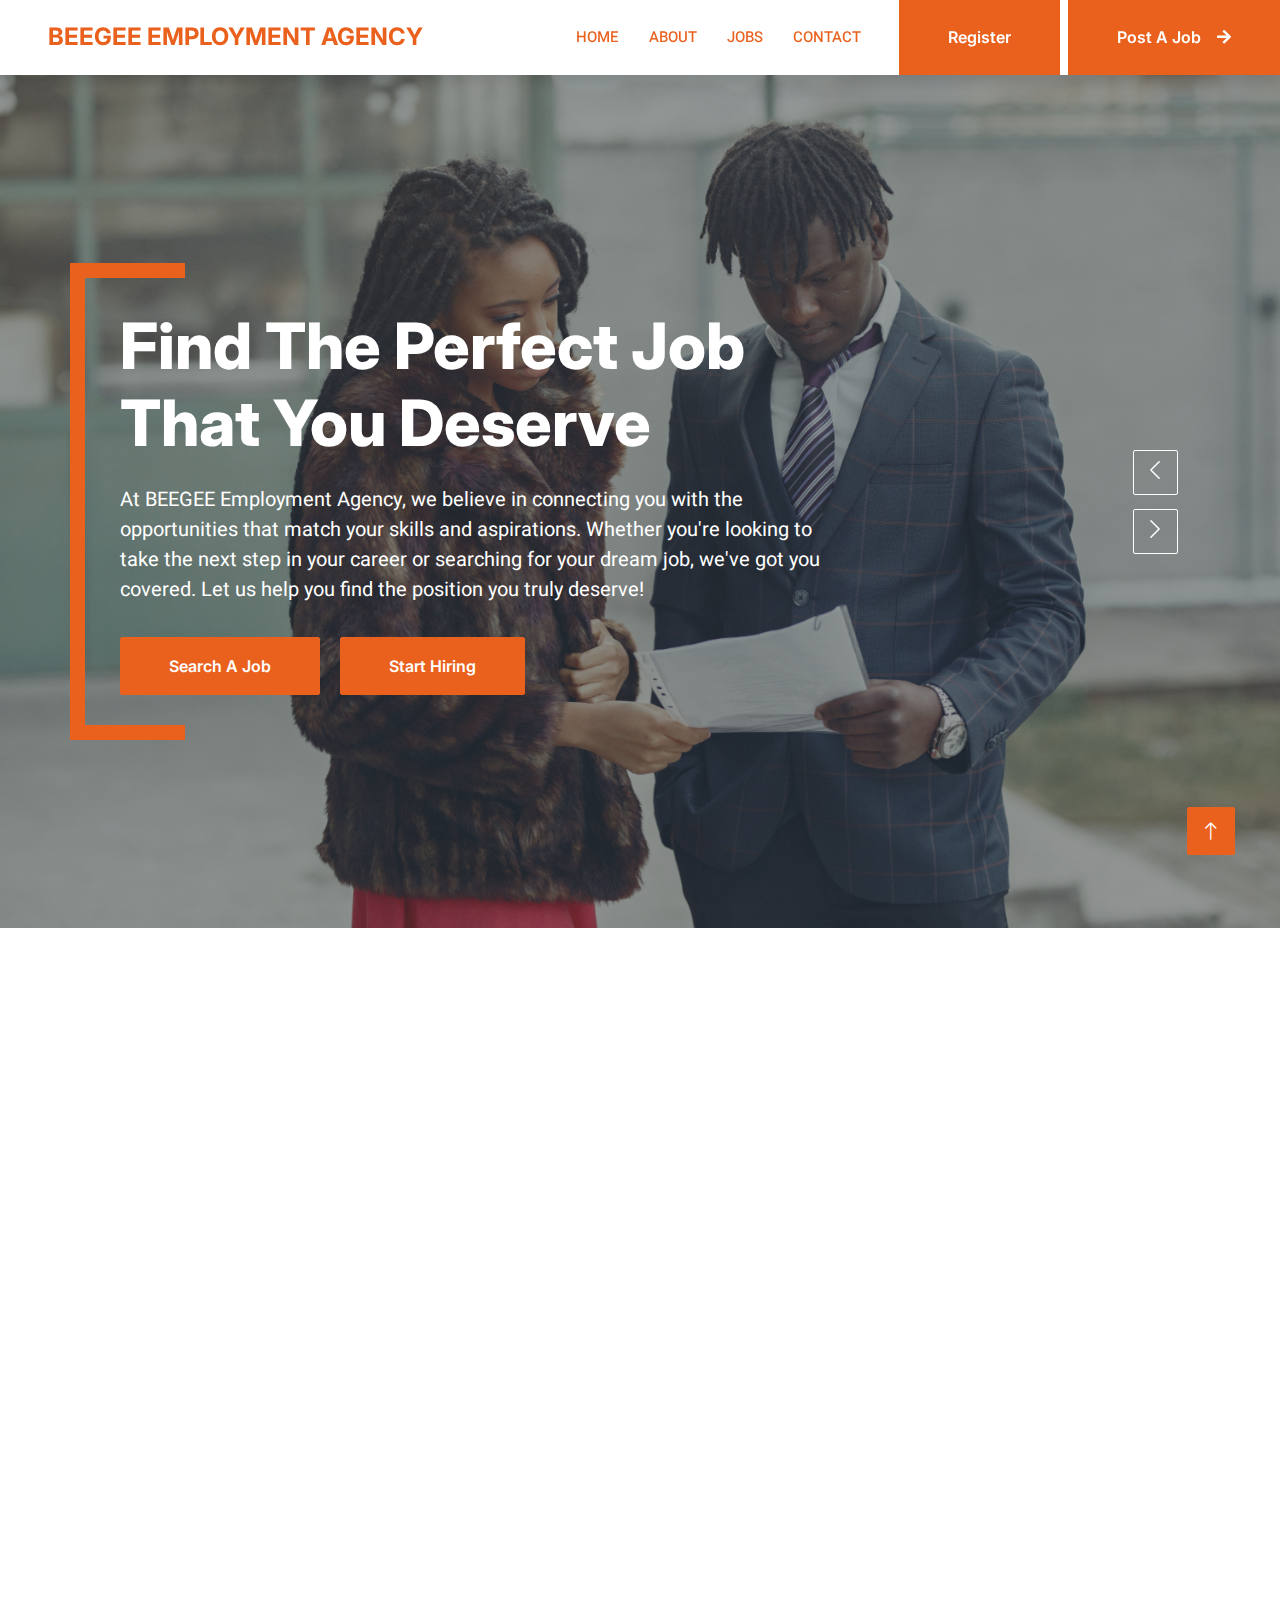
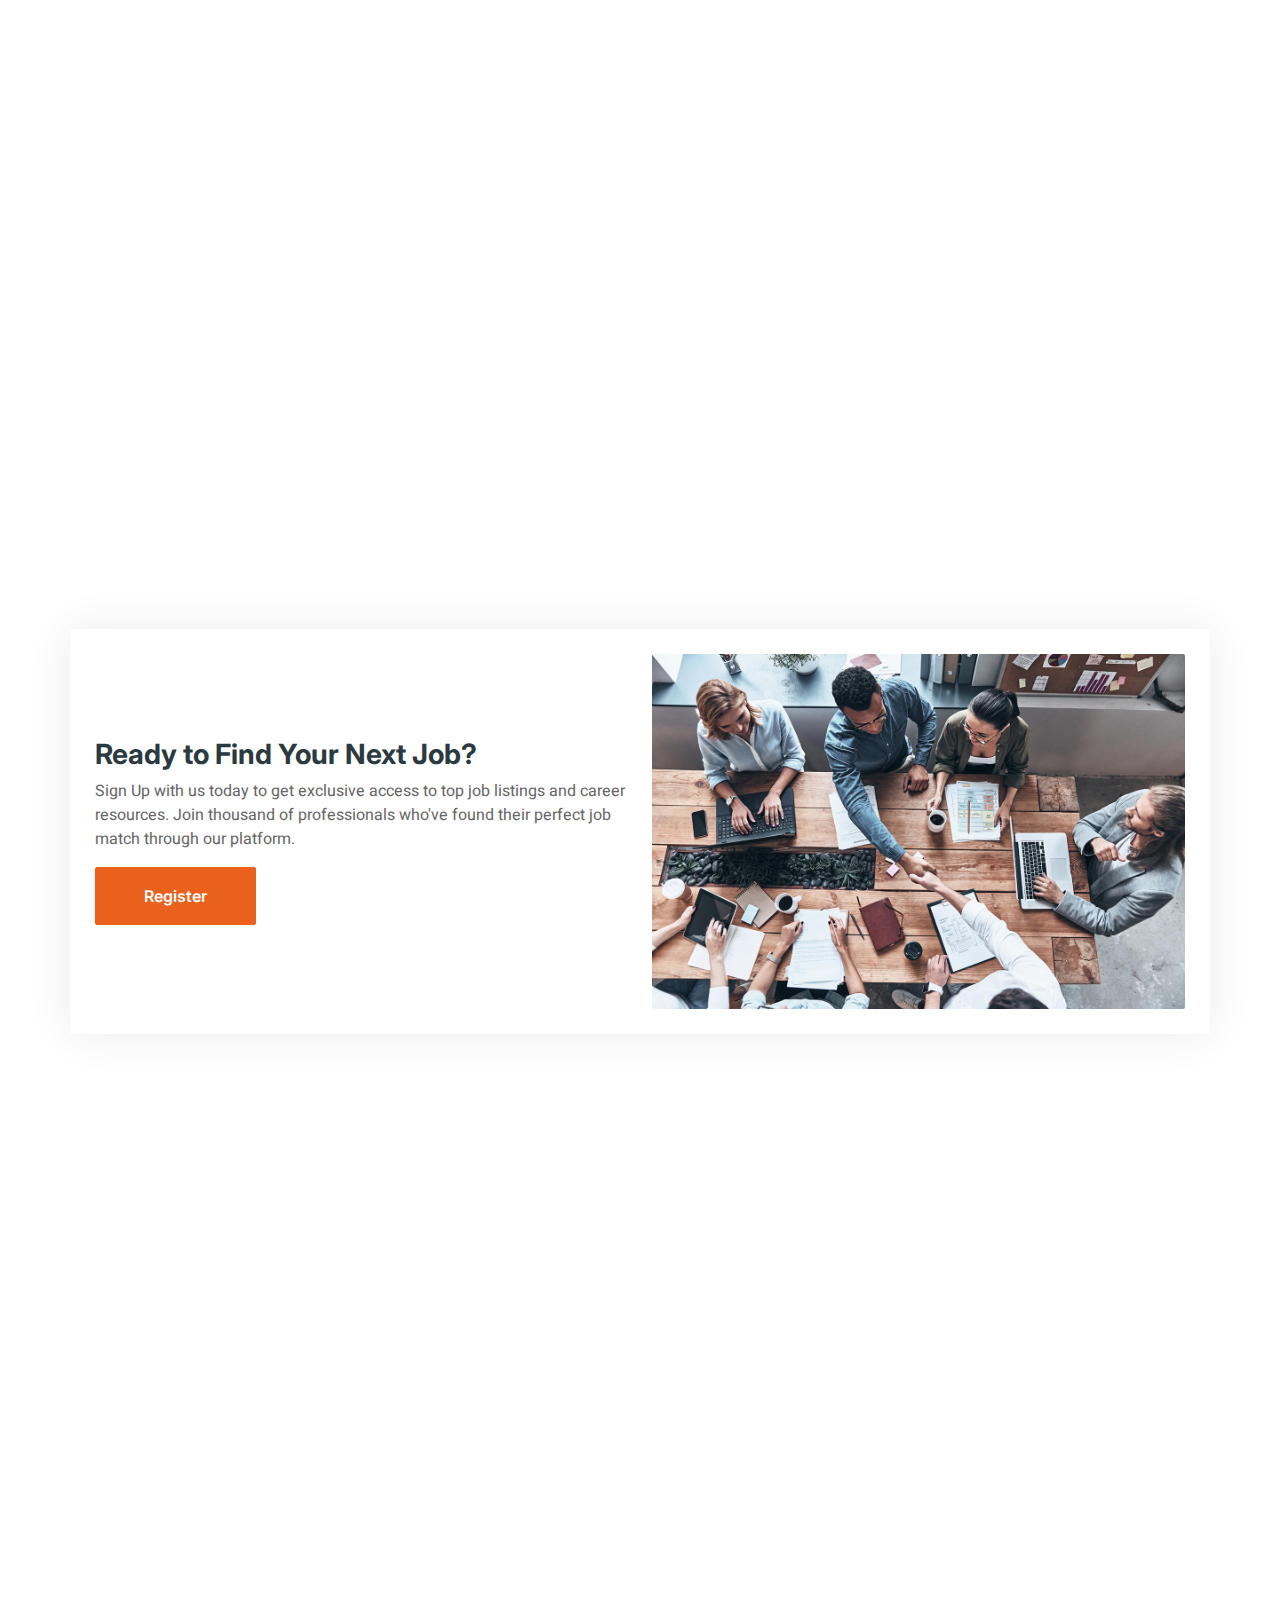
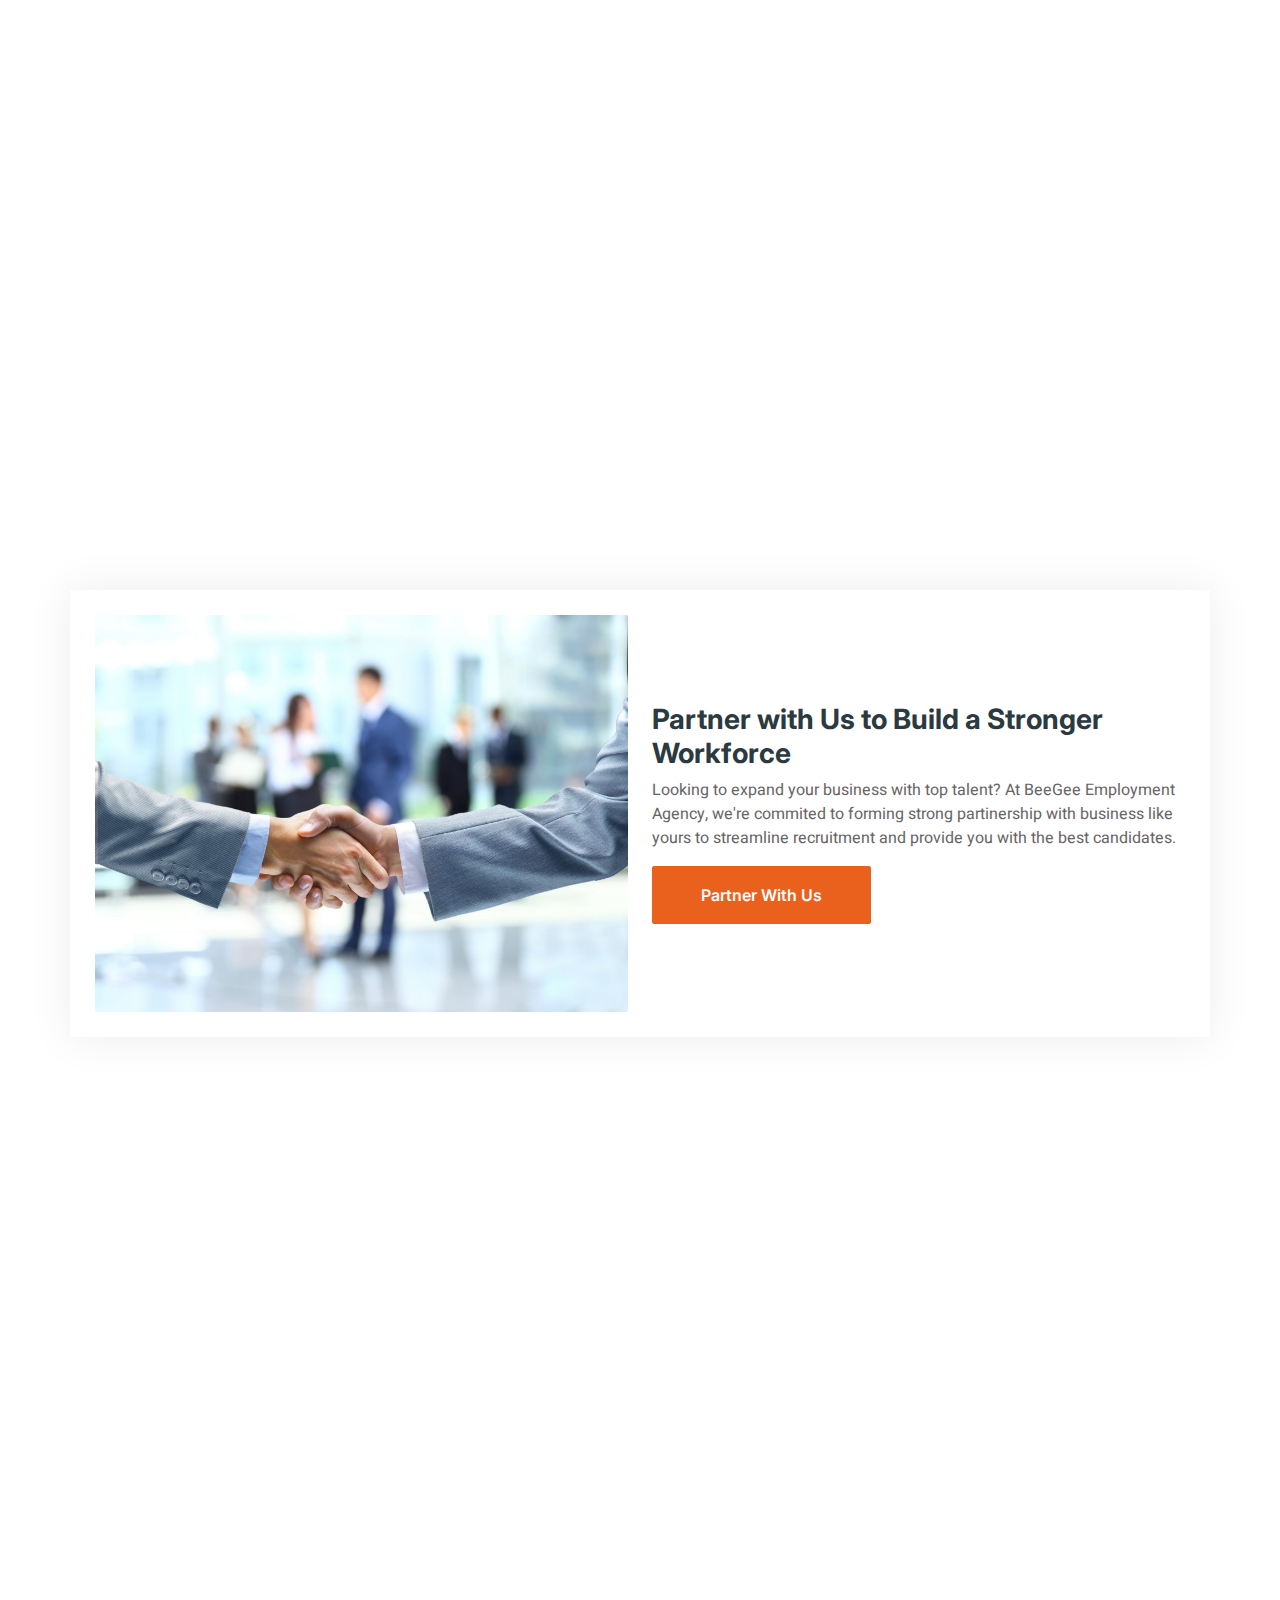
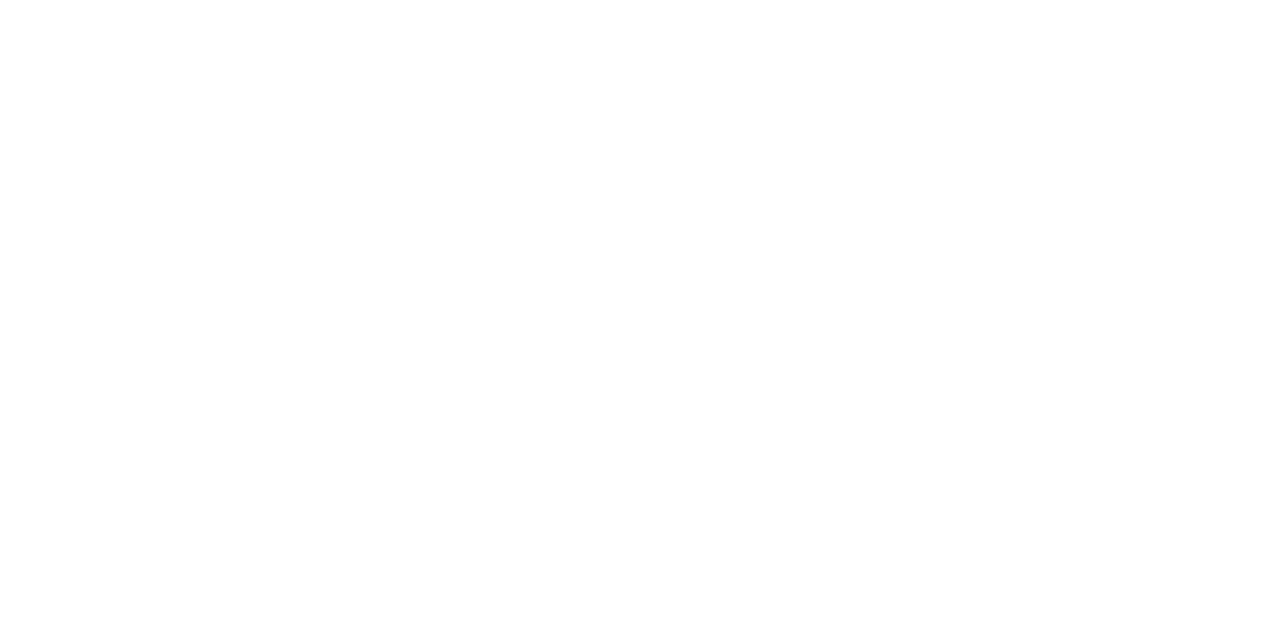
<file: index.html>
<!DOCTYPE html>
<html lang="en">

<head>
    <meta charset="utf-8">
    <title>BeeGee - JobEntry </title>
    <meta content="width=device-width, initial-scale=1.0" name="viewport">
    <meta content="" name="keywords">
    <meta content="" name="description">

    <!-- Favicon -->
    <link href="img/favicon.icon" rel="icon">

    <!-- Google Web Fonts -->
    <link rel="preconnect" href="https://fonts.googleapis.com">
    <link rel="preconnect" href="https://fonts.gstatic.com" crossorigin>
    <link href="https://fonts.googleapis.com/css2?family=Heebo:wght@400;500;600&family=Inter:wght@700;800&display=swap" rel="stylesheet">
    
    <!-- Icon Font Stylesheet -->
    <link href="https://cdnjs.cloudflare.com/ajax/libs/font-awesome/5.10.0/css/all.min.css" rel="stylesheet">
    <link href="https://cdn.jsdelivr.net/npm/bootstrap-icons@1.4.1/font/bootstrap-icons.css" rel="stylesheet">

    <!-- Libraries Stylesheet -->
    <link href="lib/animate/animate.min.css" rel="stylesheet">
    <link href="lib/owlcarousel/assets/owl.carousel.min.css" rel="stylesheet">

    <!-- Customized Bootstrap Stylesheet -->
    <link href="css/bootstrap.min.css" rel="stylesheet">

    <!-- Template Stylesheet -->
    <link href="css/style.css" rel="stylesheet">
</head>

<body>
    <div class="container-xxl bg-white p-0">
        <!-- Spinner Start -->
        <div id="spinner" class="show bg-white position-fixed translate-middle w-100 vh-100 top-50 start-50 d-flex align-items-center justify-content-center">
            <div class="spinner-border text-primary" style="width: 3rem; height: 3rem;" role="status">
                <!-- <span class="sr-only">Loading...</span> -->
            </div>
        </div>
        <!-- Spinner End -->


        <!-- Navbar Start -->
        <nav class="navbar navbar-expand-lg bg-white navbar-light shadow sticky-top p-0">
            <a href="index.html" class="navbar-brand d-flex align-items-center text-center py-0 px-4 px-lg-5">
                <h4 class="m-0 text-primary header-txt">BEEGEE EMPLOYMENT AGENCY</h4>
            </a>
            <button type="button" class="navbar-toggler me-4" data-bs-toggle="collapse" data-bs-target="#navbarCollapse">
                <span class="navbar-toggler-icon"></span>
            </button>
            <div class="collapse navbar-collapse" id="navbarCollapse">
                <div class="navbar-nav ms-auto p-4 p-lg-0">
                    <a href="index.html" class="nav-item nav-link active">Home</a>
                    <a href="about.html" class="nav-item nav-link">About</a>
                    <div class="nav-item dropdown">
                        <a href="job-list.html" class="nav-link ">Jobs</a>
                        <!-- <div class="dropdown-menu rounded-0 m-0">
                            <a href="job-list.html" class="dropdown-item">Job List</a>
                            <a href="job-detail.html" class="dropdown-item">Job Detail</a>
                        </div> -->
                    </div>
                    <!-- <div class="nav-item dropdown">
                        <a href="#" class="nav-link dropdown-toggle" data-bs-toggle="dropdown">Pages</a>
                        <div class="dropdown-menu rounded-0 m-0">
                            <a href="category.html" class="dropdown-item">Job Category</a>
                            <a href="testimonial.html" class="dropdown-item">Testimonial</a>
                            <a href="404.html" class="dropdown-item">404</a>
                        </div>
                    </div> -->
                    <a href="contact.html" class="nav-item nav-link">Contact</a>
                </div>
                <a href="userinfo.html" class="btn btn-primary rounded-0 py-4 px-lg-5 d-none d-lg-block mx-2">Register</a>
                <a href="userinfo.html" class="btn btn-primary rounded-0 py-4 px-lg-5 d-none d-lg-block">Post A Job<i class="fa fa-arrow-right ms-3"></i></a>
            </div>
        </nav>
        <!-- Navbar End -->


        <!-- Carousel Start -->
        <div class="container-fluid p-0">
            <div class="owl-carousel header-carousel position-relative">
                <div class="owl-carousel-item position-relative">
                    <img class="img-fluid" src="img/32067.jpg" alt="">
                    <div class="position-absolute top-0 start-0 w-100 h-100 d-flex align-items-center" style="background: rgba(43, 57, 64, .5);">
                        <div class="container">
                            <div class="row justify-content-start">
                                <div class="col-10 col-lg-8">
                                    <h1 class="display-3 text-white animated slideInDown mb-4">Find The Perfect Job That You Deserve</h1>
                                    <p class="fs-5 fw-medium text-white mb-4 pb-2">
                                        At BEEGEE Employment Agency, we believe in connecting you with the opportunities that match your skills and aspirations. Whether you're looking to take the next step in your career or searching for your dream job, we've got you covered. Let us help you find the position you truly deserve!</p>
                                    <a href="" class="btn btn-primary py-md-3 px-md-5 me-3 animated slideInLeft">Search A Job</a>
                                    <a href="" class="btn btn-secondary py-md-3 px-md-5 animated slideInRight">Start Hiring</a>
                                </div>
                            </div>
                        </div>
                    </div>
                </div>
                <div class="owl-carousel-item position-relative">
                    <img class="img-fluid" src="img/14537.jpg" alt="">
                    <div class="position-absolute top-0 start-0 w-100 h-100 d-flex align-items-center" style="background: rgba(43, 57, 64, .5);">
                        <div class="container">
                            <div class="row justify-content-start">
                                <div class="col-10 col-lg-8">
                                    <h1 class="display-3 text-white animated slideInDown mb-4">Find The Best Startup Job That Fit You</h1>
                                    <p class="fs-5 fw-medium text-white mb-4 pb-2">We specialize in matching passionate individuals with dynamic startup opportunities. Whether you're looking to launch your career or find a fresh challenge, we'll connect you with the perfect fit in the world of startups. Your dream role is just a click away!</p>
                                    <a href="" class="btn btn-primary py-md-3 px-md-5 me-3 animated slideInLeft">Search A Job</a>
                                    <a href="" class="btn btn-secondary py-md-3 px-md-5 animated slideInRight">Start Hiring</a>
                                </div>
                            </div>
                        </div>
                    </div>
                </div>
            </div>
        </div>
        <!-- Carousel End -->


        <!-- Search Start -->
        <div class="container-fluid bg-primary section mb-5 wow fadeIn" data-wow-delay="0.1s" style="padding: 35px;">
            <div class="container">
                <div class="row g-2">
                    <div class="col-md-10">
                        <div class="row g-2">
                            <div class="col-md-3">
                                <input type="text" class=" form-control border-0" placeholder="Job title" style=" height: 50px !important;" />
                            </div>
                            <div class="col-md-3">
                                <input placeholder="Region/City" class="form-control border-0" style=" height: 50px !important;">
                                   
                            </div>
                            <div class="col-md-3">
                                <select class="form-select border-0" style=" height: 50px !important;">
                                    <option selected>Min Salary</option>
                                    <option value="1"></option>
                                    <option value="2"></option>
                                    <option value="3"></option>
                                </select>
                            </div>

                            <div class="col-md-3">
                                <select class="form-select border-0" style=" height: 50px !important;">
                                    <option selected>Max Salary</option>
                                    <option value="1"></option>
                                    <option value="2"></option>
                                    <option value="3"></option>
                                </select>
                            </div>
                        </div>
                    </div>
                    <div class="col-md-2">
                        <button class="btn btn-dark border-0 w-100" style=" height: 50px !important;">Search</button>
                    </div>
                </div>
            </div>
        </div>
        <!-- Search End -->


        <!-- Category Start -->
        <div class="container-xxl py-5">
            <div class="container">
                <h1 class="text-center mb-5 wow fadeInUp" data-wow-delay="0.1s">Explore By Category</h1>
                <div class="row g-4">
                    <div class="col-lg-3 col-sm-6 wow fadeInUp" data-wow-delay="0.1s">
                        <a class="cat-item rounded p-4" href="">
                            <i class="fa fa-3x fa-mail-bulk text-primary sect mb-4"></i>
                            <h6 class="mb-3 sect">Marketing</h6>
                            <!-- <p class="mb-0 sect">123 Vacancy</p> -->
                        </a>
                    </div>
                    <div class="col-lg-3 col-sm-6 wow fadeInUp" data-wow-delay="0.3s">
                        <a class="cat-item rounded p-4" href="">
                            <i class="fa fa-3x fa-headset text-primary sect mb-4"></i>
                            <h6 class="mb-3 sect">Customer Service</h6>
                            <!-- <p class="mb-0 sect">123 Vacancy</p> -->
                        </a>
                    </div>
                    <div class="col-lg-3 col-sm-6 wow fadeInUp" data-wow-delay="0.5s">
                        <a class="cat-item rounded p-4" >
                            <i class="fa fa-3x fa-user-tie text-primary sect mb-4"></i>
                            <h6 class="mb-3 sect">Human Resource</h6>
                            <!-- <p class="mb-0 sect">123 Vacancy</p> -->
                        </a>
                    </div>
                    <div class="col-lg-3 col-sm-6 wow fadeInUp" data-wow-delay="0.7s">
                        <a class="cat-item rounded p-4" href="">
                            <i class="fa fa-3x fa-tasks text-primary sect mb-4"></i>
                            <h6 class="mb-3 sect">Project Management</h6>
                            <!-- <p class="mb-0 sect">123 Vacancy</p> -->
                        </a>
                    </div>
                    <div class="col-lg-3 col-sm-6 wow fadeInUp" data-wow-delay="0.1s">
                        <a class="cat-item rounded p-4" href="">
                            <i class="fa fa-3x fa-chart-line text-primary sect mb-4"></i>
                            <h6 class="mb-3 sect">Business Development</h6>
                            <!-- <p class="mb-0 sect">123 Vacancy</p> -->
                        </a>
                    </div>
                    <div class="col-lg-3 col-sm-6 wow fadeInUp" data-wow-delay="0.3s">
                        <a class="cat-item rounded p-4" href="">
                            <i class="fa fa-3x fa-hands-helping text-primary sect mb-4"></i>
                            <h6 class="mb-3 sect">Sales & Communication</h6>
                            <!-- <p class="mb-0 sect">123 Vacancy</p> -->
                        </a>
                    </div>
                    <div class="col-lg-3 col-sm-6 wow fadeInUp" data-wow-delay="0.5s">
                        <a class="cat-item rounded p-4" href="">
                            <i class="fa fa-3x fa-book-reader text-primary sect mb-4"></i>
                            <h6 class="mb-3 sect">Teaching & Education</h6>
                            <!-- <p class="mb-0 sect">123 Vacancy</p> -->
                        </a>
                    </div>
                    <div class="col-lg-3 col-sm-6 wow fadeInUp" data-wow-delay="0.7s">
                        <a class="cat-item rounded p-4" href="">
                            <i class="fa fa-3x fa-drafting-compass text-primary sect mb-4"></i>
                            <h6 class="mb-3 sect">Design & Creative</h6>
                            <!-- <p class="mb-0 sect">123 Vacancy</p> -->
                        </a>
                    </div>
                </div>
            </div>
        </div>
        <!-- Category End -->


        <!-- About Start -->
        <div class="container-xxl py-5">
            <div class="container">
                <div class="row g-5 align-items-center">
                    <div class="col-lg-6 wow fadeIn" data-wow-delay="0.1s">
                        <div class="row g-0 about-bg rounded overflow-hidden">
                            <div class="col-6 text-start">
                                <img class="img-fluid w-100" src="img/2150167358.jpg">
                            </div>
                            <div class="col-6 text-start">
                                <img class="img-fluid" src="img/107670.jpg" style="width: 85%; margin-top: 15%;">
                            </div>
                            <div class="col-6 text-end">
                                <img class="img-fluid" src="img/102354.jpg" style="width: 85%;">
                            </div>
                            <div class="col-6 text-end">
                                <img class="img-fluid w-100" src="img/2148190735.jpg">
                            </div>
                        </div>
                    </div>
                    <div class="col-lg-6 wow fadeIn" data-wow-delay="0.5s">
                        <h1 class="mb-4">We Help To Get The Best Job And Find A Talent</h1>
                        <p class="mb-4">BeeGee Employment Agency is a trusted recruitment platform dedicated to helping job seekers connect with top employers across various industries. Our mission is to match candidates with roles that align with their skills, experience, and career goals, ensuring long-term success and growth for both the employees and the organizations we serve</p>
                        <p><i class="fa fa-check text-primary sect me-3"></i>Extensive network of employers in diverse industries</p>
                        <p><i class="fa fa-check text-primary sect me-3"></i>Tailored job matches based on your unique qualifications.</p>
                        <p><i class="fa fa-check text-primary sect me-3"></i>Expert career advice to guide you through the job search process.</p>
                        <a class="btn btn-primary py-3 px-5 mt-3" href="about.html">Learn More</a>
                    </div>
                </div>
            </div>
        </div>
        <!-- About End -->

        <!-- button section <div class="col-md-10"> border rounded-->

        <div class="container mt-5 mb-5">
            <div class="row justify-content-center">
                <div class=" job-item  p-4 ">
                    <div class="row g-4 align-items-center">
                        <div class="col-md-6">
                            <h3>Ready to Find Your Next Job?</h3>
                            <p>Sign Up with us today to get exclusive access to top job listings and career resources. Join thousand of professionals who've found their perfect job match through our platform.</p>
                            <a href="userinfo.html" class="btn btn-primary  py-3 px-5">Register</a>
                        </div>

                        <div class="col-md-6 text-center">
                            <img src="img/signup.jpg" alt="" class="img-fluid rounded">
                        </div>
                    </div>
                </div>
               </div>
            </div>
        






         <!-- button section close -->


        <!-- Jobs Start -->
        <div class="container-xxl py-5">
            <div class="container">
                <h1 class="text-center mb-5 wow fadeInUp" data-wow-delay="0.1s">Job Listing</h1>
                <div class="tab-class text-center wow fadeInUp" data-wow-delay="0.3s">
                    <ul class="nav nav-pills d-inline-flex justify-content-center border-bottom mb-5">
                        <li class="nav-item">
                            <a class="d-flex align-items-center text-start mx-3 ms-0 pb-3 active" data-bs-toggle="pill" href="#tab-1">
                                <h6 class="mt-n1 mb-0">Featured</h6>
                            </a>
                        </li>
                        <li class="nav-item">
                            <a class="d-flex align-items-center text-start mx-3 pb-3" data-bs-toggle="pill" href="#tab-2">
                                <h6 class="mt-n1 mb-0">Full Time</h6>
                            </a>
                        </li>
                        <li class="nav-item">
                            <a class="d-flex align-items-center text-start mx-3 me-0 pb-3" data-bs-toggle="pill" href="#tab-3">
                                <h6 class="mt-n1 mb-0">Part Time</h6>
                            </a>
                        </li>
                    </ul>
                    <div class="tab-content">
                        <div id="tab-1" class="tab-pane fade show p-0 active">
                            <div class="job-item p-4 mb-4">
                                <div class="row g-4">
                                    <div class="col-sm-12 col-md-8 d-flex align-items-center">
                                        <img class="flex-shrink-0 img-fluid border rounded" src="img/com-logo-1.jpg" alt="" style="width: 80px; height: 80px;">
                                        <div class="text-start ps-4">
                                            <h5 class="mb-3">Internal Auditor</h5>
                                            <span class="text-truncate me-3"><i class="fa fa-map-marker-alt text-primary me-2"></i>Rumuomasi, Port Harcourt</span>
                                            <span class="text-truncate me-3"><i class="far fa-clock text-primary me-2"></i>Full Time</span>
                                            <span class="text-truncate me-0"><i class="far fa-money-bill-alt text-primary me-2"></i>60K - 80K</span>
                                        </div>
                                    </div>
                                    <div class="col-sm-12 col-md-4 d-flex flex-column align-items-start align-items-md-end justify-content-center">
                                        <div class="d-flex mb-3">
                                            <a class="btn btn-light btn-square me-3" href=""><i class="far fa-heart text-primary"></i></a>
                                            <a class="btn btn-primary" href="userinfo.html">Apply Now</a>
                                        </div>
                                        <small class="text-truncate"><i class="far fa-calendar-alt text-primary me-2"></i>Date Line: 12th - 20th Nov, 2024</small>
                                    </div>
                                </div>
                            </div>
                            <div class="job-item p-4 mb-4">
                                <div class="row g-4">
                                    <div class="col-sm-12 col-md-8 d-flex align-items-center">
                                        <img class="flex-shrink-0 img-fluid border rounded" src="img/com-logo-2.jpg" alt="" style="width: 80px; height: 80px;">
                                        <div class="text-start ps-4">
                                            <h5 class="mb-3">Accountant Manager</h5>
                                            <span class="text-truncate me-3"><i class="fa fa-map-marker-alt text-primary me-2"></i>Rumuomasi, Port Harcourt</span>
                                            <span class="text-truncate me-3"><i class="far fa-clock text-primary me-2"></i>Full Time</span>
                                            <span class="text-truncate me-0"><i class="far fa-money-bill-alt text-primary me-2"></i>100K - 150K</span>
                                        </div>
                                    </div>
                                    <div class="col-sm-12 col-md-4 d-flex flex-column align-items-start align-items-md-end justify-content-center">
                                        <div class="d-flex mb-3">
                                            <a class="btn btn-light btn-square me-3" href=""><i class="far fa-heart text-primary"></i></a>
                                            <a class="btn btn-primary" href="userinfo.html">Apply Now</a>
                                        </div>
                                        <small class="text-truncate"><i class="far fa-calendar-alt text-primary me-2"></i>Date Line: 12th - 20th Nov, 2024</small>
                                    </div>
                                </div>
                            </div>
                            <div class="job-item p-4 mb-4">
                                <div class="row g-4">
                                    <div class="col-sm-12 col-md-8 d-flex align-items-center">
                                        <img class="flex-shrink-0 img-fluid border rounded" src="img/com-logo-3.jpg" alt="" style="width: 80px; height: 80px;">
                                        <div class="text-start ps-4">
                                            <h5 class="mb-3">Marketer</h5>
                                            <span class="text-truncate me-3"><i class="fa fa-map-marker-alt text-primary me-2"></i>Rumuomasi, Port Harcourt</span>
                                            <span class="text-truncate me-3"><i class="far fa-clock text-primary me-2"></i>Full Time</span>
                                            <span class="text-truncate me-0"><i class="far fa-money-bill-alt text-primary me-2"></i>100K - 150K</span>
                                        </div>
                                    </div>
                                    <div class="col-sm-12 col-md-4 d-flex flex-column align-items-start align-items-md-end justify-content-center">
                                        <div class="d-flex mb-3">
                                            <a class="btn btn-light btn-square me-3" href=""><i class="far fa-heart text-primary"></i></a>
                                            <a class="btn btn-primary" href="userinfo.html">Apply Now</a>
                                        </div>
                                        <small class="text-truncate"><i class="far fa-calendar-alt text-primary me-2"></i>Date Line: 12th - 20th Nov, 2024</small>
                                    </div>
                                </div>
                            </div>
                            <div class="job-item p-4 mb-4" id="top">
                                <div class="row g-4">
                                    <div class="col-sm-12 col-md-8 d-flex align-items-center">
                                        <img class="flex-shrink-0 img-fluid border rounded" src="img/com-logo-4.jpg" alt="" style="width: 80px; height: 80px;">
                                        <div class="text-start ps-4">
                                            <h5 class="mb-3">Secretary/Human Resource Personnel</h5>
                                            <span class="text-truncate me-3"><i class="fa fa-map-marker-alt text-primary me-2"></i>Rumuewhara Port Harcourt</span>
                                            <span class="text-truncate me-3"><i class="far fa-clock text-primary me-2"></i>Full Time</span>
                                            <span class="text-truncate me-0"><i class="far fa-money-bill-alt text-primary me-2"></i>100K - 120K</span>
                                        </div>
                                    </div>
                                    <div class="col-sm-12 col-md-4 d-flex flex-column align-items-start align-items-md-end justify-content-center">
                                        <div class="d-flex mb-3">
                                            <a class="btn btn-light btn-square me-3" href=""><i class="far fa-heart text-primary"></i></a>
                                            <a class="btn btn-primary" href="userinfo.html">Apply Now</a>
                                        </div>
                                        <small class="text-truncate"><i class="far fa-calendar-alt text-primary me-2"></i>Date Line: 12th - 20th Nov, 2024</small>
                                    </div>
                                </div>
                            </div>
                            <div class="job-item p-4 mb-4">
                                <div class="row g-4">
                                    <div class="col-sm-12 col-md-8 d-flex align-items-center">
                                        <img class="flex-shrink-0 img-fluid border rounded" src="img/com-logo-5.jpg" alt="" style="width: 80px; height: 80px;">
                                        <div class="text-start ps-4">
                                            <h5 class="mb-3">Domestic Helper</h5>
                                            <span class="text-truncate me-3"><i class="fa fa-map-marker-alt text-primary me-2"></i>Port Harcourt</span>
                                            <span class="text-truncate me-3"><i class="far fa-clock text-primary me-2"></i>Full Time</span>
                                            <span class="text-truncate me-0"><i class="far fa-money-bill-alt text-primary me-2"></i>30K - 40K</span>
                                        </div>
                                    </div>
                                    <div class="col-sm-12 col-md-4 d-flex flex-column align-items-start align-items-md-end justify-content-center">
                                        <div class="d-flex mb-3">
                                            <a class="btn btn-light btn-square me-3" href=""><i class="far fa-heart text-primary"></i></a>
                                            <a class="btn btn-primary" href="userinfo.html">Apply Now</a>
                                        </div>
                                        <small class="text-truncate"><i class="far fa-calendar-alt text-primary me-2"></i>Date Line: 13th - 30th Nov, 2024</small>
                                    </div>
                                </div>
                            </div>
                            <a class="btn btn-primary py-3 px-5" href="job-list.html ">Browse More Jobs</a>
                        </div>
                        <!-- <div id="tab-2" class="tab-pane fade show p-0">
                            <div class="job-item p-4 mb-4">
                                <div class="row g-4">
                                    <div class="col-sm-12 col-md-8 d-flex align-items-center">
                                        <img class="flex-shrink-0 img-fluid border rounded" src="img/com-logo-1.jpg" alt="" style="width: 80px; height: 80px;">
                                        <div class="text-start ps-4">
                                            <h5 class="mb-3">Software Engineer</h5>
                                            <span class="text-truncate me-3"><i class="fa fa-map-marker-alt text-primary me-2"></i>New York, USA</span>
                                            <span class="text-truncate me-3"><i class="far fa-clock text-primary me-2"></i>Full Time</span>
                                            <span class="text-truncate me-0"><i class="far fa-money-bill-alt text-primary me-2"></i>$123 - $456</span>
                                        </div>
                                    </div>
                                    <div class="col-sm-12 col-md-4 d-flex flex-column align-items-start align-items-md-end justify-content-center">
                                        <div class="d-flex mb-3">
                                            <a class="btn btn-light btn-square me-3" href=""><i class="far fa-heart text-primary"></i></a>
                                            <a class="btn btn-primary" href="userinfo.html">Apply Now</a>
                                        </div>
                                        <small class="text-truncate"><i class="far fa-calendar-alt text-primary me-2"></i>Date Line: 01 Jan, 2045</small>
                                    </div>
                                </div>
                            </div>
                            <div class="job-item p-4 mb-4">
                                <div class="row g-4">
                                    <div class="col-sm-12 col-md-8 d-flex align-items-center">
                                        <img class="flex-shrink-0 img-fluid border rounded" src="img/com-logo-2.jpg" alt="" style="width: 80px; height: 80px;">
                                        <div class="text-start ps-4">
                                            <h5 class="mb-3">Marketing Manager</h5>
                                            <span class="text-truncate me-3"><i class="fa fa-map-marker-alt text-primary me-2"></i>New York, USA</span>
                                            <span class="text-truncate me-3"><i class="far fa-clock text-primary me-2"></i>Full Time</span>
                                            <span class="text-truncate me-0"><i class="far fa-money-bill-alt text-primary me-2"></i>$123 - $456</span>
                                        </div>
                                    </div>
                                    <div class="col-sm-12 col-md-4 d-flex flex-column align-items-start align-items-md-end justify-content-center">
                                        <div class="d-flex mb-3">
                                            <a class="btn btn-light btn-square me-3" href=""><i class="far fa-heart text-primary"></i></a>
                                            <a class="btn btn-primary" href="userinfo.html">Apply Now</a>
                                        </div>
                                        <small class="text-truncate"><i class="far fa-calendar-alt text-primary me-2"></i>Date Line: 01 Jan, 2045</small>
                                    </div>
                                </div>
                            </div>
                            <div class="job-item p-4 mb-4">
                                <div class="row g-4">
                                    <div class="col-sm-12 col-md-8 d-flex align-items-center">
                                        <img class="flex-shrink-0 img-fluid border rounded" src="img/com-logo-3.jpg" alt="" style="width: 80px; height: 80px;">
                                        <div class="text-start ps-4">
                                            <h5 class="mb-3">Product Designer</h5>
                                            <span class="text-truncate me-3"><i class="fa fa-map-marker-alt text-primary me-2"></i>New York, USA</span>
                                            <span class="text-truncate me-3"><i class="far fa-clock text-primary me-2"></i>Full Time</span>
                                            <span class="text-truncate me-0"><i class="far fa-money-bill-alt text-primary me-2"></i>$123 - $456</span>
                                        </div>
                                    </div>
                                    <div class="col-sm-12 col-md-4 d-flex flex-column align-items-start align-items-md-end justify-content-center">
                                        <div class="d-flex mb-3">
                                            <a class="btn btn-light btn-square me-3" href=""><i class="far fa-heart text-primary"></i></a>
                                            <a class="btn btn-primary" href="userinfo.html">Apply Now</a>
                                        </div>
                                        <small class="text-truncate"><i class="far fa-calendar-alt text-primary me-2"></i>Date Line: 01 Jan, 2045</small>
                                    </div>
                                </div>
                            </div>
                            <div class="job-item p-4 mb-4">
                                <div class="row g-4">
                                    <div class="col-sm-12 col-md-8 d-flex align-items-center">
                                        <img class="flex-shrink-0 img-fluid border rounded" src="img/com-logo-4.jpg" alt="" style="width: 80px; height: 80px;">
                                        <div class="text-start ps-4">
                                            <h5 class="mb-3">Creative Director</h5>
                                            <span class="text-truncate me-3"><i class="fa fa-map-marker-alt text-primary me-2"></i>New York, USA</span>
                                            <span class="text-truncate me-3"><i class="far fa-clock text-primary me-2"></i>Full Time</span>
                                            <span class="text-truncate me-0"><i class="far fa-money-bill-alt text-primary me-2"></i>$123 - $456</span>
                                        </div>
                                    </div>
                                    <div class="col-sm-12 col-md-4 d-flex flex-column align-items-start align-items-md-end justify-content-center">
                                        <div class="d-flex mb-3">
                                            <a class="btn btn-light btn-square me-3" href=""><i class="far fa-heart text-primary"></i></a>
                                            <a class="btn btn-primary" href="userinfo.html">Apply Now</a>
                                        </div>
                                        <small class="text-truncate"><i class="far fa-calendar-alt text-primary me-2"></i>Date Line: 01 Jan, 2045</small>
                                    </div>
                                </div>
                            </div>
                            <div class="job-item p-4 mb-4">
                                <div class="row g-4">
                                    <div class="col-sm-12 col-md-8 d-flex align-items-center">
                                        <img class="flex-shrink-0 img-fluid border rounded" src="img/com-logo-5.jpg" alt="" style="width: 80px; height: 80px;">
                                        <div class="text-start ps-4">
                                            <h5 class="mb-3">Wordpress Developer</h5>
                                            <span class="text-truncate me-3"><i class="fa fa-map-marker-alt text-primary me-2"></i>New York, USA</span>
                                            <span class="text-truncate me-3"><i class="far fa-clock text-primary me-2"></i>Full Time</span>
                                            <span class="text-truncate me-0"><i class="far fa-money-bill-alt text-primary me-2"></i>$123 - $456</span>
                                        </div>
                                    </div>
                                    <div class="col-sm-12 col-md-4 d-flex flex-column align-items-start align-items-md-end justify-content-center">
                                        <div class="d-flex mb-3">
                                            <a class="btn btn-light btn-square me-3" href=""><i class="far fa-heart text-primary"></i></a>
                                            <a class="btn btn-primary" href="userinfo.html">Apply Now</a>
                                        </div>
                                        <small class="text-truncate"><i class="far fa-calendar-alt text-primary me-2"></i>Date Line: 01 Jan, 2045</small>
                                    </div>
                                </div>
                            </div>
                            <a class="btn btn-primary py-3 px-5" href="job-list.html">Browse More Jobs</a>
                        </div>
                        <div id="tab-3" class="tab-pane fade show p-0">
                            <div class="job-item p-4 mb-4">
                                <div class="row g-4">
                                    <div class="col-sm-12 col-md-8 d-flex align-items-center">
                                        <img class="flex-shrink-0 img-fluid border rounded" src="img/com-logo-1.jpg" alt="" style="width: 80px; height: 80px;">
                                        <div class="text-start ps-4">
                                            <h5 class="mb-3">Software Engineer</h5>
                                            <span class="text-truncate me-3"><i class="fa fa-map-marker-alt text-primary me-2"></i>New York, USA</span>
                                            <span class="text-truncate me-3"><i class="far fa-clock text-primary me-2"></i>Full Time</span>
                                            <span class="text-truncate me-0"><i class="far fa-money-bill-alt text-primary me-2"></i>$123 - $456</span>
                                        </div>
                                    </div>
                                    <div class="col-sm-12 col-md-4 d-flex flex-column align-items-start align-items-md-end justify-content-center">
                                        <div class="d-flex mb-3">
                                            <a class="btn btn-light btn-square me-3" href=""><i class="far fa-heart text-primary"></i></a>
                                            <a class="btn btn-primary" href="userinfo.html">Apply Now</a>
                                        </div>
                                        <small class="text-truncate"><i class="far fa-calendar-alt text-primary me-2"></i>Date Line: 01 Jan, 2045</small>
                                    </div>
                                </div>
                            </div>
                            <div class="job-item p-4 mb-4">
                                <div class="row g-4">
                                    <div class="col-sm-12 col-md-8 d-flex align-items-center">
                                        <img class="flex-shrink-0 img-fluid border rounded" src="img/com-logo-2.jpg" alt="" style="width: 80px; height: 80px;">
                                        <div class="text-start ps-4">
                                            <h5 class="mb-3">Marketing Manager</h5>
                                            <span class="text-truncate me-3"><i class="fa fa-map-marker-alt text-primary me-2"></i>New York, USA</span>
                                            <span class="text-truncate me-3"><i class="far fa-clock text-primary me-2"></i>Full Time</span>
                                            <span class="text-truncate me-0"><i class="far fa-money-bill-alt text-primary me-2"></i>$123 - $456</span>
                                        </div>
                                    </div>
                                    <div class="col-sm-12 col-md-4 d-flex flex-column align-items-start align-items-md-end justify-content-center">
                                        <div class="d-flex mb-3">
                                            <a class="btn btn-light btn-square me-3" href=""><i class="far fa-heart text-primary"></i></a>
                                            <a class="btn btn-primary" href="userinfo.html">Apply Now</a>
                                        </div>
                                        <small class="text-truncate"><i class="far fa-calendar-alt text-primary me-2"></i>Date Line: 01 Jan, 2045</small>
                                    </div>
                                </div>
                            </div>
                            <div class="job-item p-4 mb-4">
                                <div class="row g-4">
                                    <div class="col-sm-12 col-md-8 d-flex align-items-center">
                                        <img class="flex-shrink-0 img-fluid border rounded" src="img/com-logo-3.jpg" alt="" style="width: 80px; height: 80px;">
                                        <div class="text-start ps-4">
                                            <h5 class="mb-3">Product Designer</h5>
                                            <span class="text-truncate me-3"><i class="fa fa-map-marker-alt text-primary me-2"></i>New York, USA</span>
                                            <span class="text-truncate me-3"><i class="far fa-clock text-primary me-2"></i>Full Time</span>
                                            <span class="text-truncate me-0"><i class="far fa-money-bill-alt text-primary me-2"></i>$123 - $456</span>
                                        </div>
                                    </div>
                                    <div class="col-sm-12 col-md-4 d-flex flex-column align-items-start align-items-md-end justify-content-center">
                                        <div class="d-flex mb-3">
                                            <a class="btn btn-light btn-square me-3" href=""><i class="far fa-heart text-primary"></i></a>
                                            <a class="btn btn-primary" href="userinfo.html">Apply Now</a>
                                        </div>
                                        <small class="text-truncate"><i class="far fa-calendar-alt text-primary me-2"></i>Date Line: 01 Jan, 2045</small>
                                    </div>
                                </div>
                            </div>
                            <div class="job-item p-4 mb-4">
                                <div class="row g-4">
                                    <div class="col-sm-12 col-md-8 d-flex align-items-center">
                                        <img class="flex-shrink-0 img-fluid border rounded" src="img/com-logo-4.jpg" alt="" style="width: 80px; height: 80px;">
                                        <div class="text-start ps-4">
                                            <h5 class="mb-3">Creative Director</h5>
                                            <span class="text-truncate me-3"><i class="fa fa-map-marker-alt text-primary me-2"></i>New York, USA</span>
                                            <span class="text-truncate me-3"><i class="far fa-clock text-primary me-2"></i>Full Time</span>
                                            <span class="text-truncate me-0"><i class="far fa-money-bill-alt text-primary me-2"></i>$123 - $456</span>
                                        </div>
                                    </div>
                                    <div class="col-sm-12 col-md-4 d-flex flex-column align-items-start align-items-md-end justify-content-center">
                                        <div class="d-flex mb-3">
                                            <a class="btn btn-light btn-square me-3" href=""><i class="far fa-heart text-primary"></i></a>
                                            <a class="btn btn-primary" href="userinfo.html">Apply Now</a>
                                        </div>
                                        <small class="text-truncate"><i class="far fa-calendar-alt text-primary me-2"></i>Date Line: 01 Jan, 2045</small>
                                    </div>
                                </div>
                            </div>
                            <div class="job-item p-4 mb-4">
                                <div class="row g-4">
                                    <div class="col-sm-12 col-md-8 d-flex align-items-center">
                                        <img class="flex-shrink-0 img-fluid border rounded" src="img/com-logo-5.jpg" alt="" style="width: 80px; height: 80px;">
                                        <div class="text-start ps-4">
                                            <h5 class="mb-3">Wordpress Developer</h5>
                                            <span class="text-truncate me-3"><i class="fa fa-map-marker-alt text-primary me-2"></i>New York, USA</span>
                                            <span class="text-truncate me-3"><i class="far fa-clock text-primary me-2"></i>Full Time</span>
                                            <span class="text-truncate me-0"><i class="far fa-money-bill-alt text-primary me-2"></i>$123 - $456</span>
                                        </div>
                                    </div>
                                    <div class="col-sm-12 col-md-4 d-flex flex-column align-items-start align-items-md-end justify-content-center">
                                        <div class="d-flex mb-3">
                                            <a class="btn btn-light btn-square me-3" href=""><i class="far fa-heart text-primary"></i></a>
                                            <a class="btn btn-primary" href="userinfo.html">Apply Now</a>
                                        </div>
                                        <small class="text-truncate"><i class="far fa-calendar-alt text-primary me-2"></i>Date Line: 01 Jan, 2045</small>
                                    </div>
                                </div>
                            </div>
                            <a class="btn btn-primary py-3 px-5" href="job-list.html">Browse More Jobs</a>
                        </div>
                    </div> -->
                </div>
            </div>
        </div>
        <!-- Jobs End -->

        <!-- Partinership -->

        <div class="container mt-5 mb-5">
            <div class="row justify-content-center">
                <div class=" job-item  p-4 ">
                    <div class="row g-4 align-items-center">

                        <div class="col-md-6 text-center">
                            <img src="img/partner.jpeg" alt="" class="img-fluid rounded">
                        </div>


                        <div class="col-md-6">
                            <h3>Partner with Us to Build a Stronger Workforce</h3>
                            <p>Looking to expand your business with top talent? At BeeGee Employment Agency, we're commited to forming strong partinership with business like yours to streamline recruitment and provide you with the best candidates.</p>
                            <a href="partner.html" class="btn btn-primary  py-3 px-5">Partner With Us</a>
                        </div>

                       
                    </div>
                </div>
               </div>
            </div>



         <!-- partinership ends -->


        <!-- Testimonial Start -->
        <div class="container-xxl py-5 wow fadeInUp" data-wow-delay="0.1s">
            <div class="container">
                <h1 class="text-center mb-5">Our Clients Say!!!</h1>
                <div class="owl-carousel testimonial-carousel">
                    <div class="testimonial-item bg-light rounded p-4">
                        <i class="fa fa-quote-left fa-2x text-primary mb-3"></i>
                        <p>BeeGee Employment Agency transformed my job search! They connected me with a startup that matched my passion for creativity and growth. The process was fast, and I’m now in a role that truly fits my skills. I couldn't be happier!</p>
                        <div class="d-flex align-items-center">
                            <img class="img-fluid flex-shrink-0 rounded" src="img/2148816808.jpg" style="width: 50px; height: 50px;">
                            <div class="ps-3">
                                <h5 class="mb-1"> Sarah O.</h5>
                                <small>Marketing Specialist</small>
                            </div>
                        </div>
                    </div>
                    <div class="testimonial-item bg-light rounded p-4">
                        <i class="fa fa-quote-left fa-2x text-primary mb-3"></i>
                        <p>My name is Rejoice Ebenezer, I was looking for a house help job, i contacted Beegee Employment Agency and they took me to the right home where I was treated right. Beegee is trust worthy. They are the best. Highly recommend them!</p>
                        <div class="d-flex align-items-center">
                            <img class="img-fluid flex-shrink-0 rounded" src="img/testiomonal-1.jpg" style="width: 50px; height: 50px;">
                            <div class="ps-3">
                                <h5 class="mb-1">Rejoice Ebenezer</h5>
                                <small>Student</small>
                            </div>
                        </div>
                    </div>
                    <div class="testimonial-item bg-light rounded p-4">
                        <i class="fa fa-quote-left fa-2x text-primary mb-3"></i>
                        <p>As a fresh graduate, I wasn’t sure how to navigate the job market. Beebee Employment Agency not only helped me polish my resume but also found me a great entry-level role in no time. Their support was invaluable to starting my career!</p>
                        <div class="d-flex align-items-center">
                            <img class="img-fluid flex-shrink-0 rounded" src="img/2148794537.jpg" style="width: 50px; height: 50px;">
                            <div class="ps-3">
                                <h5 class="mb-1">Emeka M</h5>
                                <small>Recent Graduate</small>
                            </div>
                        </div>
                    </div>
                    <div class="testimonial-item bg-light rounded p-4">
                        <i class="fa fa-quote-left fa-2x text-primary mb-3"></i>
                        <p>BeeGee Employment Agency helped us fill several key positions quickly and efficiently. They understood our company’s culture and provided us with qualified candidates that fit right in. Their service is top-notch, and we continue to work with them!</p>
                        <div class="d-flex align-items-center">
                            <img class="img-fluid flex-shrink-0 rounded" src="img/2150520017.jpg" style="width: 50px; height: 50px;">
                            <div class="ps-3">
                                <h5 class="mb-1">Anita E.</h5>
                                <small>Human Resources Manager</small>
                            </div>
                        </div>
                    </div>
                </div>
            </div>
        </div>
        <!-- Testimonial End -->
        

        <!-- Footer Start -->
        <div class="container-fluid bg-dark text-white-50 footer pt-5 mt-5 wow fadeIn" data-wow-delay="0.1s">
            <div class="container py-5">
                <div class="row g-5">
                    <div class="col-lg-3 col-md-6">
                        <h5 class="text-white mb-4">Company</h5>
                        <p>
                            BeeGee Employment Agency is a trusted recruitment platform dedicated to helping job seekers connect with top employers across various industries. 
                        </p>
                        <!-- <a class="btn btn-link text-white-50" href="">About Us</a>
                        <a class="btn btn-link text-white-50" href="">Contact Us</a>
                        <a class="btn btn-link text-white-50" href="">Our Services</a>
                        <a class="btn btn-link text-white-50" href="">Privacy Policy</a>
                        <a class="btn btn-link text-white-50" href="">Terms & Condition</a> -->
                    </div>
                    <div class="col-lg-3 col-md-6">
                        <h5 class="text-white mb-4">Quick Links</h5>
                        <a class="btn btn-link text-white-50" href="about.html">About Us</a>
                        <a class="btn btn-link text-white-50" href="contact.html">Contact Us</a>
                        <a class="btn btn-link text-white-50" href="about.html">Our Services</a>
                        <!-- <a class="btn btn-link text-white-50" href="">Privacy Policy</a> -->
                        <!-- <a class="btn btn-link text-white-50" href="">Terms & Condition</a> -->
                    </div>
                    <div class="col-lg-3 col-md-6">
                        <h5 class="text-white mb-4">Contact</h5>
                        <p class="mb-2"><i class="fa fa-map-marker-alt me-3"></i>105 Fleet House Olu Obasanjo Road, Port Harcourt, Rivers State</p>
                        <p class="mb-2"><i class="fa fa-phone-alt me-3"></i>+234 812 0744727, +234 081 794673034</p>
                        <p class="mb-2"><i class="fa fa-envelope me-3"></i>info@beegeeagency.com</p>
                        <div class="d-flex pt-2">
                            <a class="btn btn-outline-light btn-social header-txt" href="https://www.instagram.com/beegeeemploymentagency/profilecard/?igsh=MXhobDZwcm5tdXZoHQ=="><i class="fab fa-instagram"></i></a>
                            <a class="btn btn-outline-light btn-social header-txt" href="https://www.facebook.com/share/RrG5kYnxYYbsCb3R/"><i class="fab fa-facebook-f"></i></a>
                            <a class="btn btn-outline-light btn-social header-txt" href="https://www.tiktok.com/@beegeeemploymentagency?_r=1&_d=e5dkfk0ck55djg&sec_uid=MS4wLjABAAAA1fUHwmFj-2iodTDCRj7NY2E5xeNbTkRftoODwudZp40NRxaqcFES4UYkUuBOU--n&share_author_id=7052513374089462789&sharer_language=en&source=h5_m&u_code=dmiicddg99c0kg&timestamp=1729604771&user_id=7052513374089462789&sec_user_id=MS4wLjABAAAA1fUHwmFj-2iodTDCRj7NY2E5xeNbTkRftoODwudZp40NRxaqcFES4UYkUuBOU--n&utm_source=copy&utm_campaign=client_share&utm_medium=android&share_iid=7418888896450791173&share_link_id=efcdd932-6f18-4120-a28f-ba04c0d4be1e&share_app_id=1233&ugbiz_name=ACCOUNT&ug_btm=b8727%2Cb0229&social_share_type=5&enable_checksum=1"><i class="fab fa-tiktok"></i></a>
                            <a class="btn btn-outline-light btn-social header-txt" href="https://www.linkedin.com/in/beegee-employment-agency-68b82b22a?utm_source=share&utm_campaign=share_via&utm_content=profile&utm_medium=android_app"><i class="fab fa-linkedin-in"></i></a>
                        </div>
                    </div>
                    <div class="col-lg-3 col-lg-3">
                        <h5 class="text-white mb-4">Newsletter</h5>
                        <p>Subscribe to our newsletter for exclusive job updates, career advice, and industry insights straight to your inbox!</p>
                        <div class="position-relative mx-auto" style="max-width: 400px;">
                            <input class="form-control bg-transparent w-100 py-3 ps-4 pe-5" type="text" placeholder="Your email">
                            <button type="button" class="btn btn-primary py-2 position-absolute top-0 end-0 mt-2 me-2">SignUp</button>
                        </div>
                    </div>
                </div>
            </div>
            <div class="container">
                <div class="copyright">
                    <div class="row">
                        <div class="col-md-6 text-center text-md-start mb-3 mb-md-0">
                            <!-- &copy; <a class="border-bottom" href="#">Your Site Name</a>, All Right Reserved.  -->
							
							<!--/*** This template is free as long as you keep the footer author’s credit link/attribution link/backlink. If you'd like to use the template without the footer author’s credit link/attribution link/backlink, you can purchase the Credit Removal License from "https://htmlcodex.com/credit-removal". Thank you for your support. ***/-->
							<!-- Designed By <a class="border-bottom" href="https://htmlcodex.com">HTML Codex</a> -->
                        </div>
                        <div class="col-md-6 text-center text-md-end">
                            <div class="footer-menu header-txt">
                                <a href="" class="header-txt">Home</a>
                                <a href="" class="header-txt">Cookies</a>
                                <a href="" class="header-txt">Help</a>
                                <a href="" class="header-txt">FQAs</a>
                            </div>
                        </div>
                    </div>
                </div>
            </div>
        </div>
        <!-- Footer End -->


        <!-- Back to Top -->
        <a href="#" class="btn btn-lg btn-primary btn-lg-square back-to-top"><i class="bi bi-arrow-up"></i></a>
    </div>

    <!-- JavaScript Libraries -->
    <script src="https://code.jquery.com/jquery-3.4.1.min.js"></script>
    <script src="https://cdn.jsdelivr.net/npm/bootstrap@5.0.0/dist/js/bootstrap.bundle.min.js"></script>
    <script src="lib/wow/wow.min.js"></script>
    <script src="lib/easing/easing.min.js"></script>
    <script src="lib/waypoints/waypoints.min.js"></script>
    <script src="lib/owlcarousel/owl.carousel.min.js"></script>

    <!-- Template Javascript -->
    <script src="js/main.js"></script>
</body>

</html>
</file>
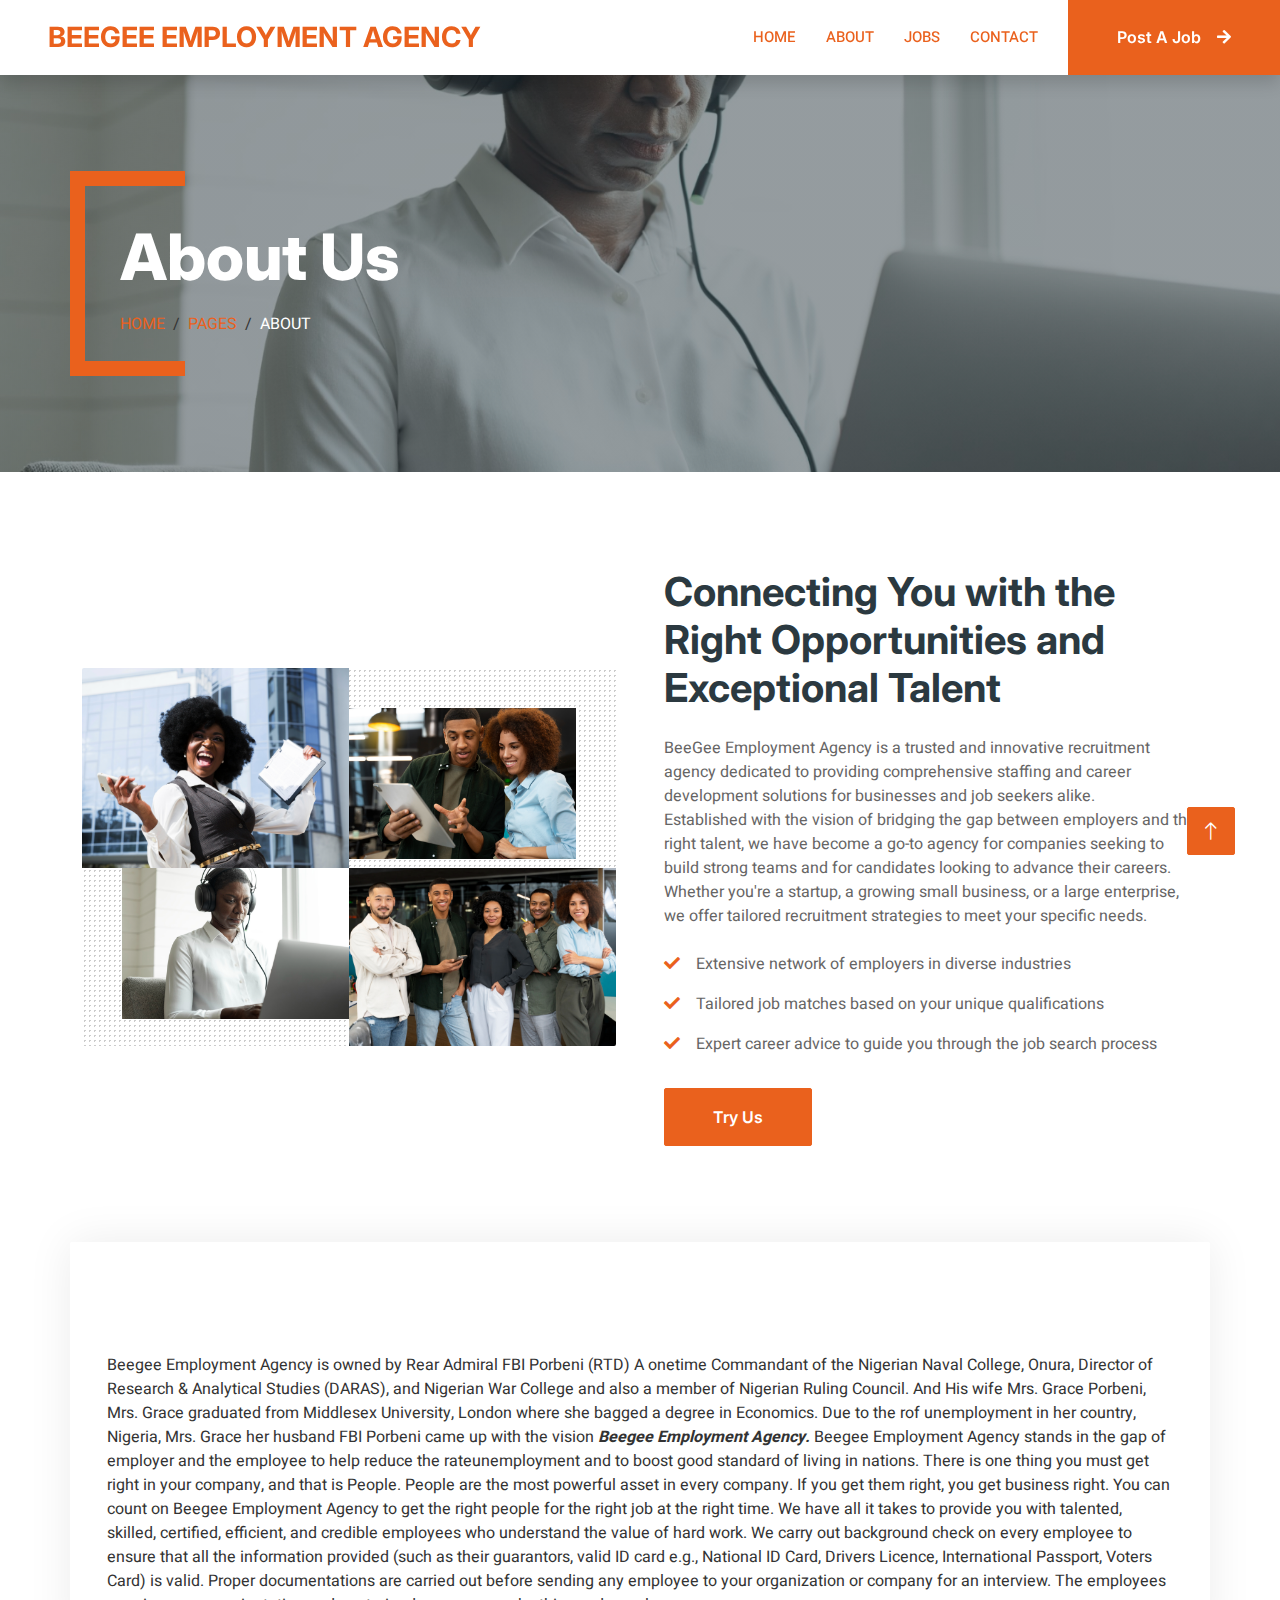
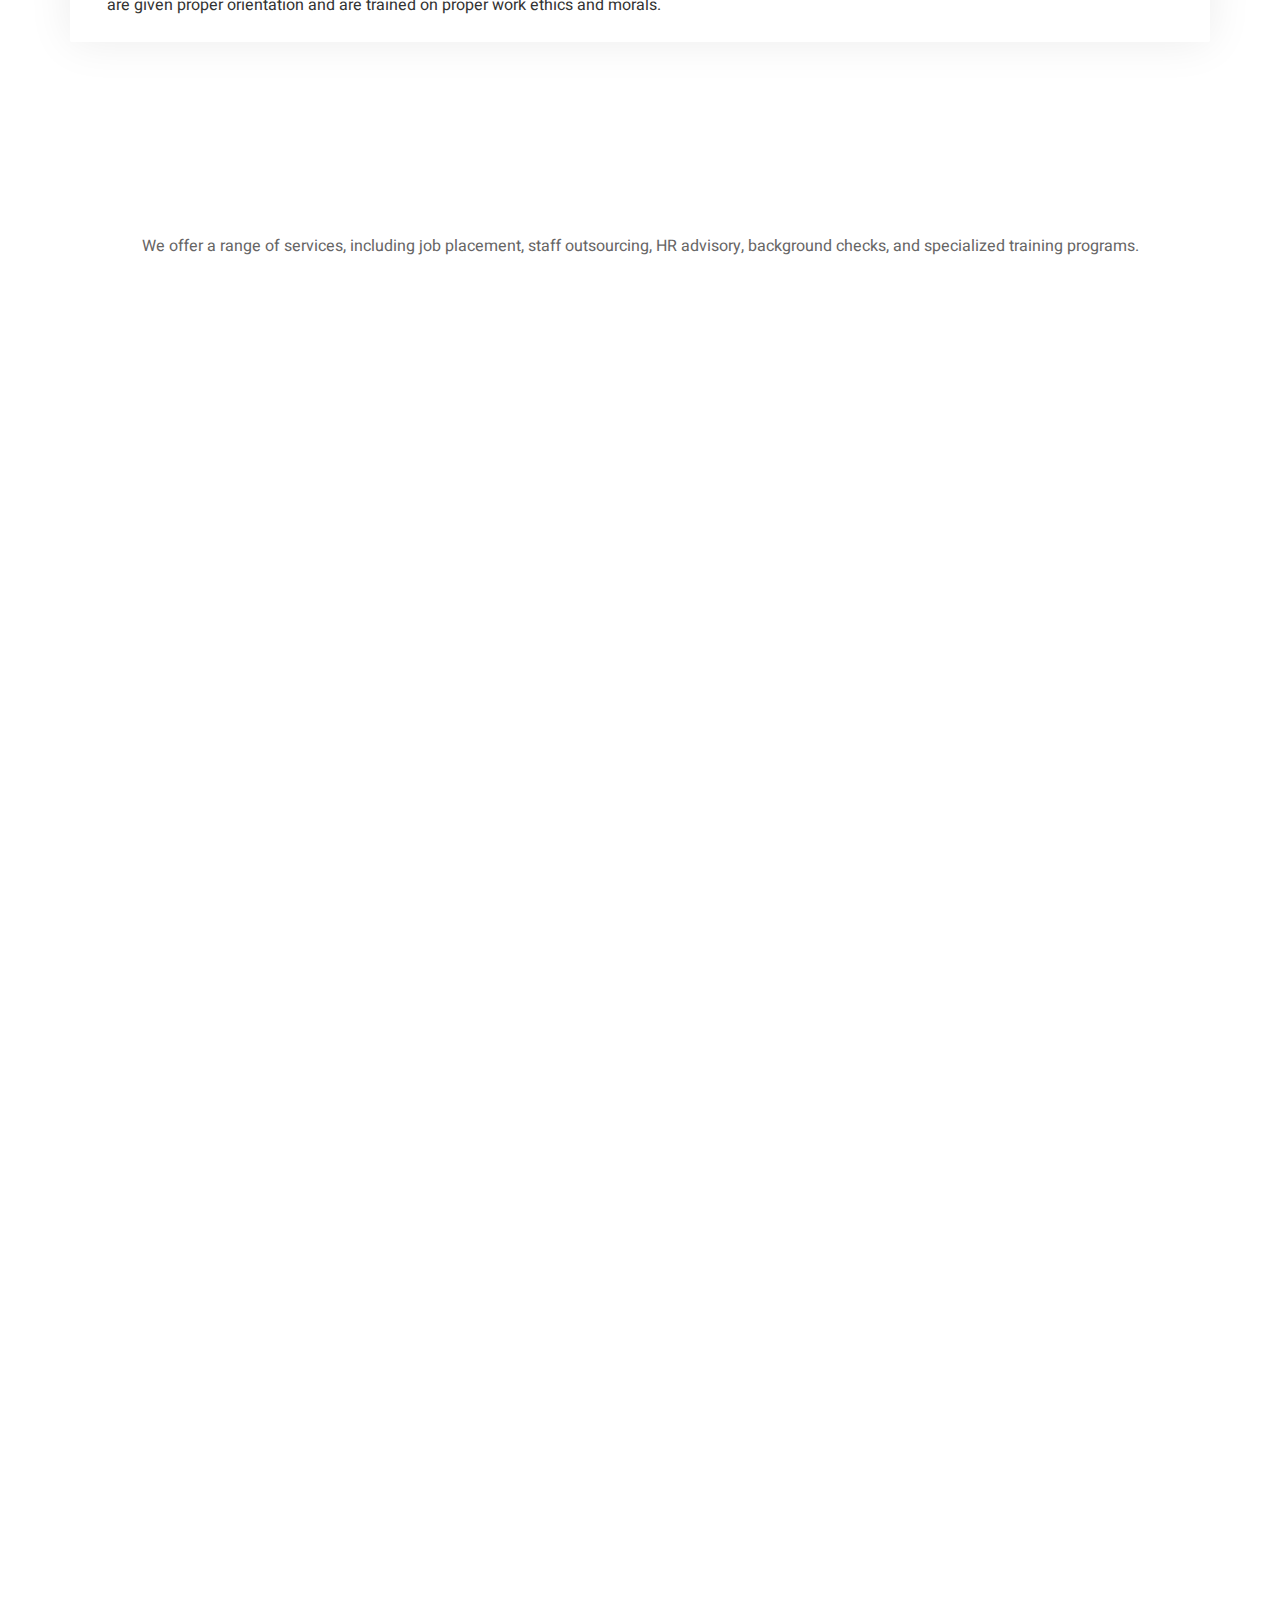
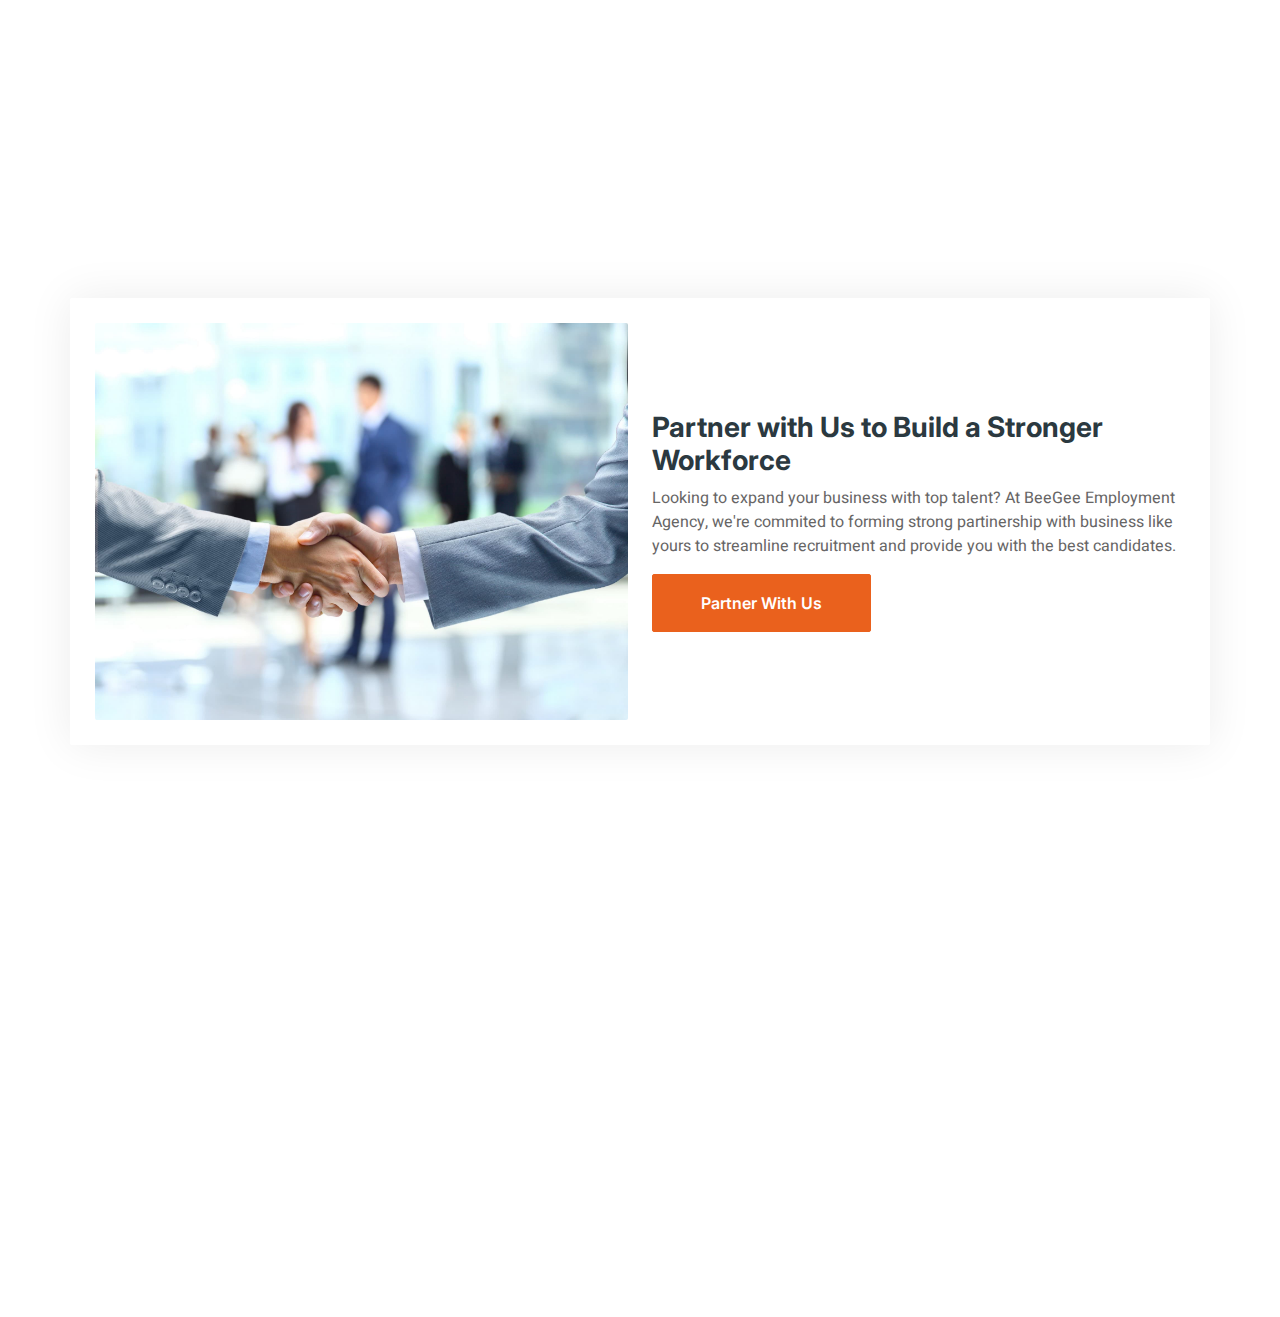
<file: about.html>
<!DOCTYPE html>
<html lang="en">

<head>
    <meta charset="utf-8">
    <title>BeeGee - JobEntry </title>
    <meta content="width=device-width, initial-scale=1.0" name="viewport">
    <meta content="" name="keywords">
    <meta content="" name="description">

    <!-- Favicon -->
    <link href="img/favicon.icon" rel="icon">

    <!-- Google Web Fonts -->
    <link rel="preconnect" href="https://fonts.googleapis.com">
    <link rel="preconnect" href="https://fonts.gstatic.com" crossorigin>
    <link href="https://fonts.googleapis.com/css2?family=Heebo:wght@400;500;600&family=Inter:wght@700;800&display=swap" rel="stylesheet">
    
    <!-- Icon Font Stylesheet -->
    <link href="https://cdnjs.cloudflare.com/ajax/libs/font-awesome/5.10.0/css/all.min.css" rel="stylesheet">
    <link href="https://cdn.jsdelivr.net/npm/bootstrap-icons@1.4.1/font/bootstrap-icons.css" rel="stylesheet">

    <!-- Libraries Stylesheet -->
    <link href="lib/animate/animate.min.css" rel="stylesheet">
    <link href="lib/owlcarousel/assets/owl.carousel.min.css" rel="stylesheet">

    <!-- Customized Bootstrap Stylesheet -->
    <link href="css/bootstrap.min.css" rel="stylesheet">

    <!-- Template Stylesheet -->
    <link href="css/style.css" rel="stylesheet">
</head>

<body>
    <div class="container-xxl bg-white p-0">
        <!-- Spinner Start -->
        <!-- <div id="spinner" class="show bg-white position-fixed translate-middle w-100 vh-100 top-50 start-50 d-flex align-items-center justify-content-center">
            <div class="spinner-border text-primary" style="width: 3rem; height: 3rem;" role="status">
                <span class="sr-only">Loading...</span>
            </div>
        </div> -->
        <!-- Spinner End -->


        <!-- Navbar Start -->
        <nav class="navbar navbar-expand-lg bg-white navbar-light shadow sticky-top p-0">
            <a href="index.html" class="navbar-brand d-flex align-items-center text-center py-0 px-4 px-lg-5">
                <h3 class="m-0 text-primary header-txt">BEEGEE EMPLOYMENT AGENCY</h3>
            </a>
            <button type="button" class="navbar-toggler me-4" data-bs-toggle="collapse" data-bs-target="#navbarCollapse">
                <span class="navbar-toggler-icon"></span>
            </button>
            <div class="collapse navbar-collapse" id="navbarCollapse">
                <div class="navbar-nav ms-auto p-4 p-lg-0">
                    <a href="index.html" class="nav-item nav-link active">Home</a>
                    <a href="about.html" class="nav-item nav-link">About</a>
                    <div class="nav-item dropdown">
                        <a href="job-list.html" class="nav-link ">Jobs</a>
                        <!-- <div class="dropdown-menu rounded-0 m-0">
                            <a href="job-list.html" class="dropdown-item">Job List</a>
                            <a href="job-detail.html" class="dropdown-item">Job Detail</a>
                        </div> -->
                    </div>
                    <!-- <div class="nav-item dropdown">
                        <a href="#" class="nav-link dropdown-toggle" data-bs-toggle="dropdown">Pages</a>
                        <div class="dropdown-menu rounded-0 m-0">
                            <a href="category.html" class="dropdown-item">Job Category</a>
                            <a href="testimonial.html" class="dropdown-item">Testimonial</a>
                            <a href="404.html" class="dropdown-item">404</a>
                        </div>
                    </div> -->
                    <a href="contact.html" class="nav-item nav-link">Contact</a>
                </div>
                <a href="" class="btn btn-primary rounded-0 py-4 px-lg-5 d-none d-lg-block">Post A Job<i class="fa fa-arrow-right ms-3"></i></a>
            </div>
        </nav>
        <!-- Navbar End -->


        <!-- Header End -->
        <div class="container-xxl py-5 bg-dark page-header mb-5">
            <div class="container my-5 pt-5 pb-4">
                <h1 class="display-3 text-white mb-3 animated slideInDown">About Us</h1>
                <nav aria-label="breadcrumb">
                    <ol class="breadcrumb text-uppercase">
                        <li class="breadcrumb-item "><a href="index.html" class="header-txt">Home</a></li>
                        <li class="breadcrumb-item"><a  class="header-txt">Pages</a></li>
                        <li class="breadcrumb-item text-white active" aria-current="page">About</li>
                    </ol>
                </nav>
            </div>
        </div>
        <!-- Header End -->


        <!-- About Start -->
        <div class="container-xxl py-5">
            <div class="container">
                <div class="row g-5 align-items-center">
                    <div class="col-lg-6 wow fadeIn" data-wow-delay="0.1s">
                        <div class="row g-0 about-bg rounded overflow-hidden">
                            <div class="col-6 text-start">
                                <img class="img-fluid w-100" src="img/2148190735.jpg">
                            </div>
                            <div class="col-6 text-start">
                                <img class="img-fluid" src="img/107670.jpg" style="width: 85%; margin-top: 15%;">
                            </div>
                            <div class="col-6 text-end">
                                <img class="img-fluid" src="img/102354.jpg" style="width: 85%;">
                            </div>
                            <div class="col-6 text-end">
                                <img class="img-fluid w-100" src="img/2150167358.jpg">
                            </div>
                        </div>
                    </div>
                    <div class="col-lg-6 wow fadeIn" data-wow-delay="0.5s">
                        <h1 class="mb-4">Connecting You with the Right Opportunities and Exceptional Talent</h1>
                        <p class="mb-4">BeeGee Employment Agency is a trusted and innovative recruitment agency dedicated to providing comprehensive staffing and career development solutions for businesses and job seekers alike. <br>Established with the vision of bridging the gap between employers and the right talent, we have become a go-to agency for companies seeking to build strong teams and for candidates looking to advance their careers. Whether you're a startup, a growing small business, or a large enterprise, we offer tailored recruitment strategies to meet your specific needs.
                            

                            <!-- Beegee Employment Agency is a resource company, registered with CAC as a limited company. We match employers to employees, provide empowerment for uplifting economic development by creating jobs for raising the standard of living in poorer communities, give professional trainings and skills acquisition. We stand as a business consultant to business owners, companies, organizations, and small-scale businesses. 
                            Also, we provide industrial cleaning services for commercial office, companies and homes. 
                            Beegee understands the need of most Nigerians; the unemployment and lack of skills for development                          in our states and the society at large. Due to this, we are creating an enabling environment for our                            state and country by offering Jobs, Empowerment, Professional Trainings, and Skills Acquisition.
                            Since the inception of our organisation, we can confidently say that we have provided employment to                             over 1000 persons in our states.  -->
</p>
                        <p><i class="fa fa-check text-primary sect me-3"></i>Extensive network of employers in diverse industries</p>
                        <p><i class="fa fa-check text-primary sect me-3"></i>Tailored job matches based on your unique qualifications</p>
                        <p><i class="fa fa-check text-primary sect me-3"></i>Expert career advice to guide you through the job search process</p>
                        <a class="btn btn-primary py-3 px-5 mt-3" href="contact.html">Try Us</a>
                    </div>
                </div>
            </div>
        </div>
        <!-- About End -->


        <!-- About Owner -->
            <div class="container">
                <div class="row mt-5 mb-5 job-item  p-4 align-items-start">
    
                    <div class="">
                
    
                            <h2 class="text-center caat mb-5 wow fadeInUp" data-wow-delay="0.1s">
                                MEET THE FOUNDER
                            </h2>
    
                            <p class="mb-0 caat">Beegee Employment Agency is owned by Rear Admiral FBI Porbeni (RTD) A onetime Commandant of the Nigerian Naval College, Onura, Director of Research & Analytical Studies (DARAS), and Nigerian War College and also a member of Nigerian Ruling Council. And His wife Mrs. Grace Porbeni,
                            Mrs. Grace graduated from Middlesex University, London where she bagged a degree in Economics. Due to the rof unemployment in her country, Nigeria, Mrs. Grace her husband FBI Porbeni came up with the vision <b>
                                <em>Beegee Employment Agency.</em>
                            </b>
                            Beegee Employment Agency stands in the gap of employer and the employee to help reduce the rateunemployment and to boost good standard of living in nations. 
                            

                            
                                There is one thing you must get right in your company, and that is People. People are the most powerful asset in every company. If you get them right, you get business right.
                                You can count on Beegee Employment Agency to get the right people for the right job at the right time. We have all it takes to provide you with talented, skilled, certified, efficient, and credible employees who understand the value of hard work.
                                We carry out background check on every employee to ensure that all the information provided (such as their guarantors, valid ID card e.g., National ID Card, Drivers Licence, International Passport, Voters Card) is valid. Proper documentations are carried out before sending any employee to your organization or company for an interview.
                                The employees are given proper orientation and are trained on proper work ethics and morals.
                            </p>
                    </div>
                </div>
            </div>
         <!-- About Owner ends -->



        <!-- Services Start -->
        <div class="container-xxl py-5">
            <div class="container">
                <h1 class="text-center caat mb-5 wow fadeInUp" data-wow-delay="0.1s">What we Do</h1>
                <p class="mb-4 text-center">We offer a range of services, including job placement, staff outsourcing, HR advisory, background checks, and specialized training programs.</p>
                <div class="row gy-3">
                    <div class="col-md-4 col-md-4 wow fadeInUp" data-wow-delay="0.1s">
                        <a class="cat-item rounded p-4" href="">
                            <!-- <i class="fa fa-3x fa-mail-bulk text-primary sect mx-auto"></i> -->
                            <h4 class="mb-3">Staff Outsourcing</h4>
                            <p class="mb-0 caat">We specialize in staff outsourcing to help businesses meet their workforce needs with flexibility and efficiency. Our extensive talent pool ensures you get qualified professionals tailored to your specific requirements. Whether short-term or long-term, we handle recruitment, training, and management, allowing you to focus on your core operations. Let us streamline your staffing process for better productivity!</p>
                        </a>
                    </div>

                    <div class="col-md-4 col-md-4 wow fadeInUp" data-wow-delay="0.1s">
                        <a class="cat-item rounded p-4" href="">
                            <!-- <i class="fa fa-3x fa-mail-bulk text-primary sect mx-auto"></i> -->
                            <h4 class="mb-3 ">HR Advisory</h4>
                            <p class="mb-0 caat">Our HR Advisory services provide expert guidance to help businesses navigate complex human resource challenges. From employee management to policy development, we offer tailored solutions to improve organizational efficiency and compliance. Our goal is to empower your HR team with the tools and strategies needed to foster a productive and positive work environment. Trust us to elevate your HR practices for long-term success.</p>
                        </a>
                    </div>

                    <div class="col-md-4 col-md-4 wow fadeInUp" data-wow-delay="0.1s">
                        <a class="cat-item rounded p-4" href="">
                            <!-- <i class="fa fa-3x fa-mail-bulk text-primary sect mx-auto"></i> -->
                            <h4 class="mb-3">HR For Small Business</h4>
                            <p class="mb-0 caat">BeeGee Employment Agency offers specialized HR services designed specifically for small businesses. We handle recruitment, onboarding, payroll, and compliance, so you can focus on growing your business. Our solutions are tailored to meet the unique needs of smaller teams, ensuring smooth operations without the high costs of an in-house HR department. Let us help you build a strong foundation for success!</p>
                        </a>
                    </div>

                    <div class="col-md-4 col-md-4 wow fadeInUp" data-wow-delay="0.1s">
                        <a class="cat-item rounded p-4" href="">
                            <!-- <i class="fa fa-3x fa-mail-bulk text-primary sect mx-auto"></i> -->
                            <h4 class="mb-3">WorkForces & Business Development Traning</h4>
                            <p class="mb-0 caat">We provide comprehensive training and learning programs focused on workforce ethics and business development. Our goal is to equip your team with the skills and ethical principles necessary to drive success and foster a positive workplace culture. From professional growth to leadership development, our tailored programs help employees enhance performance and contribute to long-term business growth. Empower your workforce with the right tools for success!</p>
                        </a>
                    </div>

                    <div class="col-md-4 col-md-4 wow fadeInUp" data-wow-delay="0.1s">
                        <a class="cat-item rounded p-4" href="">
                            <!-- <i class="fa fa-3x fa-mail-bulk text-primary sect mx-auto"></i> -->
                            <h4 class="mb-3">Candidates Verification</h4>
                            <p class="mb-0 caat">We offer thorough candidate background checks and verification services to ensure you hire with confidence. Our team conducts detailed screenings, including employment history, education credentials, and criminal records, providing you with reliable insights. By verifying each candidate's background, we help you reduce hiring risks and make informed decisions. Trust us to secure the right talent for your business!</p>
                        </a>
                    </div>

                    <div class="col-md-4 col-md-4 wow fadeInUp" data-wow-delay="0.1s">
                        <a class="cat-item rounded p-4" href="">
                            <!-- <i class="fa fa-3x fa-mail-bulk text-primary sect mx-auto"></i> -->
                            <h4 class="mb-3">Computer Training</h4>
                            <p class="mb-0 caat">We offer essential computer training programs to equip candidates with the digital skills needed in today’s job market. From basic computer literacy to advanced software proficiency, our courses are designed to enhance employability across various industries. Whether you're looking to upgrade your skills or start from scratch, our training ensures you're ready for the modern workplace. Empower your career with the right tech skills!</p>
                        </a>
                    </div>

                    <div class="col-md-4 col-md-4 wow fadeInUp" data-wow-delay="0.1s">
                        <a class="cat-item rounded p-4" href="">
                            <!-- <i class="fa fa-3x fa-mail-bulk text-primary sect mx-auto"></i> -->
                            <h4 class="mb-3">Industrial Cleaning Services 
                            </h4>
                            <p class="mb-0 caat">Industrial cleaning requires specialized expertise, equipment, and a commitment to safety and quality standards. Our job agency connects businesses with highly trained, reliable cleaning professionals equipped to handle the unique demands of industrial environments. Whether it’s a manufacturing plant, warehouse, construction site, or any other industrial facility, our candidates are skilled in maintaining hygiene, ensuring safety, and complying with environmental regulations.</p>
                        </a>
                    </div>

                    

                </div>
            </div>
        </div>
        <!-- services end -->

        <!-- section -->
        <div class="container-xxl py-5">
            <div class="container">
                <div class="row gy-3">
                    <div class="col-md-4 col-md-4 wow fadeInUp" data-wow-delay="0.1s">
                        <div class="cat-item text-center  p-4">
                            <i class="fa fal fa-3x fa-users "></i>
                            <h4 class="mb-3 mt-3 caat">Are You Looking To Hire?</h4>
                            <p class="mb-0 caat">
                                Our consultants are here to help
                            </p>
                           <a  href="contact.html"> <button class="btn btn-primary py-3 px-5 mt-3">Request a Call Back</button></a>

                        </div>
                    </div>

                    <div class="col-md-4 col-md-4 wow fadeInUp" data-wow-delay="0.1s">
                        <div class="cat-item text-center  p-4">
                            <i class="fa fal fa-3x fa-phone-alt "></i>
                            <h4 class="mb-3 mt-3  caat">Contact us</h4>
                            <p class="mb-0 text-break caat">
                                Visit Our Office For A One On One Chat
                            </p>
                           <a  href="contact.html"> <button class="btn btn-primary py-3 px-5 mt-3">Visit Our Office</button></a>

                        </div>
                    </div>

                    <div class="col-md-4 col-md-4 wow fadeInUp" data-wow-delay="0.1s">
                        <div class="cat-item text-center  p-4">
                            <i class="fa fal fa-3x fa-users "></i>
                            <h4 class="mb-3 mt-3 caat">Looking For a Job?</h4>
                            <p class="mb-0 caat">
                                Take a Look At Our Current Roles.
                            </p>
                            <a href="job-list.html"><button class="btn btn-primary py-3 px-5 mt-3">Job Search</button></a>

                        </div>
                    </div>
            </div>
            </div>

              <!-- Partinership -->

        <div class="container mt-5 mb-5">
            <div class="row justify-content-center">
                <div class=" job-item  p-4 ">
                    <div class="row g-4 align-items-center">

                        <div class="col-md-6 text-center">
                            <img src="img/partner.jpeg" alt="" class="img-fluid rounded">
                        </div>


                        <div class="col-md-6">
                            <h3>Partner with Us to Build a Stronger Workforce</h3>
                            <p>Looking to expand your business with top talent? At BeeGee Employment Agency, we're commited to forming strong partinership with business like yours to streamline recruitment and provide you with the best candidates.</p>
                            <a href="partner.html" class="btn btn-primary  py-3 px-5">Partner With Us</a>
                        </div>

                       
                    </div>
                </div>
               </div>
            </div>



         <!-- partinership ends -->


        <!-- Footer Start -->
        <div class="container-fluid bg-dark text-white-50 footer pt-5 mt-5 wow fadeIn" data-wow-delay="0.1s">
            <div class="container py-5">
                <div class="row g-5">
                    <div class="col-lg-3 col-md-6">
                        <h5 class="text-white mb-4">Company</h5>
                        <p>
                            BeeGee Employment Agency is a trusted recruitment platform dedicated to helping job seekers connect with top employers across various industries. 
                        </p>
                        <!-- <a class="btn btn-link text-white-50" href="">About Us</a>
                        <a class="btn btn-link text-white-50" href="">Contact Us</a>
                        <a class="btn btn-link text-white-50" href="">Our Services</a>
                        <a class="btn btn-link text-white-50" href="">Privacy Policy</a>
                        <a class="btn btn-link text-white-50" href="">Terms & Condition</a> -->
                    </div>
                    <div class="col-lg-3 col-md-6">
                        <h5 class="text-white mb-4">Quick Links</h5>
                        <a class="btn btn-link text-white-50" href="about.html">About Us</a>
                        <a class="btn btn-link text-white-50" href="contact.html">Contact Us</a>
                        <a class="btn btn-link text-white-50" href="about.html">Our Services</a>
                        <!-- <a class="btn btn-link text-white-50" href="">Privacy Policy</a> -->
                        <!-- <a class="btn btn-link text-white-50" href="">Terms & Condition</a> -->
                    </div>
                    <div class="col-lg-3 col-md-6">
                        <h5 class="text-white mb-4">Contact</h5>
                        <p class="mb-2"><i class="fa fa-map-marker-alt me-3"></i>105 Fleet House Olu Obasanjo Road, Port Harcourt, Rivers State</p>
                        <p class="mb-2"><i class="fa fa-phone-alt me-3"></i>+234 812 0744727, +234 081 794673034</p>
                        <p class="mb-2"><i class="fa fa-envelope me-3"></i>info@beegeeagency.com</p>
                        <div class="d-flex pt-2">
                            <a class="btn btn-outline-light btn-social header-txt" href="https://www.instagram.com/beegeeemploymentagency/profilecard/?igsh=MXhobDZwcm5tdXZoHQ=="><i class="fab fa-instagram"></i></a>
                            <a class="btn btn-outline-light btn-social header-txt" href="https://www.facebook.com/share/RrG5kYnxYYbsCb3R/"><i class="fab fa-facebook-f"></i></a>
                            <a class="btn btn-outline-light btn-social header-txt" href="https://www.tiktok.com/@beegeeemploymentagency?_r=1&_d=e5dkfk0ck55djg&sec_uid=MS4wLjABAAAA1fUHwmFj-2iodTDCRj7NY2E5xeNbTkRftoODwudZp40NRxaqcFES4UYkUuBOU--n&share_author_id=7052513374089462789&sharer_language=en&source=h5_m&u_code=dmiicddg99c0kg&timestamp=1729604771&user_id=7052513374089462789&sec_user_id=MS4wLjABAAAA1fUHwmFj-2iodTDCRj7NY2E5xeNbTkRftoODwudZp40NRxaqcFES4UYkUuBOU--n&utm_source=copy&utm_campaign=client_share&utm_medium=android&share_iid=7418888896450791173&share_link_id=efcdd932-6f18-4120-a28f-ba04c0d4be1e&share_app_id=1233&ugbiz_name=ACCOUNT&ug_btm=b8727%2Cb0229&social_share_type=5&enable_checksum=1"><i class="fab fa-tiktok"></i></a>
                            <a class="btn btn-outline-light btn-social header-txt" href="https://www.linkedin.com/in/beegee-employment-agency-68b82b22a?utm_source=share&utm_campaign=share_via&utm_content=profile&utm_medium=android_app"><i class="fab fa-linkedin-in"></i></a>
                        </div>
                    </div>
                    <div class="col-lg-3 col-lg-3">
                        <h5 class="text-white mb-4">Newsletter</h5>
                        <p>Subscribe to our newsletter for exclusive job updates, career advice, and industry insights straight to your inbox!</p>
                        <div class="position-relative mx-auto" style="max-width: 400px;">
                            <input class="form-control bg-transparent w-100 py-3 ps-4 pe-5" type="text" placeholder="Your email">
                            <button type="button" class="btn btn-primary py-2 position-absolute top-0 end-0 mt-2 me-2">SignUp</button>
                        </div>
                    </div>
                </div>
            </div>
            <div class="container">
                <div class="copyright">
                    <div class="row">
                        <div class="col-md-6 text-center text-md-start mb-3 mb-md-0">
                            <!-- &copy; <a class="border-bottom" href="#">Your Site Name</a>, All Right Reserved.  -->
							
							<!--/*** This template is free as long as you keep the footer author’s credit link/attribution link/backlink. If you'd like to use the template without the footer author’s credit link/attribution link/backlink, you can purchase the Credit Removal License from "https://htmlcodex.com/credit-removal". Thank you for your support. ***/-->
							<!-- Designed By <a class="border-bottom" href="https://htmlcodex.com">HTML Codex</a> -->
                        </div>
                        <div class="col-md-6 text-center text-md-end">
                            <div class="footer-menu">
                                <a href="" class="header-txt">Home</a>
                                <a href="" class="header-txt">Cookies</a>
                                <a href="" class="header-txt">Help</a>
                                <a href="" class="header-txt" >FQAs</a>
                            </div>
                        </div>
                    </div>
                </div>
            </div>
        </div>
        <!-- Footer End -->


        <!-- Back to Top -->
        <a href="#" class="btn btn-lg btn-primary btn-lg-square back-to-top"><i class="bi bi-arrow-up"></i></a>
    </div>

    <!-- JavaScript Libraries -->
    <script src="https://code.jquery.com/jquery-3.4.1.min.js"></script>
    <script src="https://cdn.jsdelivr.net/npm/bootstrap@5.0.0/dist/js/bootstrap.bundle.min.js"></script>
    <script src="lib/wow/wow.min.js"></script>
    <script src="lib/easing/easing.min.js"></script>
    <script src="lib/waypoints/waypoints.min.js"></script>
    <script src="lib/owlcarousel/owl.carousel.min.js"></script>

    <!-- Template Javascript -->
    <script src="js/main.js"></script>
</body>

</html>
</file>
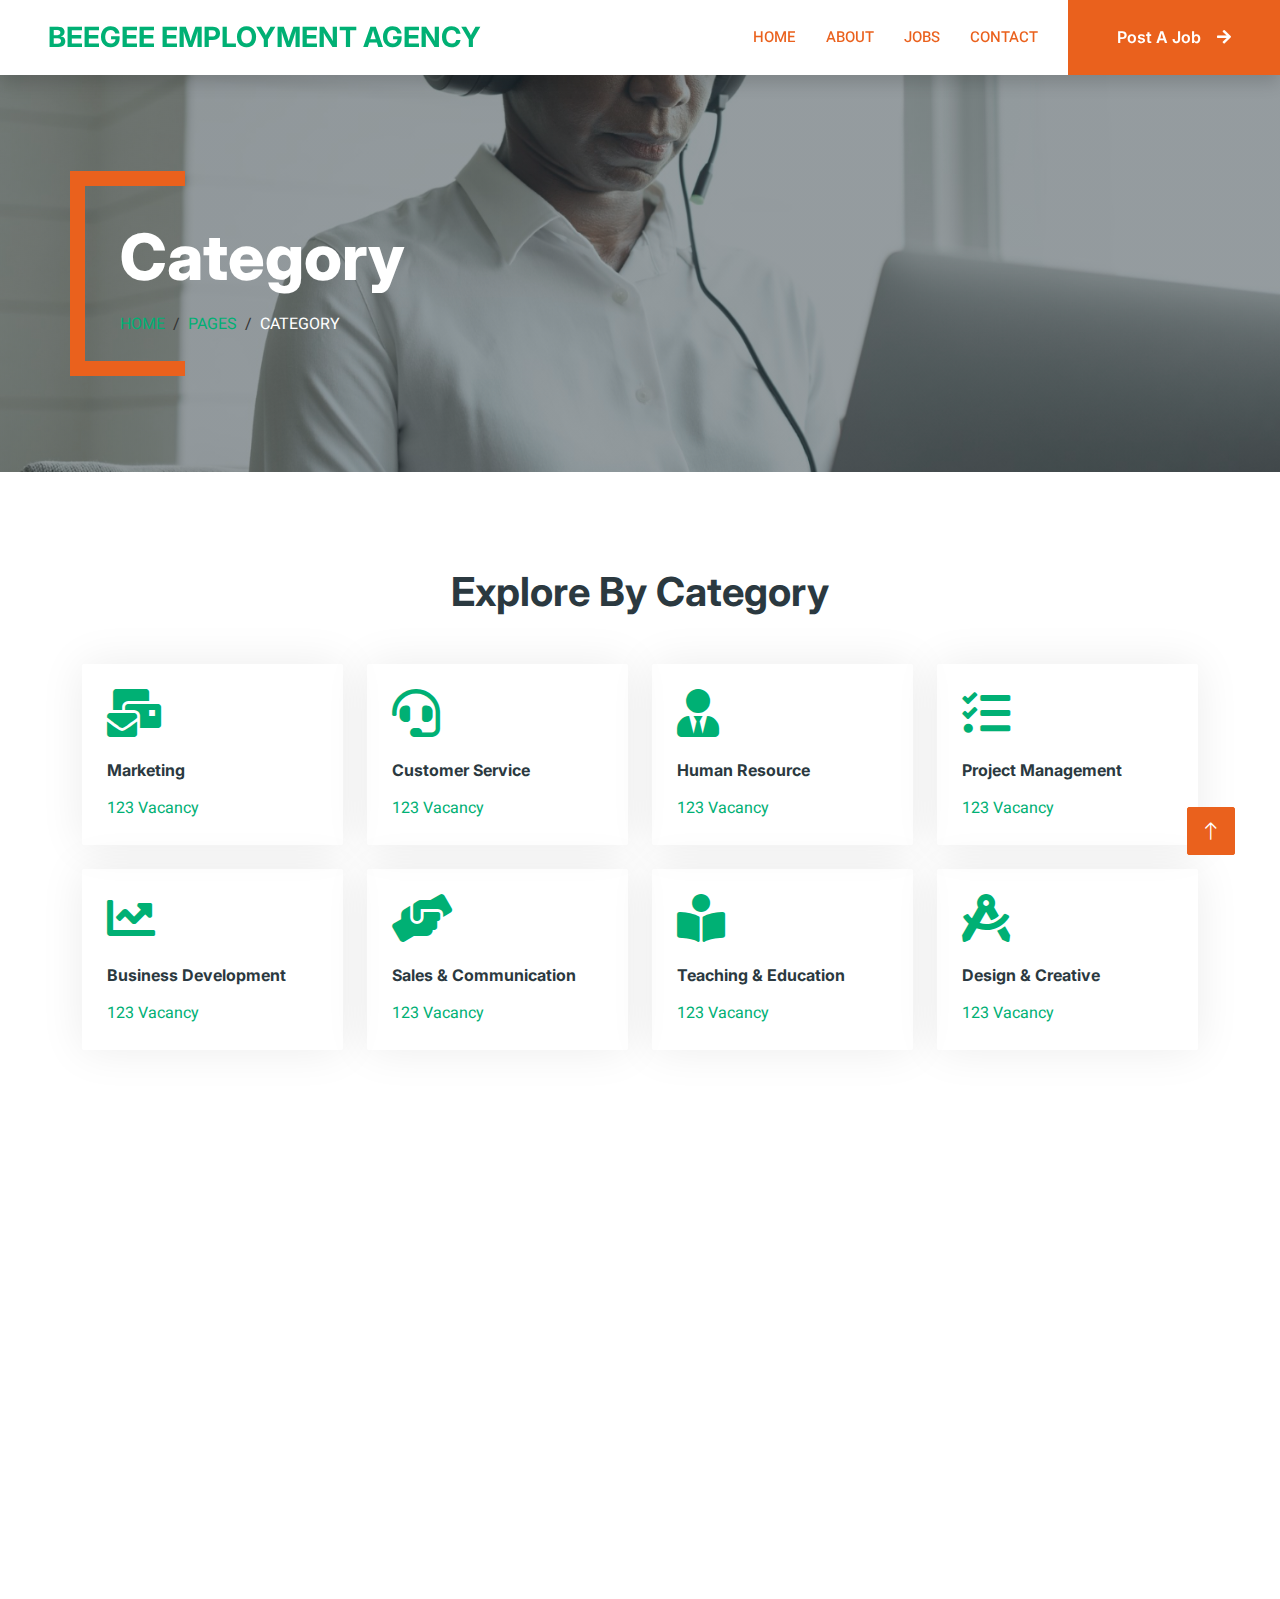
<file: category.html>
<!DOCTYPE html>
<html lang="en">

<head>
    <meta charset="utf-8">
    <title>BeeGee - JobEntry </title>
    <meta content="width=device-width, initial-scale=1.0" name="viewport">
    <meta content="" name="keywords">
    <meta content="" name="description">

    <!-- Favicon -->
    <link href="img/favicon.ico" rel="icon">

    <!-- Google Web Fonts -->
    <link rel="preconnect" href="https://fonts.googleapis.com">
    <link rel="preconnect" href="https://fonts.gstatic.com" crossorigin>
    <link href="https://fonts.googleapis.com/css2?family=Heebo:wght@400;500;600&family=Inter:wght@700;800&display=swap" rel="stylesheet">
    
    <!-- Icon Font Stylesheet -->
    <link href="https://cdnjs.cloudflare.com/ajax/libs/font-awesome/5.10.0/css/all.min.css" rel="stylesheet">
    <link href="https://cdn.jsdelivr.net/npm/bootstrap-icons@1.4.1/font/bootstrap-icons.css" rel="stylesheet">

    <!-- Libraries Stylesheet -->
    <link href="lib/animate/animate.min.css" rel="stylesheet">
    <link href="lib/owlcarousel/assets/owl.carousel.min.css" rel="stylesheet">

    <!-- Customized Bootstrap Stylesheet -->
    <link href="css/bootstrap.min.css" rel="stylesheet">

    <!-- Template Stylesheet -->
    <link href="css/style.css" rel="stylesheet">
</head>

<body>
    <div class="container-xxl bg-white p-0">
        <!-- Spinner Start -->
        <div id="spinner" class="show bg-white position-fixed translate-middle w-100 vh-100 top-50 start-50 d-flex align-items-center justify-content-center">
            <div class="spinner-border text-primary" style="width: 3rem; height: 3rem;" role="status">
                <span class="sr-only">Loading...</span>
            </div>
        </div>
        <!-- Spinner End -->


        <!-- Navbar Start -->
        <nav class="navbar navbar-expand-lg bg-white navbar-light shadow sticky-top p-0">
            <a href="index.html" class="navbar-brand d-flex align-items-center text-center py-0 px-4 px-lg-5">
                <h3 class="m-0 text-primary">BEEGEE EMPLOYMENT AGENCY</h3>
            </a>
            <button type="button" class="navbar-toggler me-4" data-bs-toggle="collapse" data-bs-target="#navbarCollapse">
                <span class="navbar-toggler-icon"></span>
            </button>
            <div class="collapse navbar-collapse" id="navbarCollapse">
                <div class="navbar-nav ms-auto p-4 p-lg-0">
                    <a href="index.html" class="nav-item nav-link active">Home</a>
                    <a href="about.html" class="nav-item nav-link">About</a>
                    <div class="nav-item dropdown">
                        <a href="job-list.html" class="nav-link ">Jobs</a>
                        <!-- <div class="dropdown-menu rounded-0 m-0">
                            <a href="job-list.html" class="dropdown-item">Job List</a>
                            <a href="job-detail.html" class="dropdown-item">Job Detail</a>
                        </div> -->
                    </div>
                    <!-- <div class="nav-item dropdown">
                        <a href="#" class="nav-link dropdown-toggle" data-bs-toggle="dropdown">Pages</a>
                        <div class="dropdown-menu rounded-0 m-0">
                            <a href="category.html" class="dropdown-item">Job Category</a>
                            <a href="testimonial.html" class="dropdown-item">Testimonial</a>
                            <a href="404.html" class="dropdown-item">404</a>
                        </div>
                    </div> -->
                    <a href="contact.html" class="nav-item nav-link">Contact</a>
                </div>
                <a href="" class="btn btn-primary rounded-0 py-4 px-lg-5 d-none d-lg-block">Post A Job<i class="fa fa-arrow-right ms-3"></i></a>
            </div>
        </nav>
        <!-- Navbar End -->


        <!-- Header End -->
        <div class="container-xxl py-5 bg-dark page-header mb-5">
            <div class="container my-5 pt-5 pb-4">
                <h1 class="display-3 text-white mb-3 animated slideInDown">Category</h1>
                <nav aria-label="breadcrumb">
                    <ol class="breadcrumb text-uppercase">
                        <li class="breadcrumb-item"><a href="#">Home</a></li>
                        <li class="breadcrumb-item"><a href="#">Pages</a></li>
                        <li class="breadcrumb-item text-white active" aria-current="page">Category</li>
                    </ol>
                </nav>
            </div>
        </div>
        <!-- Header End -->


        <!-- Category Start -->
        <div class="container-xxl py-5">
            <div class="container">
                <h1 class="text-center mb-5 wow fadeInUp" data-wow-delay="0.1s">Explore By Category</h1>
                <div class="row g-4">
                    <div class="col-lg-3 col-sm-6 wow fadeInUp" data-wow-delay="0.1s">
                        <a class="cat-item rounded p-4" href="">
                            <i class="fa fa-3x fa-mail-bulk text-primary mb-4"></i>
                            <h6 class="mb-3">Marketing</h6>
                            <p class="mb-0">123 Vacancy</p>
                        </a>
                    </div>
                    <div class="col-lg-3 col-sm-6 wow fadeInUp" data-wow-delay="0.3s">
                        <a class="cat-item rounded p-4" href="">
                            <i class="fa fa-3x fa-headset text-primary mb-4"></i>
                            <h6 class="mb-3">Customer Service</h6>
                            <p class="mb-0">123 Vacancy</p>
                        </a>
                    </div>
                    <div class="col-lg-3 col-sm-6 wow fadeInUp" data-wow-delay="0.5s">
                        <a class="cat-item rounded p-4" href="">
                            <i class="fa fa-3x fa-user-tie text-primary mb-4"></i>
                            <h6 class="mb-3">Human Resource</h6>
                            <p class="mb-0">123 Vacancy</p>
                        </a>
                    </div>
                    <div class="col-lg-3 col-sm-6 wow fadeInUp" data-wow-delay="0.7s">
                        <a class="cat-item rounded p-4" href="">
                            <i class="fa fa-3x fa-tasks text-primary mb-4"></i>
                            <h6 class="mb-3">Project Management</h6>
                            <p class="mb-0">123 Vacancy</p>
                        </a>
                    </div>
                    <div class="col-lg-3 col-sm-6 wow fadeInUp" data-wow-delay="0.1s">
                        <a class="cat-item rounded p-4" href="">
                            <i class="fa fa-3x fa-chart-line text-primary mb-4"></i>
                            <h6 class="mb-3">Business Development</h6>
                            <p class="mb-0">123 Vacancy</p>
                        </a>
                    </div>
                    <div class="col-lg-3 col-sm-6 wow fadeInUp" data-wow-delay="0.3s">
                        <a class="cat-item rounded p-4" href="">
                            <i class="fa fa-3x fa-hands-helping text-primary mb-4"></i>
                            <h6 class="mb-3">Sales & Communication</h6>
                            <p class="mb-0">123 Vacancy</p>
                        </a>
                    </div>
                    <div class="col-lg-3 col-sm-6 wow fadeInUp" data-wow-delay="0.5s">
                        <a class="cat-item rounded p-4" href="">
                            <i class="fa fa-3x fa-book-reader text-primary mb-4"></i>
                            <h6 class="mb-3">Teaching & Education</h6>
                            <p class="mb-0">123 Vacancy</p>
                        </a>
                    </div>
                    <div class="col-lg-3 col-sm-6 wow fadeInUp" data-wow-delay="0.7s">
                        <a class="cat-item rounded p-4" href="">
                            <i class="fa fa-3x fa-drafting-compass text-primary mb-4"></i>
                            <h6 class="mb-3">Design & Creative</h6>
                            <p class="mb-0">123 Vacancy</p>
                        </a>
                    </div>
                </div>
            </div>
        </div>
        <!-- Category End -->


        <!-- Footer Start -->
        <div class="container-fluid bg-dark text-white-50 footer pt-5 mt-5 wow fadeIn" data-wow-delay="0.1s">
            <div class="container py-5">
                <div class="row g-5">
                    <div class="col-lg-3 col-md-6">
                        <h5 class="text-white mb-4">Company</h5>
                        <p>
                            BeeGee Employment Agency is a trusted recruitment platform dedicated to helping job seekers connect with top employers across various industries. 
                        </p>
                        <!-- <a class="btn btn-link text-white-50" href="">About Us</a>
                        <a class="btn btn-link text-white-50" href="">Contact Us</a>
                        <a class="btn btn-link text-white-50" href="">Our Services</a>
                        <a class="btn btn-link text-white-50" href="">Privacy Policy</a>
                        <a class="btn btn-link text-white-50" href="">Terms & Condition</a> -->
                    </div>
                    <div class="col-lg-3 col-md-6">
                        <h5 class="text-white mb-4">Quick Links</h5>
                        <a class="btn btn-link text-white-50" href="">About Us</a>
                        <a class="btn btn-link text-white-50" href="">Contact Us</a>
                        <a class="btn btn-link text-white-50" href="">Our Services</a>
                        <!-- <a class="btn btn-link text-white-50" href="">Privacy Policy</a> -->
                        <!-- <a class="btn btn-link text-white-50" href="">Terms & Condition</a> -->
                    </div>
                    <div class="col-lg-3 col-md-6">
                        <h5 class="text-white mb-4">Contact</h5>
                        <p class="mb-2"><i class="fa fa-map-marker-alt me-3"></i>105 Olusegun Obasanjo Road (Admairalty Building), Port Harcourt, Rivers State</p>
                        <p class="mb-2"><i class="fa fa-phone-alt me-3"></i>+012 345 67890</p>
                        <p class="mb-2"><i class="fa fa-envelope me-3"></i>info@example.com</p>
                        <div class="d-flex pt-2">
                            <a class="btn btn-outline-light btn-social" href=""><i class="fab fa-twitter"></i></a>
                            <a class="btn btn-outline-light btn-social" href=""><i class="fab fa-facebook-f"></i></a>
                            <a class="btn btn-outline-light btn-social" href=""><i class="fab fa-youtube"></i></a>
                            <a class="btn btn-outline-light btn-social" href=""><i class="fab fa-linkedin-in"></i></a>
                        </div>
                    </div>
                    <div class="col-lg-3 col-lg-3">
                        <h5 class="text-white mb-4">Newsletter</h5>
                        <p>Subscribe to our newsletter for exclusive job updates, career advice, and industry insights straight to your inbox!</p>
                        <div class="position-relative mx-auto" style="max-width: 400px;">
                            <input class="form-control bg-transparent w-100 py-3 ps-4 pe-5" type="text" placeholder="Your email">
                            <button type="button" class="btn btn-primary py-2 position-absolute top-0 end-0 mt-2 me-2">SignUp</button>
                        </div>
                    </div>
                </div>
            </div>
            <div class="container">
                <div class="copyright">
                    <div class="row">
                        <div class="col-md-6 text-center text-md-start mb-3 mb-md-0">
                            <!-- &copy; <a class="border-bottom" href="#">Your Site Name</a>, All Right Reserved.  -->
							
							<!--/*** This template is free as long as you keep the footer author’s credit link/attribution link/backlink. If you'd like to use the template without the footer author’s credit link/attribution link/backlink, you can purchase the Credit Removal License from "https://htmlcodex.com/credit-removal". Thank you for your support. ***/-->
							<!-- Designed By <a class="border-bottom" href="https://htmlcodex.com">HTML Codex</a> -->
                        </div>
                        <div class="col-md-6 text-center text-md-end">
                            <div class="footer-menu">
                                <a href="">Home</a>
                                <a href="">Cookies</a>
                                <a href="">Help</a>
                                <a href="">FQAs</a>
                            </div>
                        </div>
                    </div>
                </div>
            </div>
        </div>
        <!-- Footer End -->


        <!-- Back to Top -->
        <a href="#" class="btn btn-lg btn-primary btn-lg-square back-to-top"><i class="bi bi-arrow-up"></i></a>
    </div>

    <!-- JavaScript Libraries -->
    <script src="https://code.jquery.com/jquery-3.4.1.min.js"></script>
    <script src="https://cdn.jsdelivr.net/npm/bootstrap@5.0.0/dist/js/bootstrap.bundle.min.js"></script>
    <script src="lib/wow/wow.min.js"></script>
    <script src="lib/easing/easing.min.js"></script>
    <script src="lib/waypoints/waypoints.min.js"></script>
    <script src="lib/owlcarousel/owl.carousel.min.js"></script>

    <!-- Template Javascript -->
    <script src="js/main.js"></script>
</body>

</html>
</file>
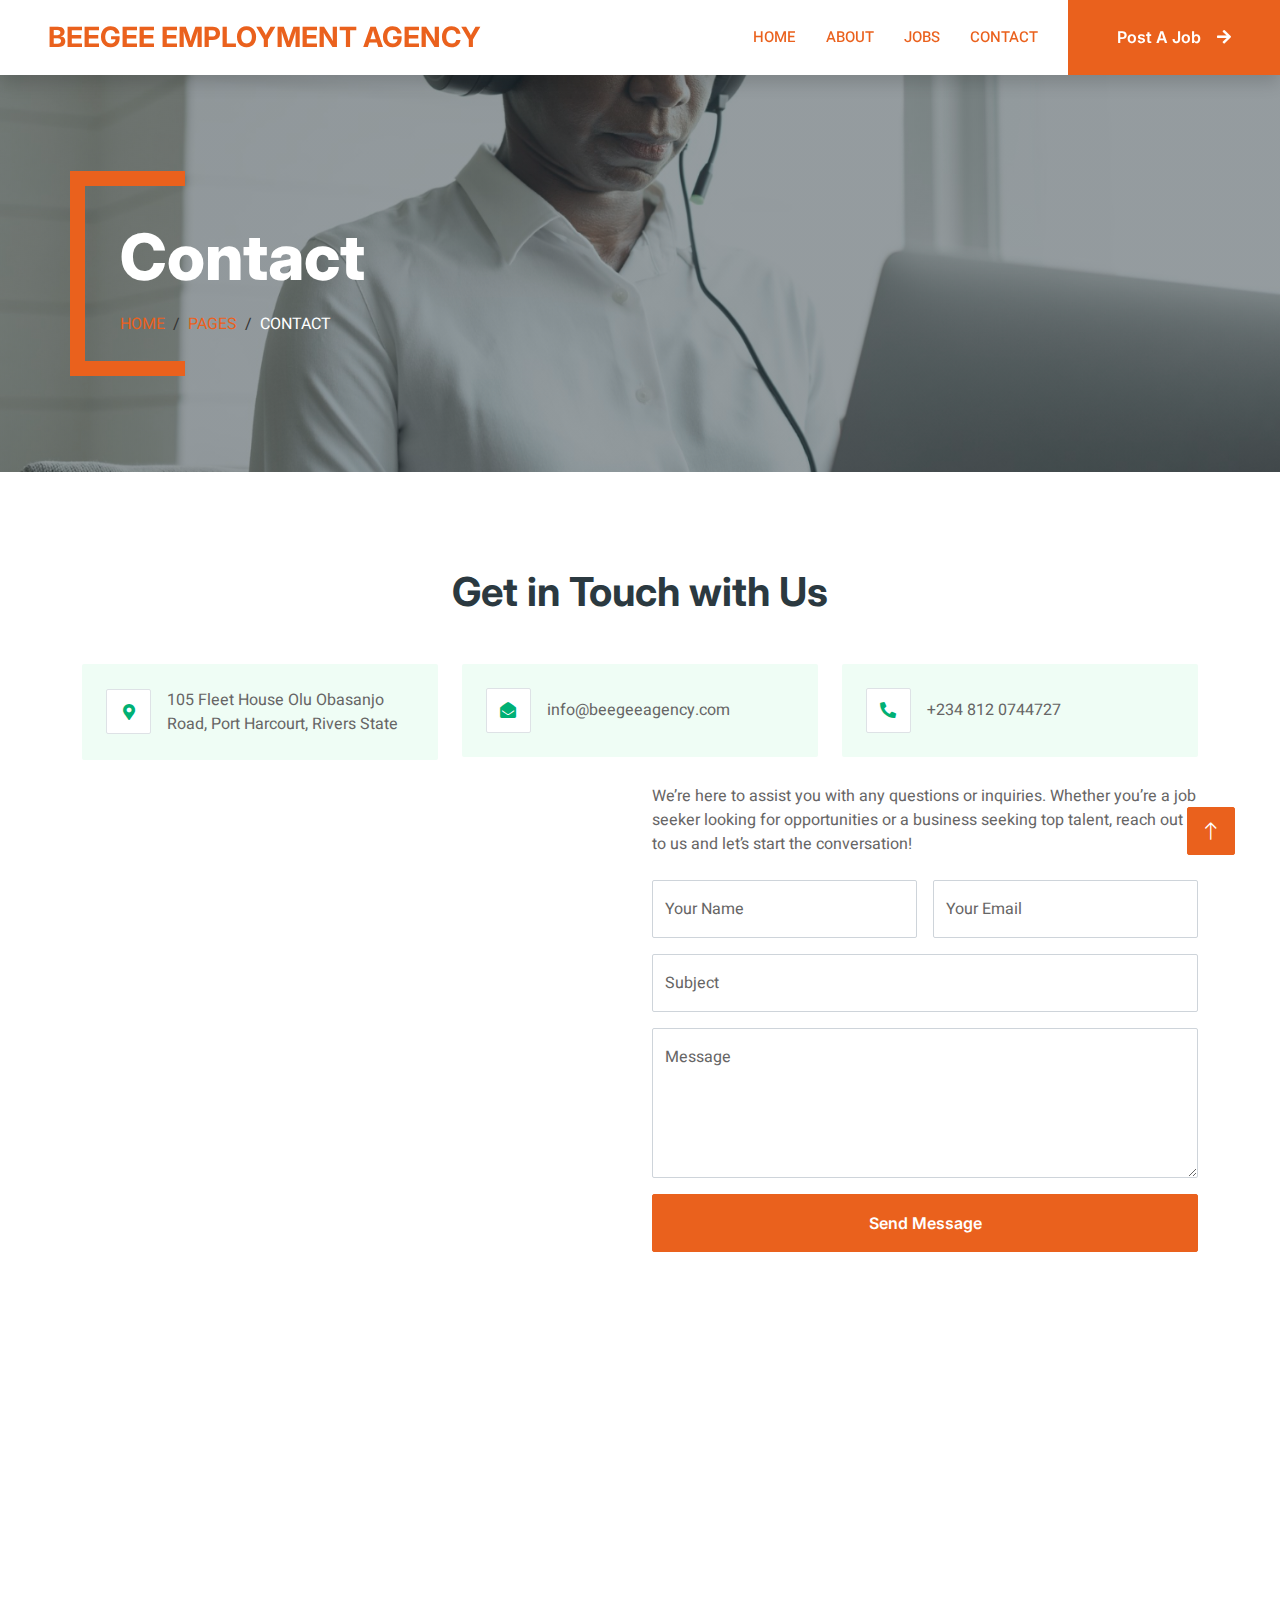
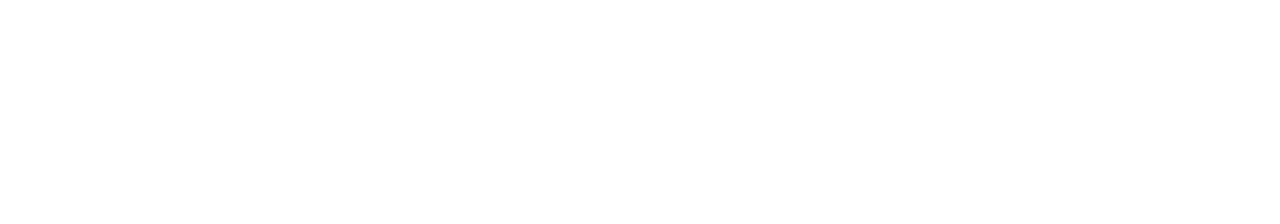
<file: contact.html>
<!DOCTYPE html>
<html lang="en">

<head>
    <meta charset="utf-8">
    <title>BeeGee - JobEntry </title>
    <meta content="width=device-width, initial-scale=1.0" name="viewport">
    <meta content="" name="keywords">
    <meta content="" name="description">

    <!-- Favicon -->
    <link href="img/favicon.ico" rel="icon">

    <!-- Google Web Fonts -->
    <link rel="preconnect" href="https://fonts.googleapis.com">
    <link rel="preconnect" href="https://fonts.gstatic.com" crossorigin>
    <link href="https://fonts.googleapis.com/css2?family=Heebo:wght@400;500;600&family=Inter:wght@700;800&display=swap" rel="stylesheet">
    
    <!-- Icon Font Stylesheet -->
    <link href="https://cdnjs.cloudflare.com/ajax/libs/font-awesome/5.10.0/css/all.min.css" rel="stylesheet">
    <link href="https://cdn.jsdelivr.net/npm/bootstrap-icons@1.4.1/font/bootstrap-icons.css" rel="stylesheet">

    <!-- Libraries Stylesheet -->
    <link href="lib/animate/animate.min.css" rel="stylesheet">
    <link href="lib/owlcarousel/assets/owl.carousel.min.css" rel="stylesheet">

    <!-- Customized Bootstrap Stylesheet -->
    <link href="css/bootstrap.min.css" rel="stylesheet">

    <!-- Template Stylesheet -->
    <link href="css/style.css" rel="stylesheet">
</head>

<body>
    <div class="container-xxl bg-white p-0">
        <!-- Spinner Start -->
        <div id="spinner" class="show bg-white position-fixed translate-middle w-100 vh-100 top-50 start-50 d-flex align-items-center justify-content-center">
            <div class="spinner-border text-primary" style="width: 3rem; height: 3rem;" role="status">
                <span class="sr-only">Loading...</span>
            </div>
        </div>
        <!-- Spinner End -->


        <!-- Navbar Start -->
        <nav class="navbar navbar-expand-lg bg-white navbar-light shadow sticky-top p-0">
            <a href="index.html" class="navbar-brand d-flex align-items-center text-center py-0 px-4 px-lg-5">
                <h3 class="m-0 text-primary header-txt">BEEGEE EMPLOYMENT AGENCY</h3>
            </a>
            <button type="button" class="navbar-toggler me-4" data-bs-toggle="collapse" data-bs-target="#navbarCollapse">
                <span class="navbar-toggler-icon"></span>
            </button>
            <div class="collapse navbar-collapse" id="navbarCollapse">
                <div class="navbar-nav ms-auto p-4 p-lg-0">
                    <a href="index.html" class="nav-item nav-link active">Home</a>
                    <a href="about.html" class="nav-item nav-link">About</a>
                    <div class="nav-item dropdown">
                        <a href="job-list.html" class="nav-link ">Jobs</a>
                        <!-- <div class="dropdown-menu rounded-0 m-0">
                            <a href="job-list.html" class="dropdown-item">Job List</a>
                            <a href="job-detail.html" class="dropdown-item">Job Detail</a>
                        </div> -->
                    </div>
                    <!-- <div class="nav-item dropdown">
                        <a href="#" class="nav-link dropdown-toggle" data-bs-toggle="dropdown">Pages</a>
                        <div class="dropdown-menu rounded-0 m-0">
                            <a href="category.html" class="dropdown-item">Job Category</a>
                            <a href="testimonial.html" class="dropdown-item">Testimonial</a>
                            <a href="404.html" class="dropdown-item">404</a>
                        </div>
                    </div> -->
                    <a href="contact.html" class="nav-item nav-link">Contact</a>
                </div>
                <a href="" class="btn btn-primary rounded-0 py-4 px-lg-5 d-none d-lg-block">Post A Job<i class="fa fa-arrow-right ms-3"></i></a>
            </div>
        </nav>
        <!-- Navbar End -->


        <!-- Header End -->
        <div class="container-xxl py-5 bg-dark page-header mb-5">
            <div class="container my-5 pt-5 pb-4">
                <h1 class="display-3 text-white mb-3 animated slideInDown">Contact</h1>
                <nav aria-label="breadcrumb">
                    <ol class="breadcrumb text-uppercase">
                        <li class="breadcrumb-item"><a href="index.html" class="header-txt">Home</a></li>
                        <li class="breadcrumb-item"><a class="header-txt">Pages</a></li>
                        <li class="breadcrumb-item text-white active" aria-current="page">Contact</li>
                    </ol>
                </nav>
            </div>
        </div>
        <!-- Header End -->


        <!-- Contact Start -->
        <div class="container-xxl py-5">
            <div class="container">
                <h1 class="text-center mb-5 wow fadeInUp" data-wow-delay="0.1s">Get in Touch with Us</h1>
                <div class="row g-4">
                    <div class="col-12">
                        <div class="row gy-4">
                            <div class="col-md-4 wow fadeIn" data-wow-delay="0.1s">
                                <div class="d-flex align-items-center bg-light rounded p-4">
                                    <div class="bg-white border rounded d-flex flex-shrink-0 align-items-center justify-content-center me-3" style="width: 45px; height: 45px;">
                                        <i class="fa fa-map-marker-alt text-primary"></i>
                                    </div>
                                    <span>105 Fleet House Olu Obasanjo Road, Port Harcourt, Rivers State</span>
                                </div>
                            </div>
                            <div class="col-md-4 wow fadeIn" data-wow-delay="0.3s">
                                <div class="d-flex align-items-center bg-light rounded p-4">
                                    <div class="bg-white border rounded d-flex flex-shrink-0 align-items-center justify-content-center me-3" style="width: 45px; height: 45px;">
                                        <i class="fa fa-envelope-open text-primary"></i>
                                    </div>
                                    <span>info@beegeeagency.com</span>
                                </div>
                            </div>
                            <div class="col-md-4 wow fadeIn" data-wow-delay="0.5s">
                                <div class="d-flex align-items-center bg-light rounded p-4">
                                    <div class="bg-white border rounded d-flex flex-shrink-0 align-items-center justify-content-center me-3" style="width: 45px; height: 45px;">
                                        <i class="fa fa-phone-alt text-primary"></i>
                                    </div>
                                    <span>+234 812 0744727</span>
                                </div>
                            </div>
                        </div>
                    </div>
                    <div class="col-md-6 wow fadeInUp" data-wow-delay="0.1s">
                        <iframe class="position-relative rounded w-100 h-100"
                        src="https://www.google.com/maps/embed?pb=!1m18!1m12!1m3!1d7951.5080077969!2d6.996944337594506!3d4.8122484717129135!2m3!1f0!2f0!3f0!3m2!1i1024!2i768!4f13.1!3m3!1m2!1s0x1069cfcf0863ce67%3A0x240fc1924cd39732!2sBeegee%20Employment%20Agency!5e0!3m2!1sen!2sng!4v1729545405063!5m2!1sen!2sng"
                            frameborder="0" style="min-height: 400px; border:0;" allowfullscreen="" aria-hidden="false"
                            tabindex="0"></iframe>

                          
                    </div>
                    <div class="col-md-6">
                        <div class="wow fadeInUp" data-wow-delay="0.5s">
                            <p class="mb-4">We’re here to assist you with any questions or inquiries. Whether you’re a job seeker looking for opportunities or a business seeking top talent, reach out to us and let’s start the conversation!</p>
                            <form>
                                <div class="row g-3">
                                    <div class="col-md-6">
                                        <div class="form-floating">
                                            <input type="text" class="form-control" id="name" placeholder="Your Name">
                                            <label for="name">Your Name</label>
                                        </div>
                                    </div>
                                    <div class="col-md-6">
                                        <div class="form-floating">
                                            <input type="email" class="form-control" id="email" placeholder="Your Email">
                                            <label for="email">Your Email</label>
                                        </div>
                                    </div>
                                    <div class="col-12">
                                        <div class="form-floating">
                                            <input type="text" class="form-control" id="subject" placeholder="Subject">
                                            <label for="subject">Subject</label>
                                        </div>
                                    </div>
                                    <div class="col-12">
                                        <div class="form-floating">
                                            <textarea class="form-control" placeholder="Leave a message here" id="message" style="height: 150px"></textarea>
                                            <label for="message">Message</label>
                                        </div>
                                    </div>
                                    <div class="col-12">
                                        <button class="btn btn-primary w-100 py-3" type="submit">Send Message</button>
                                    </div>
                                </div>
                            </form>
                        </div>
                    </div>
                </div>
            </div>
        </div>
        <!-- Contact End -->


        <!-- Footer Start -->
        <div class="container-fluid bg-dark text-white-50 footer pt-5 mt-5 wow fadeIn" data-wow-delay="0.1s">
            <div class="container py-5">
                <div class="row g-5">
                    <div class="col-lg-3 col-md-6">
                        <h5 class="text-white mb-4">Company</h5>
                        <p>
                            BeeGee Employment Agency is a trusted recruitment platform dedicated to helping job seekers connect with top employers across various industries. 
                        </p>
                        <!-- <a class="btn btn-link text-white-50" href="">About Us</a>
                        <a class="btn btn-link text-white-50" href="">Contact Us</a>
                        <a class="btn btn-link text-white-50" href="">Our Services</a>
                        <a class="btn btn-link text-white-50" href="">Privacy Policy</a>
                        <a class="btn btn-link text-white-50" href="">Terms & Condition</a> -->
                    </div>
                    <div class="col-lg-3 col-md-6">
                        <h5 class="text-white mb-4">Quick Links</h5>
                        <a class="btn btn-link text-white-50" href="about.html">About Us</a>
                        <a class="btn btn-link text-white-50" href="contact.html">Contact Us</a>
                        <a class="btn btn-link text-white-50" href="about.html">Our Services</a>
                        <!-- <a class="btn btn-link text-white-50" href="">Privacy Policy</a> -->
                        <!-- <a class="btn btn-link text-white-50" href="">Terms & Condition</a> -->
                    </div>
                    <div class="col-lg-3 col-md-6">
                        <h5 class="text-white mb-4">Contact</h5>
                        <p class="mb-2"><i class="fa fa-map-marker-alt me-3"></i>105 Fleet House Olu Obasanjo Road, Port Harcourt, Rivers State</p>
                        <p class="mb-2"><i class="fa fa-phone-alt me-3"></i>+234 812 0744727, +234 081 794673034</p>
                        <p class="mb-2"><i class="fa fa-envelope me-3"></i>info@beegeeagency.com</p>
                        <div class="d-flex pt-2">
                            <a class="btn btn-outline-light btn-social header-txt" href="https://www.instagram.com/beegeeemploymentagency/profilecard/?igsh=MXhobDZwcm5tdXZoHQ=="><i class="fab fa-instagram"></i></a>
                            <a class="btn btn-outline-light btn-social header-txt" href="https://www.facebook.com/share/RrG5kYnxYYbsCb3R/"><i class="fab fa-facebook-f"></i></a>
                            <a class="btn btn-outline-light btn-social header-txt" href="https://www.tiktok.com/@beegeeemploymentagency?_r=1&_d=e5dkfk0ck55djg&sec_uid=MS4wLjABAAAA1fUHwmFj-2iodTDCRj7NY2E5xeNbTkRftoODwudZp40NRxaqcFES4UYkUuBOU--n&share_author_id=7052513374089462789&sharer_language=en&source=h5_m&u_code=dmiicddg99c0kg&timestamp=1729604771&user_id=7052513374089462789&sec_user_id=MS4wLjABAAAA1fUHwmFj-2iodTDCRj7NY2E5xeNbTkRftoODwudZp40NRxaqcFES4UYkUuBOU--n&utm_source=copy&utm_campaign=client_share&utm_medium=android&share_iid=7418888896450791173&share_link_id=efcdd932-6f18-4120-a28f-ba04c0d4be1e&share_app_id=1233&ugbiz_name=ACCOUNT&ug_btm=b8727%2Cb0229&social_share_type=5&enable_checksum=1"><i class="fab fa-tiktok"></i></a>
                            <a class="btn btn-outline-light btn-social header-txt" href="https://www.linkedin.com/in/beegee-employment-agency-68b82b22a?utm_source=share&utm_campaign=share_via&utm_content=profile&utm_medium=android_app"><i class="fab fa-linkedin-in"></i></a>
                        </div>
                    </div>
                    <div class="col-lg-3 col-lg-3">
                        <h5 class="text-white mb-4">Newsletter</h5>
                        <p>Subscribe to our newsletter for exclusive job updates, career advice, and industry insights straight to your inbox!</p>
                        <div class="position-relative mx-auto" style="max-width: 400px;">
                            <input class="form-control bg-transparent w-100 py-3 ps-4 pe-5" type="text" placeholder="Your email">
                            <button type="button" class="btn btn-primary py-2 position-absolute top-0 end-0 mt-2 me-2">SignUp</button>
                        </div>
                    </div>
                </div>
            </div>
            <div class="container">
                <div class="copyright">
                    <div class="row">
                        <div class="col-md-6 text-center text-md-start mb-3 mb-md-0">
                            <!-- &copy; <a class="border-bottom" href="#">Your Site Name</a>, All Right Reserved.  -->
							
							<!--/*** This template is free as long as you keep the footer author’s credit link/attribution link/backlink. If you'd like to use the template without the footer author’s credit link/attribution link/backlink, you can purchase the Credit Removal License from "https://htmlcodex.com/credit-removal". Thank you for your support. ***/-->
							<!-- Designed By <a class="border-bottom" href="https://htmlcodex.com">HTML Codex</a> -->
                        </div>
                        <div class="col-md-6 text-center text-md-end">
                            <div class="footer-menu">
                                <a href="" class="header-txt">Home</a>
                                <a href="" class="header-txt">Cookies</a>
                                <a href="" class="header-txt">Help</a>
                                <a href="" class="header-txt">FQAs</a>
                            </div>
                        </div>
                    </div>
                </div>
            </div>
        </div>
        <!-- Footer End -->


        <!-- Back to Top -->
        <a href="#" class="btn btn-lg btn-primary btn-lg-square back-to-top"><i class="bi bi-arrow-up"></i></a>
    </div>

    <!-- JavaScript Libraries -->
    <script src="https://code.jquery.com/jquery-3.4.1.min.js"></script>
    <script src="https://cdn.jsdelivr.net/npm/bootstrap@5.0.0/dist/js/bootstrap.bundle.min.js"></script>
    <script src="lib/wow/wow.min.js"></script>
    <script src="lib/easing/easing.min.js"></script>
    <script src="lib/waypoints/waypoints.min.js"></script>
    <script src="lib/owlcarousel/owl.carousel.min.js"></script>

    <!-- Template Javascript -->
    <script src="js/main.js"></script>
</body>

</html>
</file>
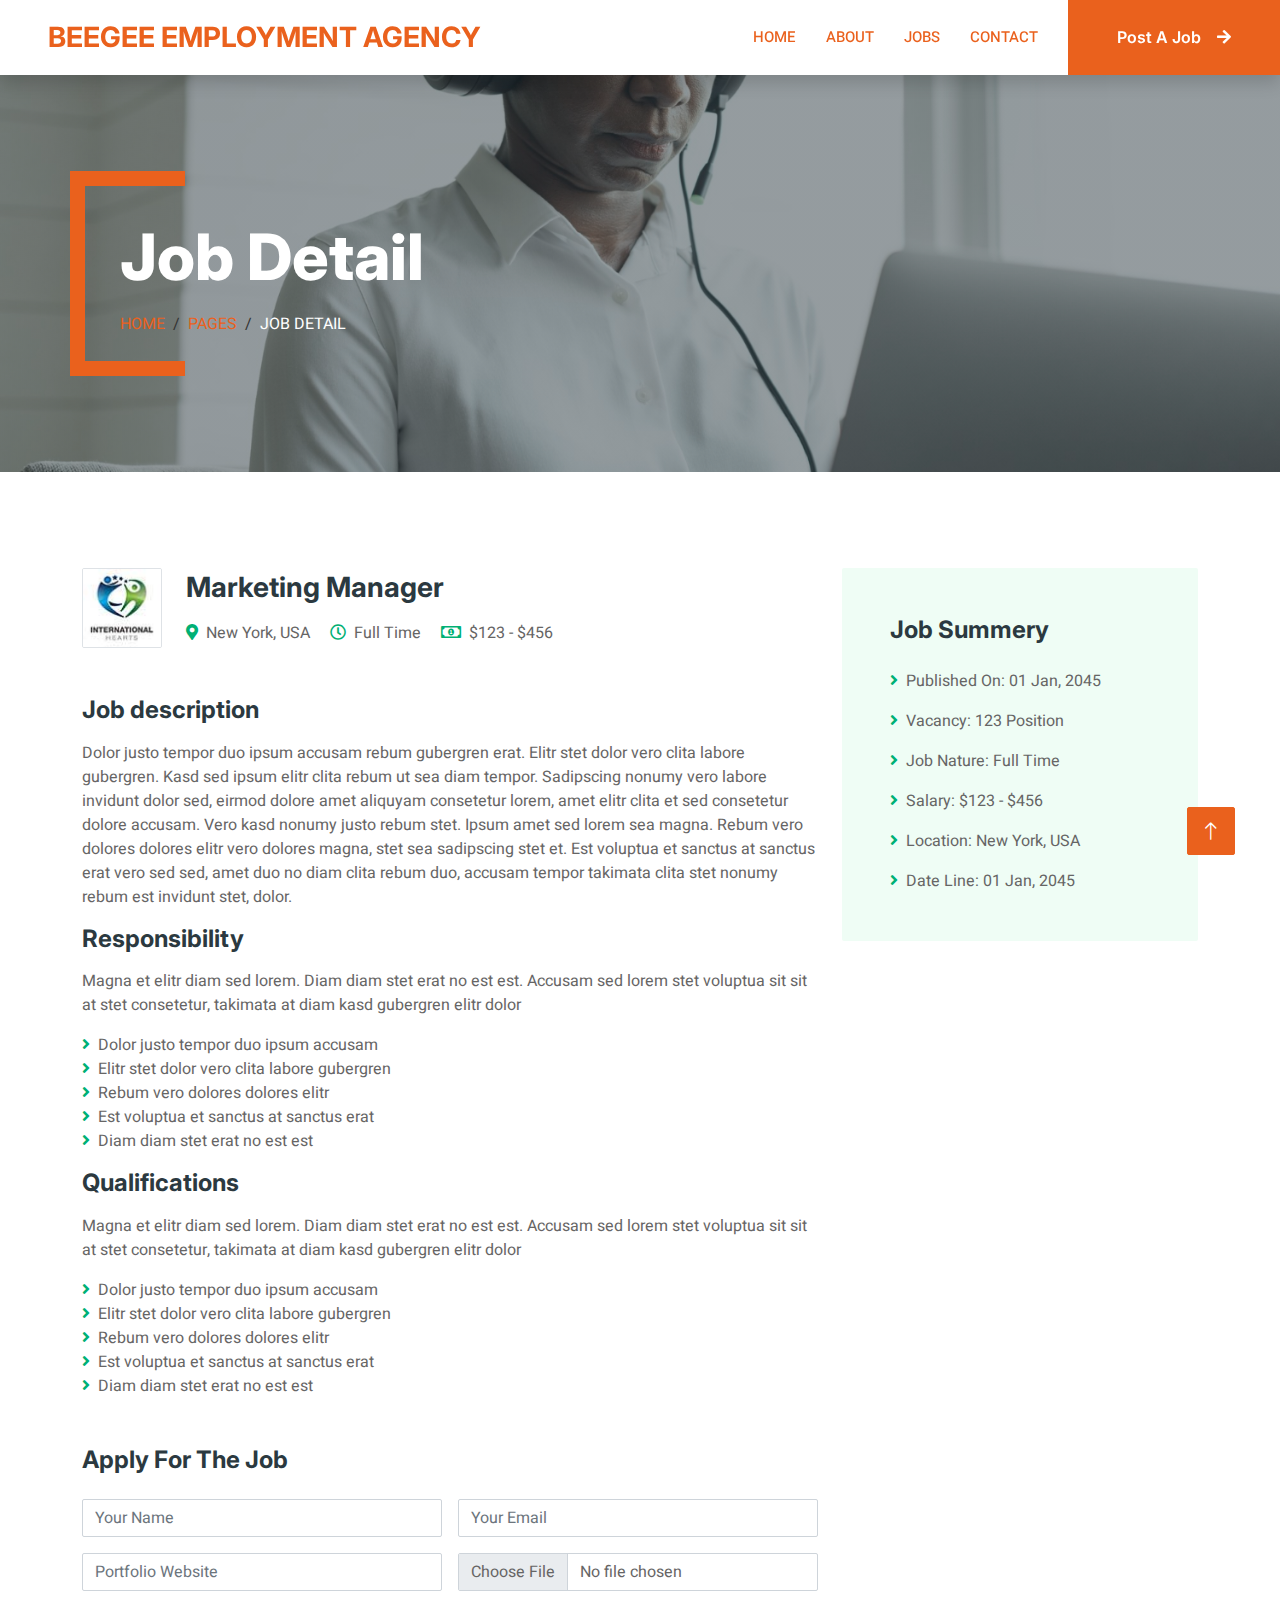
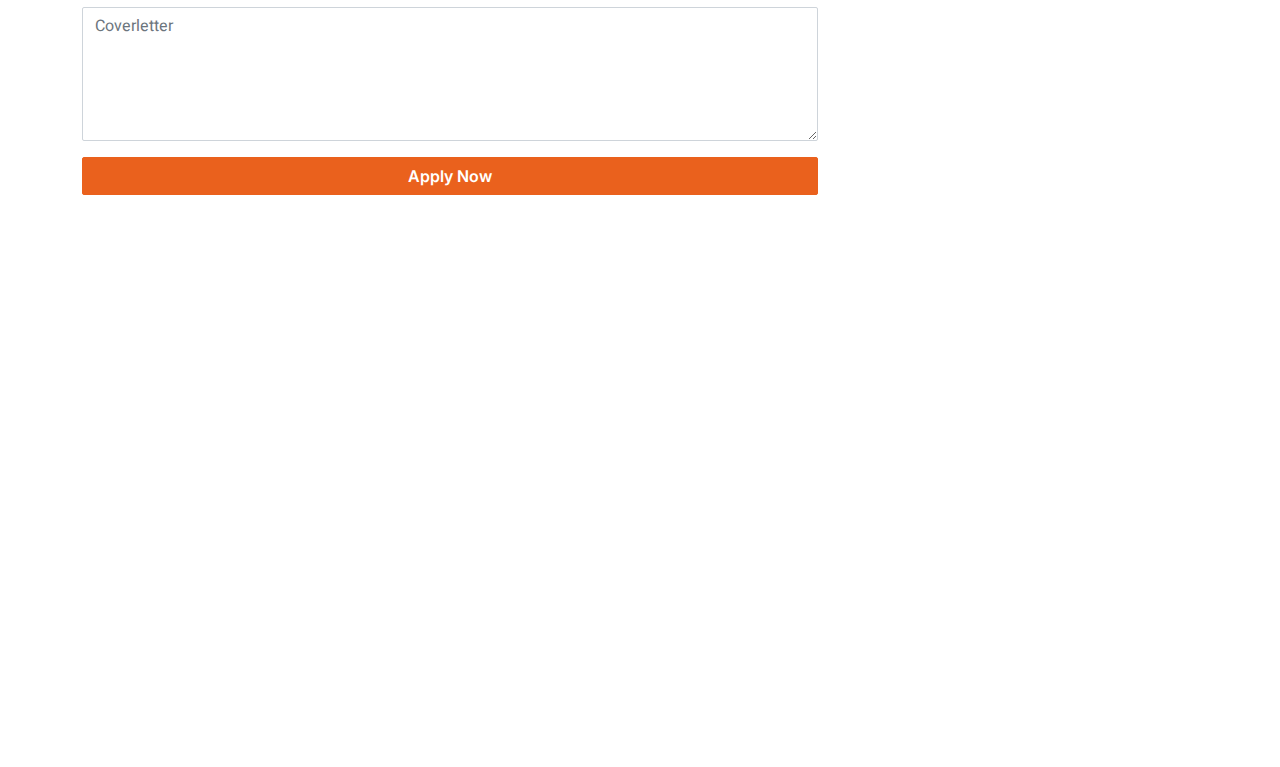
<file: job-detail.html>
<!DOCTYPE html>
<html lang="en">

<head>
    <meta charset="utf-8">
    <title>BeeGee - JobEntry </title>
    <meta content="width=device-width, initial-scale=1.0" name="viewport">
    <meta content="" name="keywords">
    <meta content="" name="description">

    <!-- Favicon -->
    <link href="img/favicon.ico" rel="icon">

    <!-- Google Web Fonts -->
    <link rel="preconnect" href="https://fonts.googleapis.com">
    <link rel="preconnect" href="https://fonts.gstatic.com" crossorigin>
    <link href="https://fonts.googleapis.com/css2?family=Heebo:wght@400;500;600&family=Inter:wght@700;800&display=swap" rel="stylesheet">
    
    <!-- Icon Font Stylesheet -->
    <link href="https://cdnjs.cloudflare.com/ajax/libs/font-awesome/5.10.0/css/all.min.css" rel="stylesheet">
    <link href="https://cdn.jsdelivr.net/npm/bootstrap-icons@1.4.1/font/bootstrap-icons.css" rel="stylesheet">

    <!-- Libraries Stylesheet -->
    <link href="lib/animate/animate.min.css" rel="stylesheet">
    <link href="lib/owlcarousel/assets/owl.carousel.min.css" rel="stylesheet">

    <!-- Customized Bootstrap Stylesheet -->
    <link href="css/bootstrap.min.css" rel="stylesheet">

    <!-- Template Stylesheet -->
    <link href="css/style.css" rel="stylesheet">
</head>

<body>
    <div class="container-xxl bg-white p-0">
        <!-- Spinner Start -->
        <div id="spinner" class="show bg-white position-fixed translate-middle w-100 vh-100 top-50 start-50 d-flex align-items-center justify-content-center">
            <div class="spinner-border text-primary" style="width: 3rem; height: 3rem;" role="status">
                <span class="sr-only">Loading...</span>
            </div>
        </div>
        <!-- Spinner End -->


        <!-- Navbar Start -->
        <nav class="navbar navbar-expand-lg bg-white navbar-light shadow sticky-top p-0">
            <a href="index.html" class="navbar-brand d-flex align-items-center text-center py-0 px-4 px-lg-5">
                <h3 class="m-0 text-primary header-txt">BEEGEE EMPLOYMENT AGENCY</h3>
            </a>
            <button type="button" class="navbar-toggler me-4" data-bs-toggle="collapse" data-bs-target="#navbarCollapse">
                <span class="navbar-toggler-icon"></span>
            </button>
            <div class="collapse navbar-collapse" id="navbarCollapse">
                <div class="navbar-nav ms-auto p-4 p-lg-0">
                    <a href="index.html" class="nav-item nav-link active">Home</a>
                    <a href="about.html" class="nav-item nav-link">About</a>
                    <div class="nav-item dropdown">
                        <a href="job-list.html" class="nav-link ">Jobs</a>
                        <!-- <div class="dropdown-menu rounded-0 m-0">
                            <a href="job-list.html" class="dropdown-item">Job List</a>
                            <a href="job-detail.html" class="dropdown-item">Job Detail</a>
                        </div> -->
                    </div>
                    <!-- <div class="nav-item dropdown">
                        <a href="#" class="nav-link dropdown-toggle" data-bs-toggle="dropdown">Pages</a>
                        <div class="dropdown-menu rounded-0 m-0">
                            <a href="category.html" class="dropdown-item">Job Category</a>
                            <a href="testimonial.html" class="dropdown-item">Testimonial</a>
                            <a href="404.html" class="dropdown-item">404</a>
                        </div>
                    </div> -->
                    <a href="contact.html" class="nav-item nav-link">Contact</a>
                </div>
                <a href="index.html" class="btn btn-primary rounded-0 py-4 px-lg-5 d-none d-lg-block">Post A Job<i class="fa fa-arrow-right ms-3"></i></a>
            </div>
        </nav>
        <!-- Navbar End -->


        <!-- Header End -->
        <div class="container-xxl py-5 bg-dark page-header mb-5">
            <div class="container my-5 pt-5 pb-4">
                <h1 class="display-3 text-white mb-3 animated slideInDown">Job Detail</h1>
                <nav aria-label="breadcrumb">
                    <ol class="breadcrumb text-uppercase">
                        <li class="breadcrumb-item"><a href="index.html" class="header-txt">Home</a></li>
                        <li class="breadcrumb-item"><a class="header-txt">Pages</a></li>
                        <li class="breadcrumb-item text-white active" aria-current="page">Job Detail</li>
                    </ol>
                </nav>
            </div>
        </div>
        <!-- Header End -->


        <!-- Job Detail Start -->
        <div class="container-xxl py-5 wow fadeInUp" data-wow-delay="0.1s">
            <div class="container">
                <div class="row gy-5 gx-4">
                    <div class="col-lg-8">
                        <div class="d-flex align-items-center mb-5">
                            <img class="flex-shrink-0 img-fluid border rounded" src="img/com-logo-2.jpg" alt="" style="width: 80px; height: 80px;">
                            <div class="text-start ps-4">
                                <h3 class="mb-3">Marketing Manager</h3>
                                <span class="text-truncate me-3"><i class="fa fa-map-marker-alt text-primary me-2"></i>New York, USA</span>
                                <span class="text-truncate me-3"><i class="far fa-clock text-primary me-2"></i>Full Time</span>
                                <span class="text-truncate me-0"><i class="far fa-money-bill-alt text-primary me-2"></i>$123 - $456</span>
                            </div>
                        </div>

                        <div class="mb-5">
                            <h4 class="mb-3">Job description</h4>
                            <p>Dolor justo tempor duo ipsum accusam rebum gubergren erat. Elitr stet dolor vero clita labore gubergren. Kasd sed ipsum elitr clita rebum ut sea diam tempor. Sadipscing nonumy vero labore invidunt dolor sed, eirmod dolore amet aliquyam consetetur lorem, amet elitr clita et sed consetetur dolore accusam. Vero kasd nonumy justo rebum stet. Ipsum amet sed lorem sea magna. Rebum vero dolores dolores elitr vero dolores magna, stet sea sadipscing stet et. Est voluptua et sanctus at sanctus erat vero sed sed, amet duo no diam clita rebum duo, accusam tempor takimata clita stet nonumy rebum est invidunt stet, dolor.</p>
                            <h4 class="mb-3">Responsibility</h4>
                            <p>Magna et elitr diam sed lorem. Diam diam stet erat no est est. Accusam sed lorem stet voluptua sit sit at stet consetetur, takimata at diam kasd gubergren elitr dolor</p>
                            <ul class="list-unstyled">
                                <li><i class="fa fa-angle-right text-primary me-2"></i>Dolor justo tempor duo ipsum accusam</li>
                                <li><i class="fa fa-angle-right text-primary me-2"></i>Elitr stet dolor vero clita labore gubergren</li>
                                <li><i class="fa fa-angle-right text-primary me-2"></i>Rebum vero dolores dolores elitr</li>
                                <li><i class="fa fa-angle-right text-primary me-2"></i>Est voluptua et sanctus at sanctus erat</li>
                                <li><i class="fa fa-angle-right text-primary me-2"></i>Diam diam stet erat no est est</li>
                            </ul>
                            <h4 class="mb-3">Qualifications</h4>
                            <p>Magna et elitr diam sed lorem. Diam diam stet erat no est est. Accusam sed lorem stet voluptua sit sit at stet consetetur, takimata at diam kasd gubergren elitr dolor</p>
                            <ul class="list-unstyled">
                                <li><i class="fa fa-angle-right text-primary me-2"></i>Dolor justo tempor duo ipsum accusam</li>
                                <li><i class="fa fa-angle-right text-primary me-2"></i>Elitr stet dolor vero clita labore gubergren</li>
                                <li><i class="fa fa-angle-right text-primary me-2"></i>Rebum vero dolores dolores elitr</li>
                                <li><i class="fa fa-angle-right text-primary me-2"></i>Est voluptua et sanctus at sanctus erat</li>
                                <li><i class="fa fa-angle-right text-primary me-2"></i>Diam diam stet erat no est est</li>
                            </ul>
                        </div>
        
                        <div class="">
                            <h4 class="mb-4">Apply For The Job</h4>
                            <form>
                                <div class="row g-3">
                                    <div class="col-12 col-sm-6">
                                        <input type="text" class="form-control" placeholder="Your Name">
                                    </div>
                                    <div class="col-12 col-sm-6">
                                        <input type="email" class="form-control" placeholder="Your Email">
                                    </div>
                                    <div class="col-12 col-sm-6">
                                        <input type="text" class="form-control" placeholder="Portfolio Website">
                                    </div>
                                    <div class="col-12 col-sm-6">
                                        <input type="file" placeholder="Portfolio Website" class="form-control bg-white">
                                    </div>
                                    <div class="col-12">
                                        <textarea class="form-control" rows="5" placeholder="Coverletter"></textarea>
                                    </div>
                                    <div class="col-12">
                                        <button class="btn btn-primary w-100" type="submit">Apply Now</button>
                                    </div>
                                </div>
                            </form>
                        </div>
                    </div>
        
                    <div class="col-lg-4">
                        <div class="bg-light rounded p-5 mb-4 wow slideInUp" data-wow-delay="0.1s">
                            <h4 class="mb-4">Job Summery</h4>
                            <p><i class="fa fa-angle-right text-primary me-2"></i>Published On: 01 Jan, 2045</p>
                            <p><i class="fa fa-angle-right text-primary me-2"></i>Vacancy: 123 Position</p>
                            <p><i class="fa fa-angle-right text-primary me-2"></i>Job Nature: Full Time</p>
                            <p><i class="fa fa-angle-right text-primary me-2"></i>Salary: $123 - $456</p>
                            <p><i class="fa fa-angle-right text-primary me-2"></i>Location: New York, USA</p>
                            <p class="m-0"><i class="fa fa-angle-right text-primary me-2"></i>Date Line: 01 Jan, 2045</p>
                        </div>
                        <div class="bg-light rounded p-5 wow slideInUp" data-wow-delay="0.1s">
                            <h4 class="mb-4">Company Detail</h4>
                            <p class="m-0">Ipsum dolor ipsum accusam stet et et diam dolores, sed rebum sadipscing elitr vero dolores. Lorem dolore elitr justo et no gubergren sadipscing, ipsum et takimata aliquyam et rebum est ipsum lorem diam. Et lorem magna eirmod est et et sanctus et, kasd clita labore.</p>
                        </div>
                    </div>
                </div>
            </div>
        </div>
        <!-- Job Detail End -->


        <!-- Footer Start -->
        <div class="container-fluid bg-dark text-white-50 footer pt-5 mt-5 wow fadeIn" data-wow-delay="0.1s">
            <div class="container py-5">
                <div class="row g-5">
                    <div class="col-lg-3 col-md-6">
                        <h5 class="text-white mb-4">Company</h5>
                        <p>
                            BeeGee Employment Agency is a trusted recruitment platform dedicated to helping job seekers connect with top employers across various industries. 
                        </p>
                        <!-- <a class="btn btn-link text-white-50" href="">About Us</a>
                        <a class="btn btn-link text-white-50" href="">Contact Us</a>
                        <a class="btn btn-link text-white-50" href="">Our Services</a>
                        <a class="btn btn-link text-white-50" href="">Privacy Policy</a>
                        <a class="btn btn-link text-white-50" href="">Terms & Condition</a> -->
                    </div>
                    <div class="col-lg-3 col-md-6">
                        <h5 class="text-white mb-4">Quick Links</h5>
                        <a class="btn btn-link text-white-50" href="about.html">About Us</a>
                        <a class="btn btn-link text-white-50" href="contact.html">Contact Us</a>
                        <a class="btn btn-link text-white-50" href="about.html">Our Services</a>
                        <!-- <a class="btn btn-link text-white-50" href="">Privacy Policy</a> -->
                        <!-- <a class="btn btn-link text-white-50" href="">Terms & Condition</a> -->
                    </div>
                    <div class="col-lg-3 col-md-6">
                        <h5 class="text-white mb-4">Contact</h5>
                        <p class="mb-2"><i class="fa fa-map-marker-alt me-3"></i>105 Fleet House Olu Obasanjo Road, Port Harcourt, Rivers State</p>
                        <p class="mb-2"><i class="fa fa-phone-alt me-3"></i>+234 812 0744727, +234 081 794673034</p>
                        <p class="mb-2"><i class="fa fa-envelope me-3"></i>info@beegeeagency.com</p>
                        <div class="d-flex pt-2">
                            <a class="btn btn-outline-light btn-social header-txt" href="https://www.instagram.com/beegeeemploymentagency/profilecard/?igsh=MXhobDZwcm5tdXZoHQ=="><i class="fab fa-instagram"></i></a>
                            <a class="btn btn-outline-light btn-social header-txt" href="https://www.facebook.com/share/RrG5kYnxYYbsCb3R/"><i class="fab fa-facebook-f"></i></a>
                            <a class="btn btn-outline-light btn-social header-txt" href="https://www.tiktok.com/@beegeeemploymentagency?_r=1&_d=e5dkfk0ck55djg&sec_uid=MS4wLjABAAAA1fUHwmFj-2iodTDCRj7NY2E5xeNbTkRftoODwudZp40NRxaqcFES4UYkUuBOU--n&share_author_id=7052513374089462789&sharer_language=en&source=h5_m&u_code=dmiicddg99c0kg&timestamp=1729604771&user_id=7052513374089462789&sec_user_id=MS4wLjABAAAA1fUHwmFj-2iodTDCRj7NY2E5xeNbTkRftoODwudZp40NRxaqcFES4UYkUuBOU--n&utm_source=copy&utm_campaign=client_share&utm_medium=android&share_iid=7418888896450791173&share_link_id=efcdd932-6f18-4120-a28f-ba04c0d4be1e&share_app_id=1233&ugbiz_name=ACCOUNT&ug_btm=b8727%2Cb0229&social_share_type=5&enable_checksum=1"><i class="fab fa-tiktok"></i></a>
                            <a class="btn btn-outline-light btn-social header-txt" href="https://www.linkedin.com/in/beegee-employment-agency-68b82b22a?utm_source=share&utm_campaign=share_via&utm_content=profile&utm_medium=android_app"><i class="fab fa-linkedin-in"></i></a>
                        </div>
                    </div>
                    <div class="col-lg-3 col-lg-3">
                        <h5 class="text-white mb-4">Newsletter</h5>
                        <p>Subscribe to our newsletter for exclusive job updates, career advice, and industry insights straight to your inbox!</p>
                        <div class="position-relative mx-auto" style="max-width: 400px;">
                            <input class="form-control bg-transparent w-100 py-3 ps-4 pe-5" type="text" placeholder="Your email">
                            <button type="button" class="btn btn-primary py-2 position-absolute top-0 end-0 mt-2 me-2">SignUp</button>
                        </div>
                    </div>
                </div>
            </div>
            <div class="container">
                <div class="copyright">
                    <div class="row">
                        <div class="col-md-6 text-center text-md-start mb-3 mb-md-0">
                            <!-- &copy; <a class="border-bottom" href="#">Your Site Name</a>, All Right Reserved.  -->
							
							<!--/*** This template is free as long as you keep the footer author’s credit link/attribution link/backlink. If you'd like to use the template without the footer author’s credit link/attribution link/backlink, you can purchase the Credit Removal License from "https://htmlcodex.com/credit-removal". Thank you for your support. ***/-->
							<!-- Designed By <a class="border-bottom" href="https://htmlcodex.com">HTML Codex</a> -->
                        </div>
                        <div class="col-md-6 text-center text-md-end">
                            <div class="footer-menu">
                                <a href="" class="header-txt">Home</a>
                                <a href="" class="header-txt">Cookies</a>
                                <a href="" class="header-txt">Help</a>
                                <a href="" class="header-txt">FQAs</a>
                            </div>
                        </div>
                    </div>
                </div>
            </div>
        </div>
        <!-- Footer End -->


        <!-- Back to Top -->
        <a href="#" class="btn btn-lg btn-primary btn-lg-square back-to-top"><i class="bi bi-arrow-up"></i></a>
    </div>

    <!-- JavaScript Libraries -->
    <script src="https://code.jquery.com/jquery-3.4.1.min.js"></script>
    <script src="https://cdn.jsdelivr.net/npm/bootstrap@5.0.0/dist/js/bootstrap.bundle.min.js"></script>
    <script src="lib/wow/wow.min.js"></script>
    <script src="lib/easing/easing.min.js"></script>
    <script src="lib/waypoints/waypoints.min.js"></script>
    <script src="lib/owlcarousel/owl.carousel.min.js"></script>

    <!-- Template Javascript -->
    <script src="js/main.js"></script>
</body>

</html>
</file>
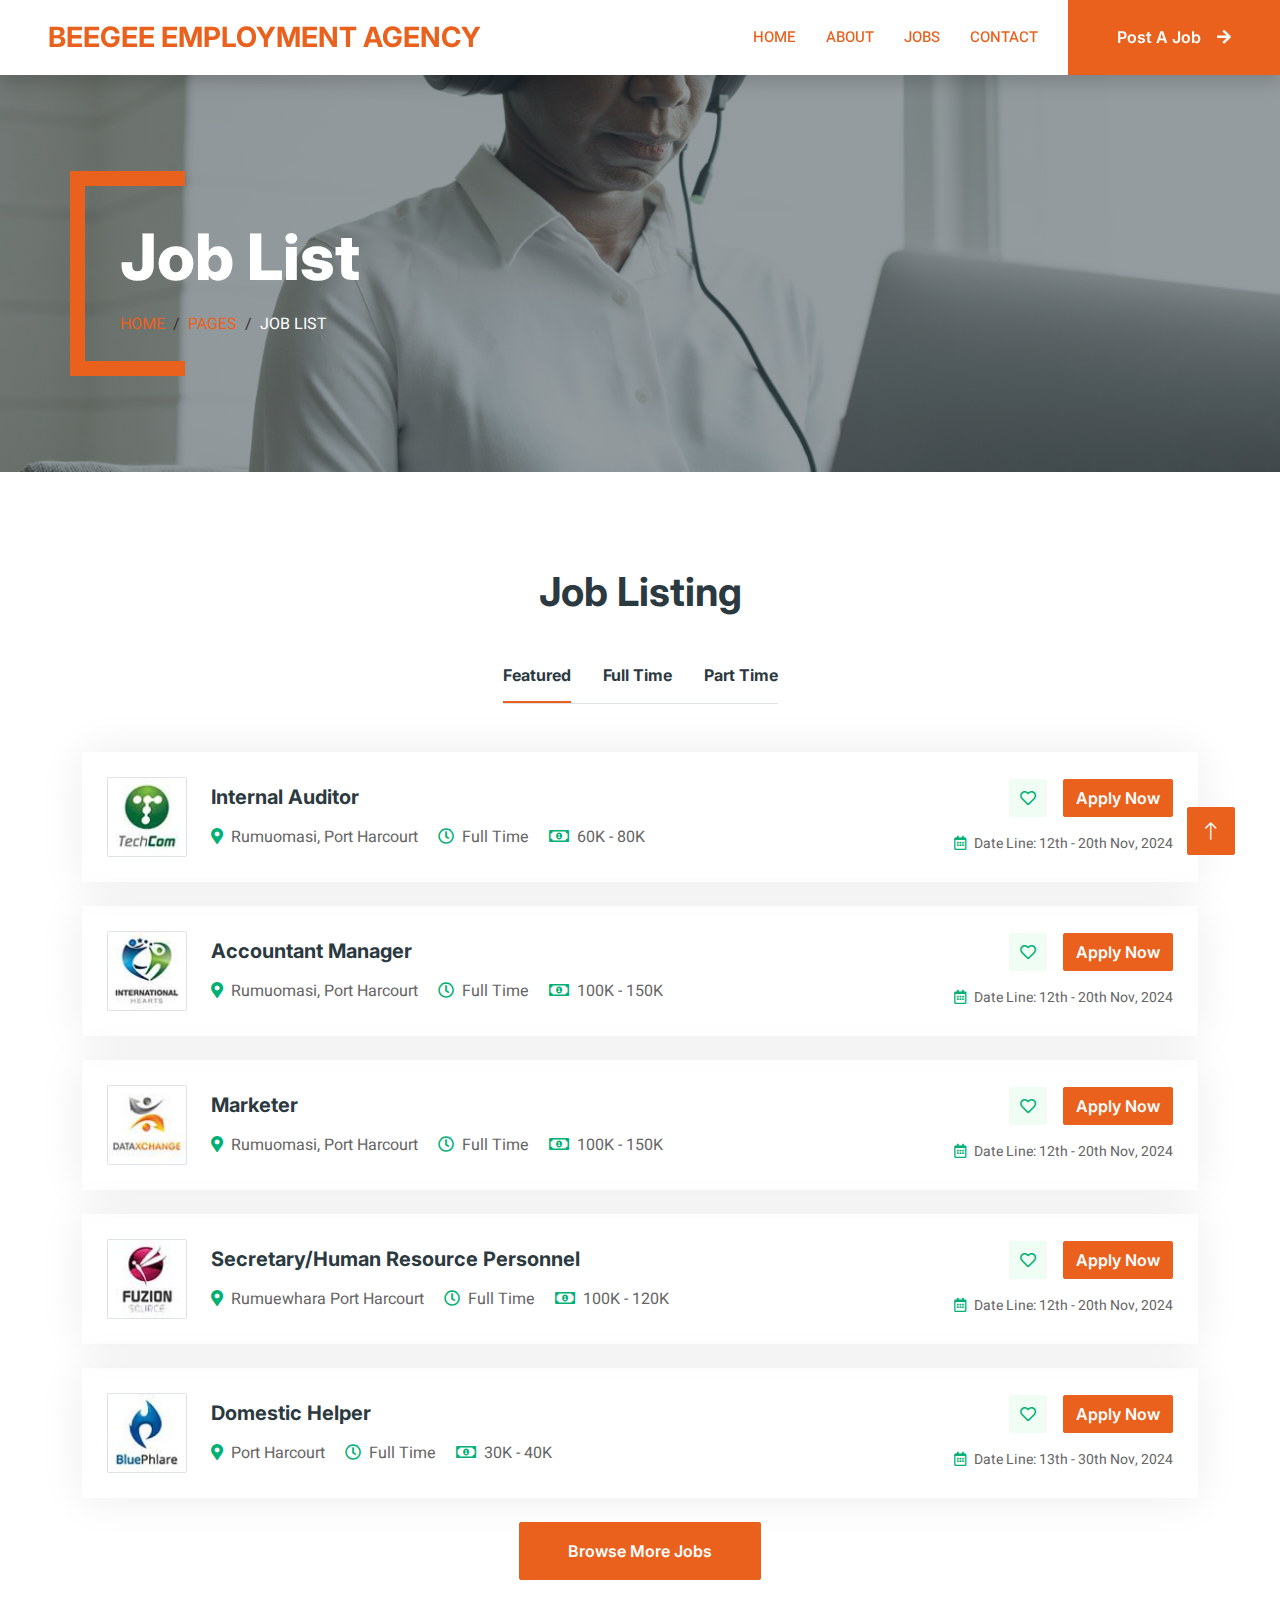
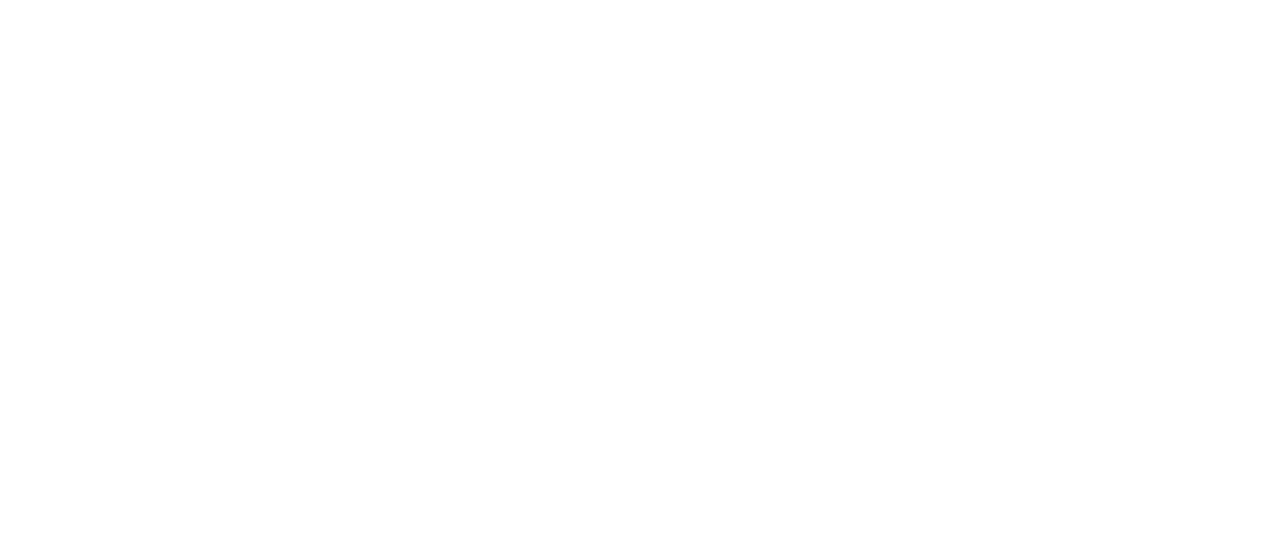
<file: job-list.html>
<!DOCTYPE html>
<html lang="en">

<head>
    <meta charset="utf-8">
    <title>BeeGee - JobEntry </title>
    <meta content="width=device-width, initial-scale=1.0" name="viewport">
    <meta content="" name="keywords">
    <meta content="" name="description">

    <!-- Favicon -->
    <link href="img/favicon.ico" rel="icon">

    <!-- Google Web Fonts -->
    <link rel="preconnect" href="https://fonts.googleapis.com">
    <link rel="preconnect" href="https://fonts.gstatic.com" crossorigin>
    <link href="https://fonts.googleapis.com/css2?family=Heebo:wght@400;500;600&family=Inter:wght@700;800&display=swap" rel="stylesheet">
    
    <!-- Icon Font Stylesheet -->
    <link href="https://cdnjs.cloudflare.com/ajax/libs/font-awesome/5.10.0/css/all.min.css" rel="stylesheet">
    <link href="https://cdn.jsdelivr.net/npm/bootstrap-icons@1.4.1/font/bootstrap-icons.css" rel="stylesheet">

    <!-- Libraries Stylesheet -->
    <link href="lib/animate/animate.min.css" rel="stylesheet">
    <link href="lib/owlcarousel/assets/owl.carousel.min.css" rel="stylesheet">

    <!-- Customized Bootstrap Stylesheet -->
    <link href="css/bootstrap.min.css" rel="stylesheet">

    <!-- Template Stylesheet -->
    <link href="css/style.css" rel="stylesheet">
</head>

<body>
    <div class="container-xxl bg-white p-0">
        <!-- Spinner Start -->
        <div id="spinner" class="show bg-white position-fixed translate-middle w-100 vh-100 top-50 start-50 d-flex align-items-center justify-content-center">
            <div class="spinner-border text-primary" style="width: 3rem; height: 3rem;" role="status">
                <span class="sr-only"></span>
            </div>
        </div>
        <!-- Spinner End -->


        <!-- Navbar Start -->
        <nav class="navbar navbar-expand-lg bg-white navbar-light shadow sticky-top p-0">
            <a href="index.html" class="navbar-brand d-flex align-items-center text-center py-0 px-4 px-lg-5">
                <h3 class="m-0 text-primary header-txt">BEEGEE EMPLOYMENT AGENCY</h3>
            </a>
            <button type="button" class="navbar-toggler me-4" data-bs-toggle="collapse" data-bs-target="#navbarCollapse">
                <span class="navbar-toggler-icon"></span>
            </button>
            <div class="collapse navbar-collapse" id="navbarCollapse">
                <div class="navbar-nav ms-auto p-4 p-lg-0">
                    <a href="index.html" class="nav-item nav-link active">Home</a>
                    <a href="about.html" class="nav-item nav-link">About</a>
                    <div class="nav-item dropdown">
                        <a href="job-list.html" class="nav-link ">Jobs</a>
                        <!-- <div class="dropdown-menu rounded-0 m-0">
                            <a href="job-list.html" class="dropdown-item">Job List</a>
                            <a href="job-detail.html" class="dropdown-item">Job Detail</a>
                        </div> -->
                    </div>
                    <!-- <div class="nav-item dropdown">
                        <a href="#" class="nav-link dropdown-toggle" data-bs-toggle="dropdown">Pages</a>
                        <div class="dropdown-menu rounded-0 m-0">
                            <a href="category.html" class="dropdown-item">Job Category</a>
                            <a href="testimonial.html" class="dropdown-item">Testimonial</a>
                            <a href="404.html" class="dropdown-item">404</a>
                        </div>
                    </div> -->
                    <a href="contact.html" class="nav-item nav-link">Contact</a>
                </div>
                <a href="" class="btn btn-primary rounded-0 py-4 px-lg-5 d-none d-lg-block">Post A Job<i class="fa fa-arrow-right ms-3"></i></a>
            </div>
        </nav>
        <!-- Navbar End -->


        <!-- Header End -->
        <div class="container-xxl py-5 bg-dark page-header mb-5">
            <div class="container my-5 pt-5 pb-4">
                <h1 class="display-3 text-white mb-3 animated slideInDown">Job List</h1>
                <nav aria-label="breadcrumb">
                    <ol class="breadcrumb text-uppercase">
                        <li class="breadcrumb-item"><a href="index.html" class="header-txt">Home</a></li>
                        <li class="breadcrumb-item"><a  class="header-txt">Pages</a></li>
                        <li class="breadcrumb-item text-white active" aria-current="page">Job List</li>
                    </ol>
                </nav>
            </div>
        </div>
        <!-- Header End -->


        <!-- Jobs Start -->
        <div class="container-xxl py-5">
            <div class="container">
                <h1 class="text-center mb-5 wow fadeInUp" data-wow-delay="0.1s">Job Listing</h1>
                <div class="tab-class text-center wow fadeInUp" data-wow-delay="0.3s">
                    <ul class="nav nav-pills d-inline-flex justify-content-center border-bottom mb-5">
                        <li class="nav-item">
                            <a class="d-flex align-items-center text-start mx-3 ms-0 pb-3 active" data-bs-toggle="pill" href="#tab-1">
                                <h6 class="mt-n1 mb-0">Featured</h6>
                            </a>
                        </li>
                        <li class="nav-item">
                            <a class="d-flex align-items-center text-start mx-3 pb-3" data-bs-toggle="pill" href="#tab-2">
                                <h6 class="mt-n1 mb-0">Full Time</h6>
                            </a>
                        </li>
                        <li class="nav-item">
                            <a class="d-flex align-items-center text-start mx-3 me-0 pb-3" data-bs-toggle="pill" href="#tab-3">
                                <h6 class="mt-n1 mb-0">Part Time</h6>
                            </a>
                        </li>
                    </ul>
                    <div class="tab-content">
                        <div id="tab-1" class="tab-pane fade show p-0 active">
                            <div class="job-item p-4 mb-4">
                                <div class="row g-4">
                                    <div class="col-sm-12 col-md-8 d-flex align-items-center">
                                        <img class="flex-shrink-0 img-fluid border rounded" src="img/com-logo-1.jpg" alt="" style="width: 80px; height: 80px;">
                                        <div class="text-start ps-4">
                                            <h5 class="mb-3">Internal Auditor</h5>
                                            <span class="text-truncate me-3"><i class="fa fa-map-marker-alt text-primary me-2"></i>Rumuomasi, Port Harcourt</span>
                                            <span class="text-truncate me-3"><i class="far fa-clock text-primary me-2"></i>Full Time</span>
                                            <span class="text-truncate me-0"><i class="far fa-money-bill-alt text-primary me-2"></i>60K - 80K</span>
                                        </div>
                                    </div>
                                    <div class="col-sm-12 col-md-4 d-flex flex-column align-items-start align-items-md-end justify-content-center">
                                        <div class="d-flex mb-3">
                                            <a class="btn btn-light btn-square me-3" href=""><i class="far fa-heart text-primary"></i></a>
                                            <a class="btn btn-primary" href="userinfo.html">Apply Now</a>
                                        </div>
                                        <small class="text-truncate"><i class="far fa-calendar-alt text-primary me-2"></i>Date Line: 12th - 20th Nov, 2024</small>
                                    </div>
                                </div>
                            </div>
                            <div class="job-item p-4 mb-4">
                                <div class="row g-4">
                                    <div class="col-sm-12 col-md-8 d-flex align-items-center">
                                        <img class="flex-shrink-0 img-fluid border rounded" src="img/com-logo-2.jpg" alt="" style="width: 80px; height: 80px;">
                                        <div class="text-start ps-4">
                                            <h5 class="mb-3">Accountant Manager</h5>
                                            <span class="text-truncate me-3"><i class="fa fa-map-marker-alt text-primary me-2"></i>Rumuomasi, Port Harcourt</span>
                                            <span class="text-truncate me-3"><i class="far fa-clock text-primary me-2"></i>Full Time</span>
                                            <span class="text-truncate me-0"><i class="far fa-money-bill-alt text-primary me-2"></i>100K - 150K</span>
                                        </div>
                                    </div>
                                    <div class="col-sm-12 col-md-4 d-flex flex-column align-items-start align-items-md-end justify-content-center">
                                        <div class="d-flex mb-3">
                                            <a class="btn btn-light btn-square me-3" href=""><i class="far fa-heart text-primary"></i></a>
                                            <a class="btn btn-primary" href="userinfo.html">Apply Now</a>
                                        </div>
                                        <small class="text-truncate"><i class="far fa-calendar-alt text-primary me-2"></i>Date Line: 12th - 20th Nov, 2024</small>
                                    </div>
                                </div>
                            </div>
                            <div class="job-item p-4 mb-4">
                                <div class="row g-4">
                                    <div class="col-sm-12 col-md-8 d-flex align-items-center">
                                        <img class="flex-shrink-0 img-fluid border rounded" src="img/com-logo-3.jpg" alt="" style="width: 80px; height: 80px;">
                                        <div class="text-start ps-4">
                                            <h5 class="mb-3">Marketer</h5>
                                            <span class="text-truncate me-3"><i class="fa fa-map-marker-alt text-primary me-2"></i>Rumuomasi, Port Harcourt</span>
                                            <span class="text-truncate me-3"><i class="far fa-clock text-primary me-2"></i>Full Time</span>
                                            <span class="text-truncate me-0"><i class="far fa-money-bill-alt text-primary me-2"></i>100K - 150K</span>
                                        </div>
                                    </div>
                                    <div class="col-sm-12 col-md-4 d-flex flex-column align-items-start align-items-md-end justify-content-center">
                                        <div class="d-flex mb-3">
                                            <a class="btn btn-light btn-square me-3" href=""><i class="far fa-heart text-primary"></i></a>
                                            <a class="btn btn-primary" href="userinfo.html">Apply Now</a>
                                        </div>
                                        <small class="text-truncate"><i class="far fa-calendar-alt text-primary me-2"></i>Date Line: 12th - 20th Nov, 2024</small>
                                    </div>
                                </div>
                            </div>
                            <div class="job-item p-4 mb-4" id="top">
                                <div class="row g-4">
                                    <div class="col-sm-12 col-md-8 d-flex align-items-center">
                                        <img class="flex-shrink-0 img-fluid border rounded" src="img/com-logo-4.jpg" alt="" style="width: 80px; height: 80px;">
                                        <div class="text-start ps-4">
                                            <h5 class="mb-3">Secretary/Human Resource Personnel</h5>
                                            <span class="text-truncate me-3"><i class="fa fa-map-marker-alt text-primary me-2"></i>Rumuewhara Port Harcourt</span>
                                            <span class="text-truncate me-3"><i class="far fa-clock text-primary me-2"></i>Full Time</span>
                                            <span class="text-truncate me-0"><i class="far fa-money-bill-alt text-primary me-2"></i>100K - 120K</span>
                                        </div>
                                    </div>
                                    <div class="col-sm-12 col-md-4 d-flex flex-column align-items-start align-items-md-end justify-content-center">
                                        <div class="d-flex mb-3">
                                            <a class="btn btn-light btn-square me-3" href=""><i class="far fa-heart text-primary"></i></a>
                                            <a class="btn btn-primary" href="userinfo.html">Apply Now</a>
                                        </div>
                                        <small class="text-truncate"><i class="far fa-calendar-alt text-primary me-2"></i>Date Line: 12th - 20th Nov, 2024</small>
                                    </div>
                                </div>
                            </div>
                            <div class="job-item p-4 mb-4">
                                <div class="row g-4">
                                    <div class="col-sm-12 col-md-8 d-flex align-items-center">
                                        <img class="flex-shrink-0 img-fluid border rounded" src="img/com-logo-5.jpg" alt="" style="width: 80px; height: 80px;">
                                        <div class="text-start ps-4">
                                            <h5 class="mb-3">Domestic Helper</h5>
                                            <span class="text-truncate me-3"><i class="fa fa-map-marker-alt text-primary me-2"></i>Port Harcourt</span>
                                            <span class="text-truncate me-3"><i class="far fa-clock text-primary me-2"></i>Full Time</span>
                                            <span class="text-truncate me-0"><i class="far fa-money-bill-alt text-primary me-2"></i>30K - 40K</span>
                                        </div>
                                    </div>
                                    <div class="col-sm-12 col-md-4 d-flex flex-column align-items-start align-items-md-end justify-content-center">
                                        <div class="d-flex mb-3">
                                            <a class="btn btn-light btn-square me-3" href=""><i class="far fa-heart text-primary"></i></a>
                                            <a class="btn btn-primary" href="userinfo.html">Apply Now</a>
                                        </div>
                                        <small class="text-truncate"><i class="far fa-calendar-alt text-primary me-2"></i>Date Line: 13th - 30th Nov, 2024</small>
                                    </div>
                                </div>
                            </div>
                            <a class="btn btn-primary py-3 px-5" href="job-list.html">Browse More Jobs</a>
                        </div>
                        <!-- <div id="tab-2" class="tab-pane fade show p-0">
                            <div class="job-item p-4 mb-4">
                                <div class="row g-4">
                                    <div class="col-sm-12 col-md-8 d-flex align-items-center">
                                        <img class="flex-shrink-0 img-fluid border rounded" src="img/com-logo-1.jpg" alt="" style="width: 80px; height: 80px;">
                                        <div class="text-start ps-4">
                                            <h5 class="mb-3">Software Engineer</h5>
                                            <span class="text-truncate me-3"><i class="fa fa-map-marker-alt text-primary me-2"></i>New York, USA</span>
                                            <span class="text-truncate me-3"><i class="far fa-clock text-primary me-2"></i>Full Time</span>
                                            <span class="text-truncate me-0"><i class="far fa-money-bill-alt text-primary me-2"></i>$123 - $456</span>
                                        </div>
                                    </div>
                                    <div class="col-sm-12 col-md-4 d-flex flex-column align-items-start align-items-md-end justify-content-center">
                                        <div class="d-flex mb-3">
                                            <a class="btn btn-light btn-square me-3" href=""><i class="far fa-heart text-primary"></i></a>
                                            <a class="btn btn-primary" href="userinfo.html">Apply Now</a>
                                        </div>
                                        <small class="text-truncate"><i class="far fa-calendar-alt text-primary me-2"></i>Date Line: 01 Jan, 2045</small>
                                    </div>
                                </div>
                            </div>
                            <div class="job-item p-4 mb-4">
                                <div class="row g-4">
                                    <div class="col-sm-12 col-md-8 d-flex align-items-center">
                                        <img class="flex-shrink-0 img-fluid border rounded" src="img/com-logo-2.jpg" alt="" style="width: 80px; height: 80px;">
                                        <div class="text-start ps-4">
                                            <h5 class="mb-3">Marketing Manager</h5>
                                            <span class="text-truncate me-3"><i class="fa fa-map-marker-alt text-primary me-2"></i>New York, USA</span>
                                            <span class="text-truncate me-3"><i class="far fa-clock text-primary me-2"></i>Full Time</span>
                                            <span class="text-truncate me-0"><i class="far fa-money-bill-alt text-primary me-2"></i>$123 - $456</span>
                                        </div>
                                    </div>
                                    <div class="col-sm-12 col-md-4 d-flex flex-column align-items-start align-items-md-end justify-content-center">
                                        <div class="d-flex mb-3">
                                            <a class="btn btn-light btn-square me-3" href=""><i class="far fa-heart text-primary"></i></a>
                                            <a class="btn btn-primary" href="userinfo.html">Apply Now</a>
                                        </div>
                                        <small class="text-truncate"><i class="far fa-calendar-alt text-primary me-2"></i>Date Line: 01 Jan, 2045</small>
                                    </div>
                                </div>
                            </div>
                            <div class="job-item p-4 mb-4">
                                <div class="row g-4">
                                    <div class="col-sm-12 col-md-8 d-flex align-items-center">
                                        <img class="flex-shrink-0 img-fluid border rounded" src="img/com-logo-3.jpg" alt="" style="width: 80px; height: 80px;">
                                        <div class="text-start ps-4">
                                            <h5 class="mb-3">Product Designer</h5>
                                            <span class="text-truncate me-3"><i class="fa fa-map-marker-alt text-primary me-2"></i>New York, USA</span>
                                            <span class="text-truncate me-3"><i class="far fa-clock text-primary me-2"></i>Full Time</span>
                                            <span class="text-truncate me-0"><i class="far fa-money-bill-alt text-primary me-2"></i>$123 - $456</span>
                                        </div>
                                    </div>
                                    <div class="col-sm-12 col-md-4 d-flex flex-column align-items-start align-items-md-end justify-content-center">
                                        <div class="d-flex mb-3">
                                            <a class="btn btn-light btn-square me-3" href=""><i class="far fa-heart text-primary"></i></a>
                                            <a class="btn btn-primary" href="userinfo.html">Apply Now</a>
                                        </div>
                                        <small class="text-truncate"><i class="far fa-calendar-alt text-primary me-2"></i>Date Line: 01 Jan, 2045</small>
                                    </div>
                                </div>
                            </div>
                            <div class="job-item p-4 mb-4">
                                <div class="row g-4">
                                    <div class="col-sm-12 col-md-8 d-flex align-items-center">
                                        <img class="flex-shrink-0 img-fluid border rounded" src="img/com-logo-4.jpg" alt="" style="width: 80px; height: 80px;">
                                        <div class="text-start ps-4">
                                            <h5 class="mb-3">Creative Director</h5>
                                            <span class="text-truncate me-3"><i class="fa fa-map-marker-alt text-primary me-2"></i>New York, USA</span>
                                            <span class="text-truncate me-3"><i class="far fa-clock text-primary me-2"></i>Full Time</span>
                                            <span class="text-truncate me-0"><i class="far fa-money-bill-alt text-primary me-2"></i>$123 - $456</span>
                                        </div>
                                    </div>
                                    <div class="col-sm-12 col-md-4 d-flex flex-column align-items-start align-items-md-end justify-content-center">
                                        <div class="d-flex mb-3">
                                            <a class="btn btn-light btn-square me-3" href=""><i class="far fa-heart text-primary"></i></a>
                                            <a class="btn btn-primary" href="userinfo.html">Apply Now</a>
                                        </div>
                                        <small class="text-truncate"><i class="far fa-calendar-alt text-primary me-2"></i>Date Line: 01 Jan, 2045</small>
                                    </div>
                                </div>
                            </div>
                            <div class="job-item p-4 mb-4">
                                <div class="row g-4">
                                    <div class="col-sm-12 col-md-8 d-flex align-items-center">
                                        <img class="flex-shrink-0 img-fluid border rounded" src="img/com-logo-5.jpg" alt="" style="width: 80px; height: 80px;">
                                        <div class="text-start ps-4">
                                            <h5 class="mb-3">Wordpress Developer</h5>
                                            <span class="text-truncate me-3"><i class="fa fa-map-marker-alt text-primary me-2"></i>New York, USA</span>
                                            <span class="text-truncate me-3"><i class="far fa-clock text-primary me-2"></i>Full Time</span>
                                            <span class="text-truncate me-0"><i class="far fa-money-bill-alt text-primary me-2"></i>$123 - $456</span>
                                        </div>
                                    </div>
                                    <div class="col-sm-12 col-md-4 d-flex flex-column align-items-start align-items-md-end justify-content-center">
                                        <div class="d-flex mb-3">
                                            <a class="btn btn-light btn-square me-3" href=""><i class="far fa-heart text-primary"></i></a>
                                            <a class="btn btn-primary" href="userinfo.html">Apply Now</a>
                                        </div>
                                        <small class="text-truncate"><i class="far fa-calendar-alt text-primary me-2"></i>Date Line: 01 Jan, 2045</small>
                                    </div>
                                </div>
                            </div>
                            <a class="btn btn-primary py-3 px-5" href="job-list.html">Browse More Jobs</a>
                        </div>
                        <div id="tab-3" class="tab-pane fade show p-0">
                            <div class="job-item p-4 mb-4">
                                <div class="row g-4">
                                    <div class="col-sm-12 col-md-8 d-flex align-items-center">
                                        <img class="flex-shrink-0 img-fluid border rounded" src="img/com-logo-1.jpg" alt="" style="width: 80px; height: 80px;">
                                        <div class="text-start ps-4">
                                            <h5 class="mb-3">Software Engineer</h5>
                                            <span class="text-truncate me-3"><i class="fa fa-map-marker-alt text-primary me-2"></i>New York, USA</span>
                                            <span class="text-truncate me-3"><i class="far fa-clock text-primary me-2"></i>Full Time</span>
                                            <span class="text-truncate me-0"><i class="far fa-money-bill-alt text-primary me-2"></i>$123 - $456</span>
                                        </div>
                                    </div>
                                    <div class="col-sm-12 col-md-4 d-flex flex-column align-items-start align-items-md-end justify-content-center">
                                        <div class="d-flex mb-3">
                                            <a class="btn btn-light btn-square me-3" href=""><i class="far fa-heart text-primary"></i></a>
                                            <a class="btn btn-primary" href="userinfo.html">Apply Now</a>
                                        </div>
                                        <small class="text-truncate"><i class="far fa-calendar-alt text-primary me-2"></i>Date Line: 01 Jan, 2045</small>
                                    </div>
                                </div>
                            </div>
                            <div class="job-item p-4 mb-4">
                                <div class="row g-4">
                                    <div class="col-sm-12 col-md-8 d-flex align-items-center">
                                        <img class="flex-shrink-0 img-fluid border rounded" src="img/com-logo-2.jpg" alt="" style="width: 80px; height: 80px;">
                                        <div class="text-start ps-4">
                                            <h5 class="mb-3">Marketing Manager</h5>
                                            <span class="text-truncate me-3"><i class="fa fa-map-marker-alt text-primary me-2"></i>New York, USA</span>
                                            <span class="text-truncate me-3"><i class="far fa-clock text-primary me-2"></i>Full Time</span>
                                            <span class="text-truncate me-0"><i class="far fa-money-bill-alt text-primary me-2"></i>$123 - $456</span>
                                        </div>
                                    </div>
                                    <div class="col-sm-12 col-md-4 d-flex flex-column align-items-start align-items-md-end justify-content-center">
                                        <div class="d-flex mb-3">
                                            <a class="btn btn-light btn-square me-3" href=""><i class="far fa-heart text-primary"></i></a>
                                            <a class="btn btn-primary" href="userinfo.html">Apply Now</a>
                                        </div>
                                        <small class="text-truncate"><i class="far fa-calendar-alt text-primary me-2"></i>Date Line: 01 Jan, 2045</small>
                                    </div>
                                </div>
                            </div>
                            <div class="job-item p-4 mb-4">
                                <div class="row g-4">
                                    <div class="col-sm-12 col-md-8 d-flex align-items-center">
                                        <img class="flex-shrink-0 img-fluid border rounded" src="img/com-logo-3.jpg" alt="" style="width: 80px; height: 80px;">
                                        <div class="text-start ps-4">
                                            <h5 class="mb-3">Product Designer</h5>
                                            <span class="text-truncate me-3"><i class="fa fa-map-marker-alt text-primary me-2"></i>New York, USA</span>
                                            <span class="text-truncate me-3"><i class="far fa-clock text-primary me-2"></i>Full Time</span>
                                            <span class="text-truncate me-0"><i class="far fa-money-bill-alt text-primary me-2"></i>$123 - $456</span>
                                        </div>
                                    </div>
                                    <div class="col-sm-12 col-md-4 d-flex flex-column align-items-start align-items-md-end justify-content-center">
                                        <div class="d-flex mb-3">
                                            <a class="btn btn-light btn-square me-3" href=""><i class="far fa-heart text-primary"></i></a>
                                            <a class="btn btn-primary" href="userinfo.html">Apply Now</a>
                                        </div>
                                        <small class="text-truncate"><i class="far fa-calendar-alt text-primary me-2"></i>Date Line: 01 Jan, 2045</small>
                                    </div>
                                </div>
                            </div>
                            <div class="job-item p-4 mb-4">
                                <div class="row g-4">
                                    <div class="col-sm-12 col-md-8 d-flex align-items-center">
                                        <img class="flex-shrink-0 img-fluid border rounded" src="img/com-logo-4.jpg" alt="" style="width: 80px; height: 80px;">
                                        <div class="text-start ps-4">
                                            <h5 class="mb-3">Creative Director</h5>
                                            <span class="text-truncate me-3"><i class="fa fa-map-marker-alt text-primary me-2"></i>New York, USA</span>
                                            <span class="text-truncate me-3"><i class="far fa-clock text-primary me-2"></i>Full Time</span>
                                            <span class="text-truncate me-0"><i class="far fa-money-bill-alt text-primary me-2"></i>$123 - $456</span>
                                        </div>
                                    </div>
                                    <div class="col-sm-12 col-md-4 d-flex flex-column align-items-start align-items-md-end justify-content-center">
                                        <div class="d-flex mb-3">
                                            <a class="btn btn-light btn-square me-3" href=""><i class="far fa-heart text-primary"></i></a>
                                            <a class="btn btn-primary" href="userinfo.html">Apply Now</a>
                                        </div>
                                        <small class="text-truncate"><i class="far fa-calendar-alt text-primary me-2"></i>Date Line: 01 Jan, 2045</small>
                                    </div>
                                </div>
                            </div>
                            <div class="job-item p-4 mb-4">
                                <div class="row g-4">
                                    <div class="col-sm-12 col-md-8 d-flex align-items-center">
                                        <img class="flex-shrink-0 img-fluid border rounded" src="img/com-logo-5.jpg" alt="" style="width: 80px; height: 80px;">
                                        <div class="text-start ps-4">
                                            <h5 class="mb-3">Wordpress Developer</h5>
                                            <span class="text-truncate me-3"><i class="fa fa-map-marker-alt text-primary me-2"></i>New York, USA</span>
                                            <span class="text-truncate me-3"><i class="far fa-clock text-primary me-2"></i>Full Time</span>
                                            <span class="text-truncate me-0"><i class="far fa-money-bill-alt text-primary me-2"></i>$123 - $456</span>
                                        </div>
                                    </div>
                                    <div class="col-sm-12 col-md-4 d-flex flex-column align-items-start align-items-md-end justify-content-center">
                                        <div class="d-flex mb-3">
                                            <a class="btn btn-light btn-square me-3" href=""><i class="far fa-heart text-primary"></i></a>
                                            <a class="btn btn-primary" href="userinfo.html">Apply Now</a>
                                        </div>
                                        <small class="text-truncate"><i class="far fa-calendar-alt text-primary me-2"></i>Date Line: 01 Jan, 2045</small>
                                    </div>
                                </div>
                            </div>
                            <a class="btn btn-primary py-3 px-5" href="#top">Browse More Jobs</a>
                        </div> -->
                    </div>
                </div>
            </div>
        </div>
        <!-- Jobs End -->


        <!-- Footer Start -->
        <div class="container-fluid bg-dark text-white-50 footer pt-5 mt-5 wow fadeIn" data-wow-delay="0.1s">
            <div class="container py-5">
                <div class="row g-5">
                    <div class="col-lg-3 col-md-6">
                        <h5 class="text-white mb-4">Company</h5>
                        <p>
                            BeeGee Employment Agency is a trusted recruitment platform dedicated to helping job seekers connect with top employers across various industries. 
                        </p>
                        <!-- <a class="btn btn-link text-white-50" href="">About Us</a>
                        <a class="btn btn-link text-white-50" href="">Contact Us</a>
                        <a class="btn btn-link text-white-50" href="">Our Services</a>
                        <a class="btn btn-link text-white-50" href="">Privacy Policy</a>
                        <a class="btn btn-link text-white-50" href="">Terms & Condition</a> -->
                    </div>
                    <div class="col-lg-3 col-md-6">
                        <h5 class="text-white mb-4">Quick Links</h5>
                        <a class="btn btn-link text-white-50" href="about.html">About Us</a>
                        <a class="btn btn-link text-white-50" href="contact.html">Contact Us</a>
                        <a class="btn btn-link text-white-50" href="about.html">Our Services</a>
                        <!-- <a class="btn btn-link text-white-50" href="">Privacy Policy</a> -->
                        <!-- <a class="btn btn-link text-white-50" href="">Terms & Condition</a> -->
                    </div>
                    <div class="col-lg-3 col-md-6">
                        <h5 class="text-white mb-4">Contact</h5>
                        <p class="mb-2"><i class="fa fa-map-marker-alt me-3"></i>105 Fleet House Olu Obasanjo Road, Port Harcourt, Rivers State</p>
                        <p class="mb-2"><i class="fa fa-phone-alt me-3"></i>+234 812 0744727, +234 081 794673034</p>
                        <p class="mb-2"><i class="fa fa-envelope me-3"></i>info@beegeeagency.com</p>
                        <div class="d-flex pt-2">
                            <a class="btn btn-outline-light btn-social header-txt" href="https://www.instagram.com/beegeeemploymentagency/profilecard/?igsh=MXhobDZwcm5tdXZoHQ=="><i class="fab fa-instagram"></i></a>
                            <a class="btn btn-outline-light btn-social header-txt" href="https://www.facebook.com/share/RrG5kYnxYYbsCb3R/"><i class="fab fa-facebook-f"></i></a>
                            <a class="btn btn-outline-light btn-social header-txt" href="https://www.tiktok.com/@beegeeemploymentagency?_r=1&_d=e5dkfk0ck55djg&sec_uid=MS4wLjABAAAA1fUHwmFj-2iodTDCRj7NY2E5xeNbTkRftoODwudZp40NRxaqcFES4UYkUuBOU--n&share_author_id=7052513374089462789&sharer_language=en&source=h5_m&u_code=dmiicddg99c0kg&timestamp=1729604771&user_id=7052513374089462789&sec_user_id=MS4wLjABAAAA1fUHwmFj-2iodTDCRj7NY2E5xeNbTkRftoODwudZp40NRxaqcFES4UYkUuBOU--n&utm_source=copy&utm_campaign=client_share&utm_medium=android&share_iid=7418888896450791173&share_link_id=efcdd932-6f18-4120-a28f-ba04c0d4be1e&share_app_id=1233&ugbiz_name=ACCOUNT&ug_btm=b8727%2Cb0229&social_share_type=5&enable_checksum=1"><i class="fab fa-tiktok"></i></a>
                            <a class="btn btn-outline-light btn-social header-txt" href="https://www.linkedin.com/in/beegee-employment-agency-68b82b22a?utm_source=share&utm_campaign=share_via&utm_content=profile&utm_medium=android_app"><i class="fab fa-linkedin-in"></i></a>
                        </div>
                    </div>
                    <div class="col-lg-3 col-lg-3">
                        <h5 class="text-white mb-4">Newsletter</h5>
                        <p>Subscribe to our newsletter for exclusive job updates, career advice, and industry insights straight to your inbox!</p>
                        <div class="position-relative mx-auto" style="max-width: 400px;">
                            <input class="form-control bg-transparent w-100 py-3 ps-4 pe-5" type="text" placeholder="Your email">
                            <button type="button" class="btn btn-primary py-2 position-absolute top-0 end-0 mt-2 me-2">SignUp</button>
                        </div>
                    </div>
                </div>
            </div>
            <div class="container">
                <div class="copyright">
                    <div class="row">
                        <div class="col-md-6 text-center text-md-start mb-3 mb-md-0">
                            <!-- &copy; <a class="border-bottom" href="#">Your Site Name</a>, All Right Reserved.  -->
							
							<!--/*** This template is free as long as you keep the footer author’s credit link/attribution link/backlink. If you'd like to use the template without the footer author’s credit link/attribution link/backlink, you can purchase the Credit Removal License from "https://htmlcodex.com/credit-removal". Thank you for your support. ***/-->
							<!-- Designed By <a class="border-bottom" href="https://htmlcodex.com">HTML Codex</a> -->
                        </div>
                        <div class="col-md-6 text-center text-md-end">
                            <div class="footer-menu">
                                <a href="" class="header-txt">Home</a>
                                <a href="" class="header-txt">Cookies</a>
                                <a href="" class="header-txt">Help</a>
                                <a href="" class="header-txt">FQAs</a>
                            </div>
                        </div>
                    </div>
                </div>
            </div>
        </div>
        <!-- Footer End -->


        <!-- Back to Top -->
        <a href="#" class="btn btn-lg btn-primary btn-lg-square back-to-top"><i class="bi bi-arrow-up"></i></a>
    </div>

    <!-- JavaScript Libraries -->
    <script src="https://code.jquery.com/jquery-3.4.1.min.js"></script>
    <script src="https://cdn.jsdelivr.net/npm/bootstrap@5.0.0/dist/js/bootstrap.bundle.min.js"></script>
    <script src="lib/wow/wow.min.js"></script>
    <script src="lib/easing/easing.min.js"></script>
    <script src="lib/waypoints/waypoints.min.js"></script>
    <script src="lib/owlcarousel/owl.carousel.min.js"></script>

    <!-- Template Javascript -->
    <script src="js/main.js"></script>
</body>

</html>
</file>
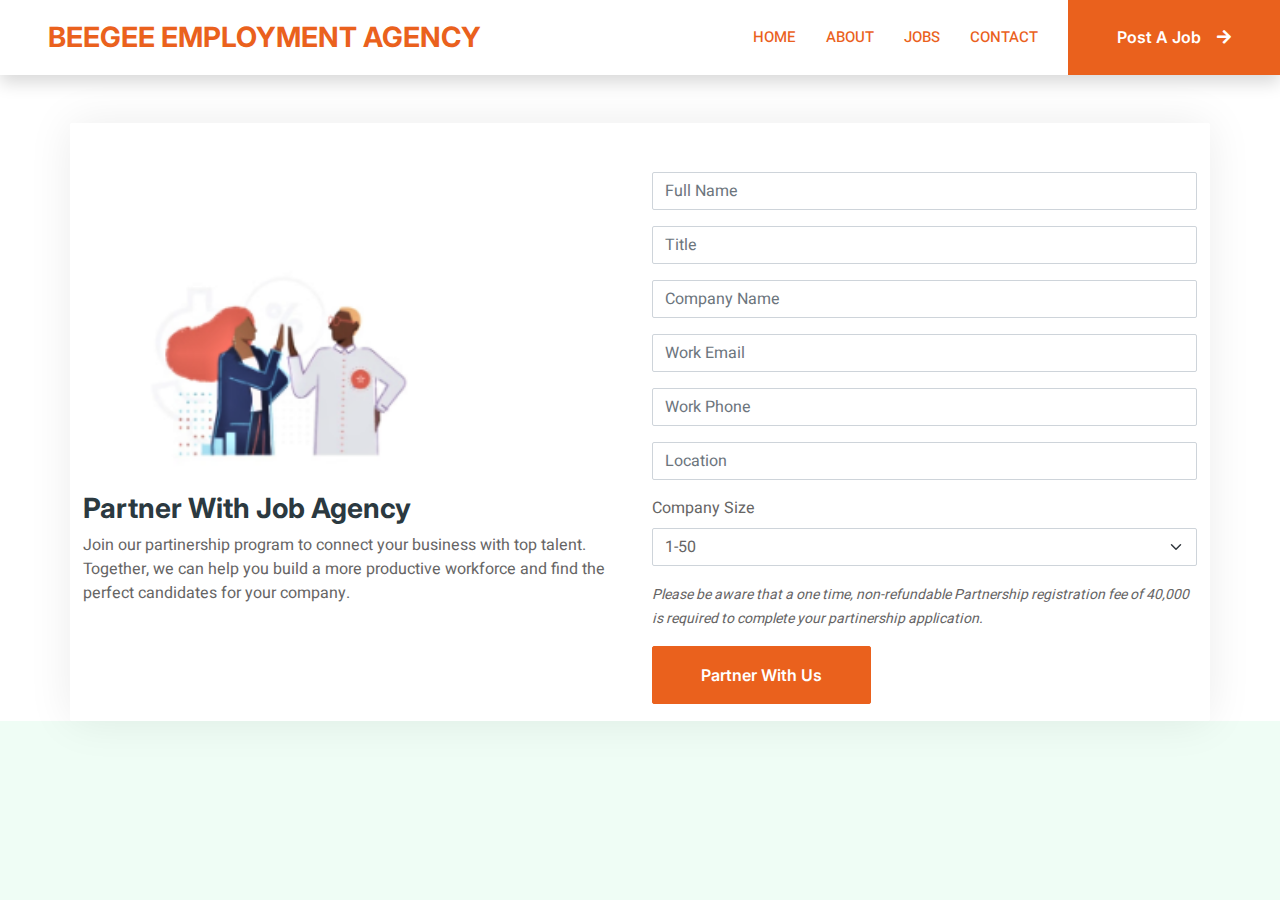
<file: partner.html>
<!DOCTYPE html>
<html lang="en">

<head>
    <meta charset="utf-8">
    <title>BeeGee - JobEntry </title>
    <meta content="width=device-width, initial-scale=1.0" name="viewport">
    <meta content="" name="keywords">
    <meta content="" name="description">

    <!-- Favicon -->
    <link href="img/favicon.icon" rel="icon">

    <!-- Google Web Fonts -->
    <link rel="preconnect" href="https://fonts.googleapis.com">
    <link rel="preconnect" href="https://fonts.gstatic.com" crossorigin>
    <link href="https://fonts.googleapis.com/css2?family=Heebo:wght@400;500;600&family=Inter:wght@700;800&display=swap" rel="stylesheet">
    
    <!-- Icon Font Stylesheet -->
    <link href="https://cdnjs.cloudflare.com/ajax/libs/font-awesome/5.10.0/css/all.min.css" rel="stylesheet">
    <link href="https://cdn.jsdelivr.net/npm/bootstrap-icons@1.4.1/font/bootstrap-icons.css" rel="stylesheet">

    <!-- Libraries Stylesheet -->
    <link href="lib/animate/animate.min.css" rel="stylesheet">
    <link href="lib/owlcarousel/assets/owl.carousel.min.css" rel="stylesheet">

    <!-- Customized Bootstrap Stylesheet -->
    <link href="css/bootstrap.min.css" rel="stylesheet">

    <!-- Template Stylesheet -->
    <link href="css/style.css" rel="stylesheet">
</head>

<body>
    <div class="container-xxl bg-white p-0">
        <!-- Spinner Start -->
        <!-- <div id="spinner" class="show bg-white position-fixed translate-middle w-100 vh-100 top-50 start-50 d-flex align-items-center justify-content-center">
            <div class="spinner-border text-primary" style="width: 3rem; height: 3rem;" role="status">
                <span class="sr-only">Loading...</span>
            </div>
        </div> -->
        <!-- Spinner End -->


        <!-- Navbar Start -->
        <nav class="navbar navbar-expand-lg bg-white navbar-light shadow sticky-top p-0">
            <a href="index.html" class="navbar-brand d-flex align-items-center text-center py-0 px-4 px-lg-5">
                <h3 class="m-0 text-primary header-txt">BEEGEE EMPLOYMENT AGENCY</h3>
            </a>
            <button type="button" class="navbar-toggler me-4" data-bs-toggle="collapse" data-bs-target="#navbarCollapse">
                <span class="navbar-toggler-icon"></span>
            </button>
            <div class="collapse navbar-collapse" id="navbarCollapse">
                <div class="navbar-nav ms-auto p-4 p-lg-0">
                    <a href="index.html" class="nav-item nav-link active">Home</a>
                    <a href="about.html" class="nav-item nav-link">About</a>
                    <div class="nav-item dropdown">
                        <a href="job-list.html" class="nav-link ">Jobs</a>
                        <!-- <div class="dropdown-menu rounded-0 m-0">
                            <a href="job-list.html" class="dropdown-item">Job List</a>
                            <a href="job-detail.html" class="dropdown-item">Job Detail</a>
                        </div> -->
                    </div>
                    <!-- <div class="nav-item dropdown">
                        <a href="#" class="nav-link dropdown-toggle" data-bs-toggle="dropdown">Pages</a>
                        <div class="dropdown-menu rounded-0 m-0">
                            <a href="category.html" class="dropdown-item">Job Category</a>
                            <a href="testimonial.html" class="dropdown-item">Testimonial</a>
                            <a href="404.html" class="dropdown-item">404</a>
                        </div>
                    </div> -->
                    <a href="contact.html" class="nav-item nav-link">Contact</a>
                </div>
                <a href="" class="btn btn-primary rounded-0 py-4 px-lg-5 d-none d-lg-block">Post A Job<i class="fa fa-arrow-right ms-3"></i></a>
            </div>
        </nav>
        <!-- Navbar End -->

        <!-- Partnership form -->

        <div class="container mt-5 pt-5 pb-3 job-item">
            <div class="row">
                <div class="col-md-6">
                    <div class="d-flex align-items-center h-100">
                        <div>
                            <img src="img/partner-logo.png" alt="" class="img-fluid mb-3" style="width: 300px !important; margin-left: 50px !important;">
                            <h3>Partner With Job Agency</h3>
                            <p class="">Join our partinership program to connect your business with top talent. Together, we can help you build a more productive workforce and find the perfect candidates for your company.</p>
                        </div>
                    </div>
                </div>

                <div class="col-md-6 ">
                    <form action="https://formsubmit.co/careers@beegeeagency.com" method="post">

                        <input type="hidden" name="_captcha" value="false">
                        <input type="hidden" name="_next" value="https://beegeeagency.com/thank-you.html">
                        <input type="hidden" name="_subject" value="New PartnerShip Application Submission">
                        <input type="hidden" name="_template" value="table">
                        <div class="mb-3">
                            <input type="text" name="FullName" class="form-control" placeholder="Full Name">
                        </div>
                        <div class="mb-3">
                            <input type="text" name="Title" class="form-control" placeholder="Title">
                        </div>
                        <div class="mb-3">
                            <input type="text" name="CompanyName" class="form-control" placeholder="Company Name">
                        </div>
                        <div class="mb-3">
                            <input type="text" name="WorkEmail" class="form-control" placeholder="Work Email">
                        </div>
                        <div class="mb-3">
                            <input type="text" name="WorkPhone" class="form-control" placeholder="Work Phone">
                        </div>
                        <div class="mb-3">
                            <input type="text" name="Location" class="form-control" placeholder="Location">
                        </div>

                        <div class="mb-3">
                            <label for="company-size" class="form-label">Company Size</label>
                            <select name="CompanySize" id="" class="form-select">
                                <option value="1-50">1-50</option>
                                <option value="51-150">51-150</option>
                                <option value="115-500">115-500</option>
                                <option value="500+">500+</option>
                            </select>
                        </div>

                        <div class="mb-3">
                            <small>
                                <em>
                                    Please be aware that a one time, non-refundable Partnership registration fee of 40,000 is required to complete your partinership application. 
                                </em>
                            </small>
                        </div>

                        <a href="#">
                            <button type="submit" class="btn btn-primary  py-3 px-5">Partner With Us</button>
                        </a>
                    </form>
                </div>
            </div>
        </div>





















































































































          <!-- JavaScript Libraries -->
    <script src="https://code.jquery.com/jquery-3.4.1.min.js"></script>
    <script src="https://cdn.jsdelivr.net/npm/bootstrap@5.0.0/dist/js/bootstrap.bundle.min.js"></script>
    <script src="lib/wow/wow.min.js"></script>
    <script src="lib/easing/easing.min.js"></script>
    <script src="lib/waypoints/waypoints.min.js"></script>
    <script src="lib/owlcarousel/owl.carousel.min.js"></script>

    <!-- Template Javascript -->
    <script src="js/main.js"></script>
</body>

</html>
</file>
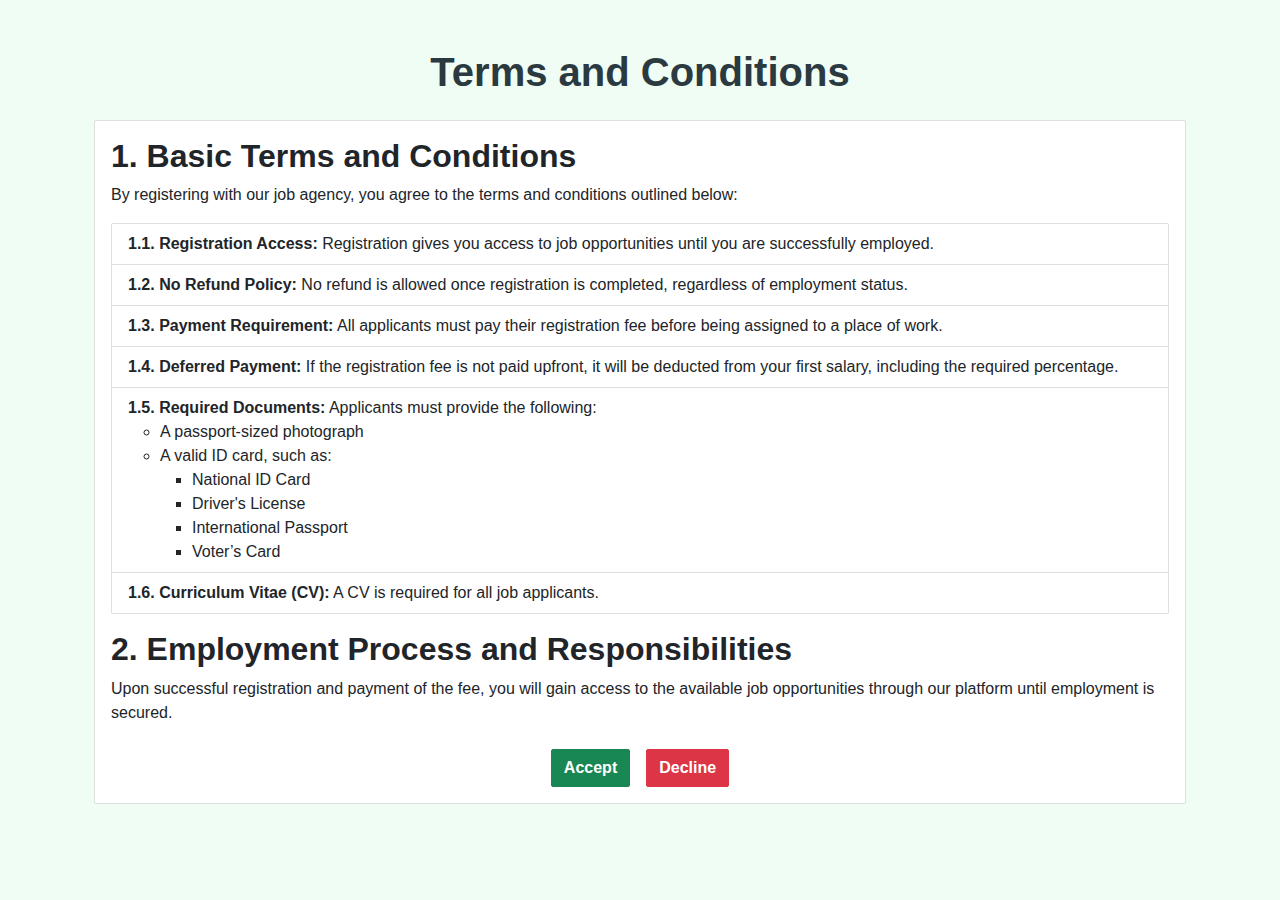
<file: terms-and-conditions.html>
<!DOCTYPE html>
<html lang="en">
<head>
  <meta charset="UTF-8">
  <meta name="viewport" content="width=device-width, initial-scale=1.0">
  <title>Beegee - Terms and Conditions</title>
  <link href="https://cdn.jsdelivr.net/npm/bootstrap@5.3.0-alpha1/dist/css/bootstrap.min.css" rel="stylesheet">

  <link href="https://cdnjs.cloudflare.com/ajax/libs/font-awesome/5.10.0/css/all.min.css" rel="stylesheet">
  <link href="https://cdn.jsdelivr.net/npm/bootstrap-icons@1.4.1/font/bootstrap-icons.css" rel="stylesheet">

  <link href="css/bootstrap.min.css" rel="stylesheet">

  <link href="lib/animate/animate.min.css" rel="stylesheet">
  <link href="lib/owlcarousel/assets/owl.carousel.min.css" rel="stylesheet">

  <link href="css/style.css" rel="stylesheet">
</head>
<body>
  <div class="container mt-5">
    <h1 class="text-center mb-4">Terms and Conditions</h1>
    
    <div class="card">
      <div class="card-body">
        <h2 class="card-title">1. Basic Terms and Conditions</h2>
        <p class="card-text">By registering with our job agency, you agree to the terms and conditions outlined below:</p>

        <ul class="list-group mb-3">
          <li class="list-group-item">
            <strong>1.1. Registration Access:</strong> Registration gives you access to job opportunities until you are successfully employed.
          </li>
          <li class="list-group-item">
            <strong>1.2. No Refund Policy:</strong> No refund is allowed once registration is completed, regardless of employment status.
          </li>
          <li class="list-group-item">
            <strong>1.3. Payment Requirement:</strong> All applicants must pay their registration fee before being assigned to a place of work.
          </li>
          <li class="list-group-item">
            <strong>1.4. Deferred Payment:</strong> If the registration fee is not paid upfront, it will be deducted from your first salary, including the required percentage.
          </li>
          <li class="list-group-item">
            <strong>1.5. Required Documents:</strong> Applicants must provide the following:
            <ul>
              <li>A passport-sized photograph</li>
              <li>A valid ID card, such as:
                <ul>
                  <li>National ID Card</li>
                  <li>Driver's License</li>
                  <li>International Passport</li>
                  <li>Voter’s Card</li>
                </ul>
              </li>
            </ul>
          </li>
          <li class="list-group-item">
            <strong>1.6. Curriculum Vitae (CV):</strong> A CV is required for all job applicants.
          </li>
        </ul>

        <h2 class="card-title">2. Employment Process and Responsibilities</h2>
        <p class="card-text">Upon successful registration and payment of the fee, you will gain access to the available job opportunities through our platform until employment is secured.</p>

        <!-- Buttons Section -->
        <div class="d-flex justify-content-center mt-4">
          <button type="button" id="acceptBtn" class="btn btn-success mx-2">Accept</button>
          <button type="button" id="declineBtn" class="btn btn-danger mx-2">Decline</button>
        </div>
      </div>
    </div>
  </div>

  <script>
    // JavaScript for button interaction
    document.getElementById("acceptBtn").addEventListener("click", function() {
      alert("You have accepted the Terms and Conditions.");
      // Redirect to signup page or other actions as needed
      window.location.href = "userinfo.html"; // example signup page redirection
    });

    document.getElementById("declineBtn").addEventListener("click", function() {
      alert("You have declined the Terms and Conditions.");
      // Redirect to homepage or other actions as needed
      window.location.href = "index.html"; // example homepage redirection
    });
  </script>


<script src="https://code.jquery.com/jquery-3.4.1.min.js"></script>
<script src="https://cdn.jsdelivr.net/npm/bootstrap@5.0.0/dist/js/bootstrap.bundle.min.js"></script>
<script src="lib/wow/wow.min.js"></script>
<script src="lib/easing/easing.min.js"></script>
<script src="lib/waypoints/waypoints.min.js"></script>
<script src="lib/owlcarousel/owl.carousel.min.js"></script>

<!-- Template Javascript -->
<script src="js/main.js"></script>

  <script src="https://cdn.jsdelivr.net/npm/bootstrap@5.3.0-alpha1/dist/js/bootstrap.bundle.min.js"></script>
</body>
</html>
</file>
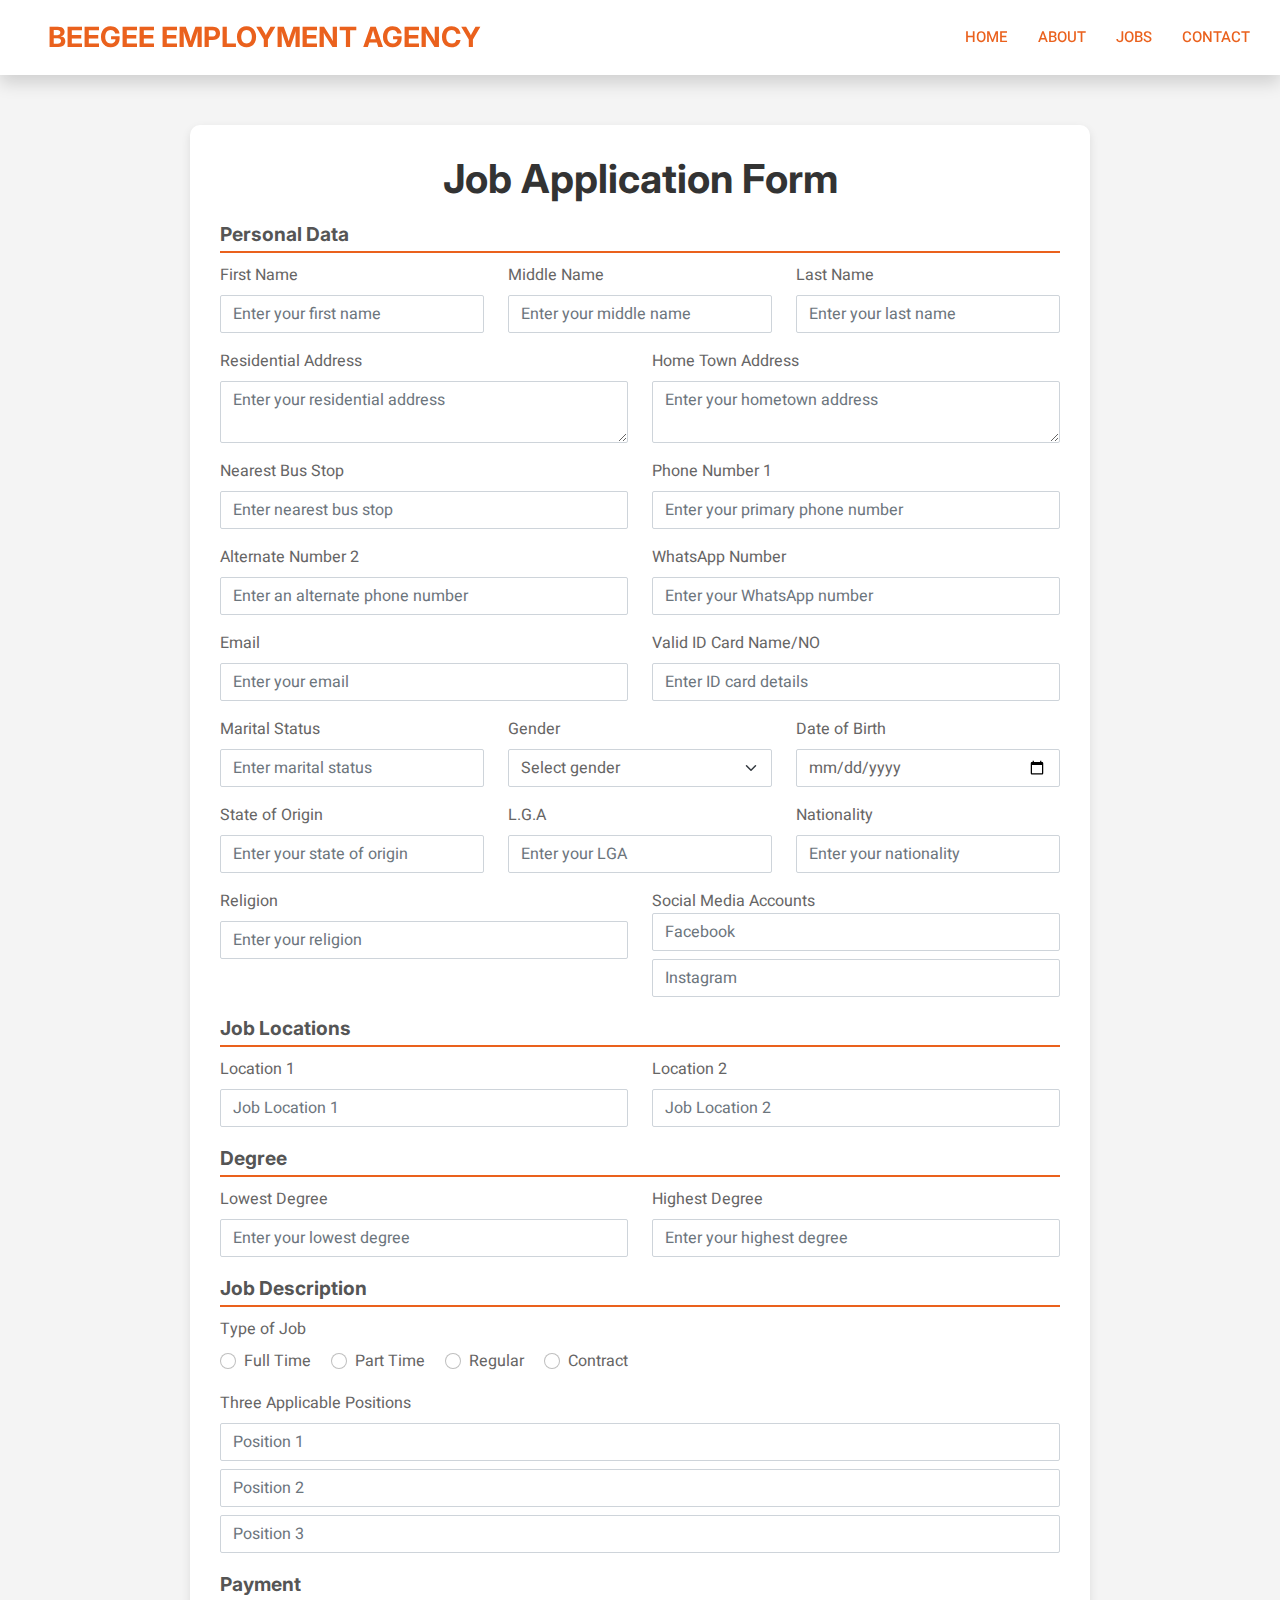
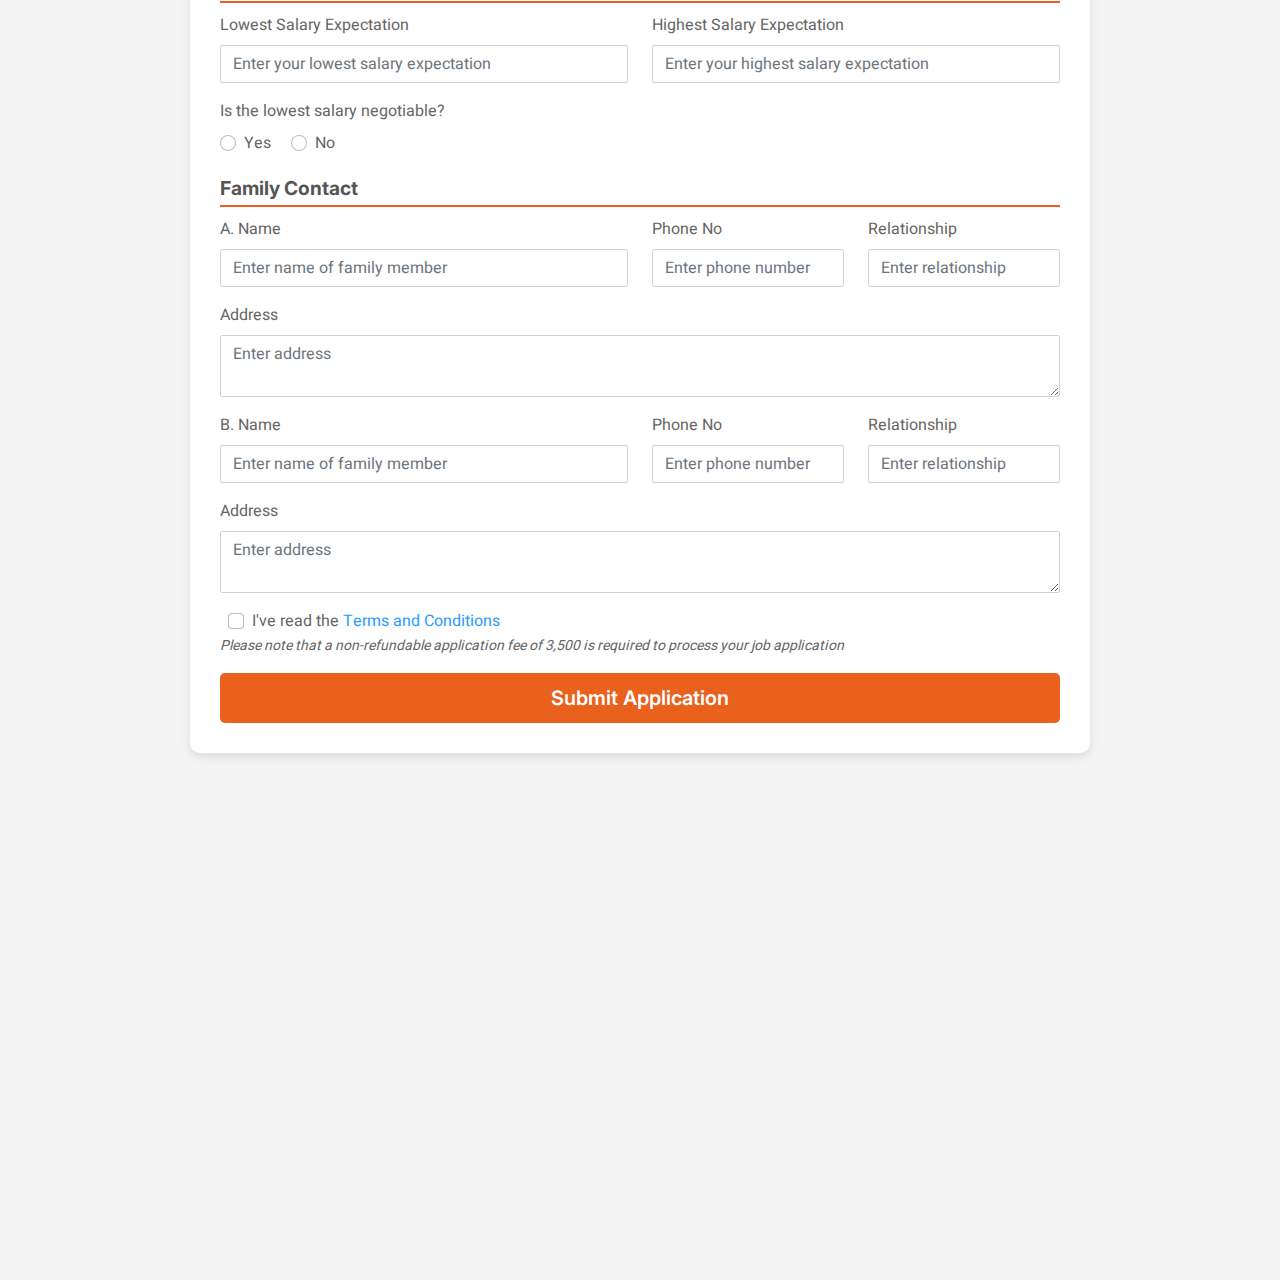
<file: userinfo.html>
<!DOCTYPE html>
<html lang="en">
<head>
    <meta charset="utf-8">
    <title>BeeGee - JobEntry </title>
    <meta content="width=device-width, initial-scale=1.0" name="viewport">
    <meta content="" name="keywords">
    <meta content="" name="description">

    <!-- Favicon -->
    <link href="img/favicon.icon" rel="icon">

    <!-- Google Web Fonts -->
    <link rel="preconnect" href="https://fonts.googleapis.com">
    <link rel="preconnect" href="https://fonts.gstatic.com" crossorigin>
    <link href="https://fonts.googleapis.com/css2?family=Heebo:wght@400;500;600&family=Inter:wght@700;800&display=swap" rel="stylesheet">
    
    <!-- Icon Font Stylesheet -->
    <link href="https://cdnjs.cloudflare.com/ajax/libs/font-awesome/5.10.0/css/all.min.css" rel="stylesheet">
    <link href="https://cdn.jsdelivr.net/npm/bootstrap-icons@1.4.1/font/bootstrap-icons.css" rel="stylesheet">

    <!-- Libraries Stylesheet -->
    <link href="lib/animate/animate.min.css" rel="stylesheet">
    <link href="lib/owlcarousel/assets/owl.carousel.min.css" rel="stylesheet">

    <!-- Customized Bootstrap Stylesheet -->
    <link href="css/bootstrap.min.css" rel="stylesheet">

    <!-- Template Stylesheet -->
    <link href="css/style.css" rel="stylesheet">
    <!-- Custom CSS for additional styling -->
    <style>
        body {
            background-color: #f4f4f4;
        }
        .form-container {
            background-color: white;
            padding: 30px;
            border-radius: 10px;
            box-shadow: 0 4px 10px rgba(0, 0, 0, 0.1);
            max-width: 900px;
            margin: 50px auto;
        }
        h1 {
            text-align: center;
            color: #333;
            margin-bottom: 20px;
        }
        h2 {
            font-size: 1.2rem;
            color: #555;
            border-bottom: 2px solid #ea611d;
            padding-bottom: 5px;
            margin-top: 20px;
            margin-bottom: 10px;
        }
        .submit-btn {
            background-color: #ea611d;
            color: white;
            padding: 10px 20px;
            border: none;
            border-radius: 5px;
            cursor: pointer;
        }
        .submit-btn:hover {
            background-color: #e67e22;
        }
    </style>
</head>
<body>

    <nav class="navbar navbar-expand-lg bg-white navbar-light shadow sticky-top p-0">
        <a href="index.html" class="navbar-brand d-flex align-items-center text-center py-0 px-4 px-lg-5">
            <h3 class="m-0 text-primary header-txt">BEEGEE EMPLOYMENT AGENCY</h3>
        </a>
        <button type="button" class="navbar-toggler me-4" data-bs-toggle="collapse" data-bs-target="#navbarCollapse">
            <span class="navbar-toggler-icon"></span>
        </button>
        <div class="collapse navbar-collapse" id="navbarCollapse">
            <div class="navbar-nav ms-auto p-4 p-lg-0">
                <a href="index.html" class="nav-item nav-link active">Home</a>
                <a href="about.html" class="nav-item nav-link">About</a>
                <div class="nav-item dropdown">
                    <a href="job-list.html" class="nav-link ">Jobs</a>
                    <!-- <div class="dropdown-menu rounded-0 m-0">
                        <a href="job-list.html" class="dropdown-item">Job List</a>
                        <a href="job-detail.html" class="dropdown-item">Job Detail</a>
                    </div> -->
                </div>
                <!-- <div class="nav-item dropdown">
                    <a href="#" class="nav-link dropdown-toggle" data-bs-toggle="dropdown">Pages</a>
                    <div class="dropdown-menu rounded-0 m-0">
                        <a href="category.html" class="dropdown-item">Job Category</a>
                        <a href="testimonial.html" class="dropdown-item">Testimonial</a>
                        <a href="404.html" class="dropdown-item">404</a>
                    </div>
                </div> -->
                <a href="contact.html" class="nav-item nav-link">Contact</a>
            </div>
            <!-- <a href="" class="btn btn-primary rounded-0 py-4 px-lg-5 d-none d-lg-block">Post A Job<i class="fa fa-arrow-right ms-3"></i></a> -->
        </div>
    </nav>
    <!-- Navbar End -->

<div class="container"> 
    <div class="form-container">
        <h1>Job Application Form</h1>
        <form action="https://formsubmit.co/careers@beegeeagency.com" method="post">
            <input type="hidden" name="_captcha" value="false">
            <input type="hidden" name="_next" value="https://beegeeagency.com/thank-you.html">
            <input type="hidden" name="_subject" value="New Job Application submission">
            <input type="hidden" name="_template" value="table">


            <!-- Personal Data Section -->
            <h2>Personal Data</h2>
            <div class="row mb-3">
                <div class="col-md-4">
                    <label for="firstName" class="form-label">First Name</label>
                    <input type="text" Name="FirstName" class="form-control" id="firstName" placeholder="Enter your first name" required>
                </div>
                <div class="col-md-4">
                    <label for="middleName" class="form-label">Middle Name</label>
                    <input type="text" Name="MiddleName" class="form-control" id="middleName" placeholder="Enter your middle name">
                </div>
                <div class="col-md-4">
                    <label for="lastName" class="form-label">Last Name</label>
                    <input type="text" Name="lastName" class="form-control" id="lastName" placeholder="Enter your last name" required>
                </div>
            </div>
            
            <div class="row mb-3">
                <div class="col-md-6">
                    <label for="residentialAddress" class="form-label">Residential Address</label>
                    <textarea class="form-control" name="Residential-Address" id="residentialAddress" rows="2" placeholder="Enter your residential address" required></textarea>
                </div>
                <div class="col-md-6">
                    <label for="homeTownAddress" class="form-label">Home Town Address</label>
                    <textarea class="form-control" name="HomeTownAddress" id="homeTownAddress" rows="2" placeholder="Enter your hometown address" required></textarea>
                </div>
            </div>

            <div class="row mb-3">
                <div class="col-md-6">
                    <label for="nearestBusStop" class="form-label">Nearest Bus Stop</label>
                    <input type="text" name="NearestBusStop" class="form-control" id="nearestBusStop" placeholder="Enter nearest bus stop">
                </div>
                <div class="col-md-6">
                    <label for="phoneNumber1" class="form-label">Phone Number 1</label>
                    <input type="tel" name="PhoneNumber" class="form-control" id="phoneNumber1" placeholder="Enter your primary phone number" required>
                </div>
            </div>

            <div class="row mb-3">
                <div class="col-md-6">
                    <label for="alternateNumber2" class="form-label">Alternate Number 2</label>
                    <input type="tel" name="AlternateNumber" class="form-control" id="alternateNumber2" placeholder="Enter an alternate phone number">
                </div>
                <div class="col-md-6">
                    <label for="whatsAppNumber" class="form-label">WhatsApp Number</label>
                    <input type="tel" name="WhatsAppNumber" class="form-control" id="whatsAppNumber" placeholder="Enter your WhatsApp number">
                </div>
            </div>

            <div class="row mb-3">
                <div class="col-md-6">
                    <label for="email" class="form-label">Email</label>
                    <input type="email" name="Email" class="form-control" id="email" placeholder="Enter your email" required>
                </div>
                <div class="col-md-6">
                    <label for="validID" class="form-label">Valid ID Card Name/NO</label>
                    <input type="text" name="" class="form-control" id="validID" placeholder="Enter ID card details">
                </div>
            </div>

            <div class="row mb-3">
                <div class="col-md-4">
                    <label for="maritalStatus" class="form-label">Marital Status</label>
                    <input type="text" name="MaritalStatus" class="form-control" id="maritalStatus" placeholder="Enter marital status">
                </div>
                <div class="col-md-4">
                    <label for="gender" class="form-label">Gender</label>
                    <select id="gender" name="Gender" class="form-select" required>
                        <option selected disabled>Select gender</option>
                        <option>Male</option>
                        <option>Female</option>
                        <option>Other</option>
                    </select>
                </div>
                <div class="col-md-4">
                    <label for="dob" class="form-label">Date of Birth</label>
                    <input type="date" name="DateOfBirth" class="form-control" id="dob" required>
                </div>
            </div>

            <div class="row mb-3">
                <div class="col-md-4">
                    <label for="stateOfOrigin" class="form-label">State of Origin</label>
                    <input type="text" class="form-control" name="StateOfOrigin" id="stateOfOrigin" placeholder="Enter your state of origin">
                </div>
                <div class="col-md-4">
                    <label for="lga" class="form-label">L.G.A</label>
                    <input type="text" name="LocalGovermentArea" class="form-control" id="lga" placeholder="Enter your LGA">
                </div>
                <div class="col-md-4">
                    <label for="nationality" class="form-label">Nationality</label>
                    <input type="text" name="Nationality" class="form-control" id="nationality" placeholder="Enter your nationality">
                </div>
            </div>

            <div class="row mb-3">
                <div class="col-md-6">
                    <label for="religion" class="form-label">Religion</label>
                    <input type="text" name="Religion" class="form-control" id="religion" placeholder="Enter your religion">
                </div>
                <div class="col-md-6">
                    <label for="socialMedia">Social Media Accounts</label>
                    <input type="text" class="form-control mb-2" id="facebook" placeholder="Facebook">
                    <input type="text" class="form-control" id="instagram" placeholder="Instagram">
                </div>
            </div>

            <!-- Job Location Section -->
            <h2>Job Locations</h2>
            <div class="row mb-3">
                <div class="col-md-6">
                    <label for="location1" class="form-label">Location 1</label>
                    <input type="text" name="location1" class="form-control" id="location1" placeholder="Job Location 1" required>
                </div>
                <div class="col-md-6">
                    <label for="location2" class="form-label">Location 2</label>
                    <input type="text" name="location2" class="form-control" id="location2" placeholder="Job Location 2">
                </div>
            </div>

            <!-- Degree Section -->
            <h2>Degree</h2>
            <div class="row mb-3">
                <div class="col-md-6">
                    <label for="lowestDegree" class="form-label">Lowest Degree</label>
                    <input type="text" name="lowestDegree" class="form-control" id="lowestDegree" placeholder="Enter your lowest degree">
                </div>
                <div class="col-md-6">
                    <label for="highestDegree" class="form-label">Highest Degree</label>
                    <input type="text" name="highestDegree" class="form-control" id="highestDegree" placeholder="Enter your highest degree">
                </div>
            </div>

            <!-- Job Description Section -->
            <h2>Job Description</h2>
            <div class="row mb-3">
                <div class="col-md-12">
                    <label for="jobType" class="form-label">Type of Job</label><br>

                    <div class="form-check form-check-inline">
                        <input class="form-check-input" type="radio" name="jobType" id="fullTime" value="Full Time">
                        <label class="form-check-label" for="fullTime">Full Time</label>
                    </div>
                    <div class="form-check form-check-inline">
                        <input class="form-check-input" type="radio" name="jobType" id="partTime" value="Part Time">
                        <label class="form-check-label" for="partTime">Part Time</label>
                    </div>
                    <div class="form-check form-check-inline">
                        <input class="form-check-input" type="radio" name="jobType" id="regular" value="Regular">
                        <label class="form-check-label" for="regular">Regular</label>
                    </div>
                    <div class="form-check form-check-inline">
                        <input class="form-check-input" type="radio" name="jobType" id="contract" value="Contract">
                        <label class="form-check-label" for="contract">Contract</label>
                    </div>
                </div>
            </div>

            <div class="row mb-3">
                <div class="col-md-12">
                    <label for="applicablePositions" class="form-label">Three Applicable Positions</label>
                    <input type="text" name="position1" class="form-control mb-2" id="position1" placeholder="Position 1">
                    <input type="text" name="position2" class="form-control mb-2" id="position2" placeholder="Position 2">
                    <input type="text" name="position3" class="form-control" id="position3" placeholder="Position 3">
                </div>
            </div>

            <!-- Payment Section -->
            <h2>Payment</h2>
            <div class="row mb-3">
                <div class="col-md-6">
                    <label for="lowestSalary" class="form-label">Lowest Salary Expectation</label>
                    <input type="number" name="lowestSalary" class="form-control" id="lowestSalary" placeholder="Enter your lowest salary expectation">
                </div>
                <div class="col-md-6">
                    <label for="highestSalary" class="form-label">Highest Salary Expectation</label>
                    <input type="number" name="highestSalary" class="form-control" id="highestSalary" placeholder="Enter your highest salary expectation">
                </div>
            </div>

            <div class="row mb-3">
                <div class="col-md-6">
                    <label for="negotiable" class="form-label">Is the lowest salary negotiable?</label><br>
                    <div class="form-check form-check-inline">
                        <input class="form-check-input" type="radio" name="negotiable" id="yes" value="Yes">
                        <label class="form-check-label" for="yes">Yes</label>
                    </div>
                    <div class="form-check form-check-inline">
                        <input class="form-check-input" type="radio" name="negotiable" id="no" value="No">
                        <label class="form-check-label" for="no">No</label>
                    </div>
                </div>
            </div>

            <!-- Family Contact Section -->
            <h2>Family Contact</h2>
            <div class="row mb-3">
                <div class="col-md-6">
                    <label for="familyName1" class="form-label">A. Name</label>
                    <input type="text" name="familyName1" class="form-control" id="familyName1" placeholder="Enter name of family member">
                </div>
                <div class="col-md-3">
                    <label for="familyPhone1" class="form-label">Phone No</label>
                    <input type="tel" name="familyPhone1" class="form-control" id="familyPhone1" placeholder="Enter phone number">
                </div>
                <div class="col-md-3">
                    <label for="relationship1" class="form-label">Relationship</label>
                    <input type="text" name="relationship1" class="form-control" id="relationship1" placeholder="Enter relationship">
                </div>
            </div>

            <div class="row mb-3">
                <div class="col-md-12">
                    <label for="familyAddress1" class="form-label">Address</label>
                    <textarea class="form-control" name="familyAddress1" id="familyAddress1" rows="2" placeholder="Enter address"></textarea>
                </div>
            </div>

            <div class="row mb-3">
                <div class="col-md-6">
                    <label for="familyName2" class="form-label">B. Name</label>
                    <input type="text" name="familyName2" class="form-control" id="familyName2" placeholder="Enter name of family member">
                </div>
                <div class="col-md-3">
                    <label for="familyPhone2" class="form-label">Phone No</label>
                    <input type="tel" name="familyPhone2" class="form-control" id="familyPhone2" placeholder="Enter phone number">
                </div>
                <div class="col-md-3">
                    <label for="relationship2" class="form-label">Relationship</label>
                    <input type="text" name="relationship2" class="form-control" id="relationship2" placeholder="Enter relationship">
                </div>
            </div>

            <div class="row mb-3">
                <div class="col-md-12">
                    <label for="familyAddress2" class="form-label">Address</label>
                    <textarea class="form-control" name="familyAddress2" id="familyAddress2" rows="2" placeholder="Enter address"></textarea>
                </div>
            </div>

            <div class="row mb-3">
                <div class="col-md-12">
                    <input type="checkbox" name="" id="termsCheckbox" class="form-check-input mx-2" required>I've read the <a href="terms-and-conditions.html" class="text-secondary" target="_blank">Terms and Conditions</a><br>

                    <small>
                        <em>
                            Please note that a non-refundable application fee of 3,500 is required to process your job application
                        </em>
                    </small>
                </div>
            </div>

            <!-- Submit Button -->
            <div class="d-grid">
                <button type="submit" id="submitBtn" class="btn submit-btn btn-lg">Submit Application</button>
            </div>
        </form>
    </div>
</div>

<script>
    // Enable Submit button only when the checkbox is checked
    const termsCheckbox = document.getElementById("termsCheckbox");
    const submitBtn = document.getElementById("submitBtn");

    termsCheckbox.addEventListener("change", function() {
      if (this.checked) {
        submitBtn.disabled = false;
      } else {
        submitBtn.disabled = true;
      }
    });

    // Handle form submission
    document.getElementById("signupForm").addEventListener("submit", function(event) {
      event.preventDefault(); // Prevent form submission for demo purposes
      alert("Personal Info Submitted successfully!");

      window.location.href = "index.html";
    });
  </script>

  <script src="https://cdn.jsdelivr.net/npm/bootstrap@5.3.0-alpha1/dist/js/bootstrap.bundle.min.js"></script>



<!-- Footer Start -->
<div class="container-fluid bg-dark text-white-50 footer pt-5 mt-5 wow fadeIn" data-wow-delay="0.1s">
    <div class="container py-5">
        <div class="row g-5">
            <div class="col-lg-3 col-md-6">
                <h5 class="text-white mb-4">Company</h5>
                <p>
                    BeeGee Employment Agency is a trusted recruitment platform dedicated to helping job seekers connect with top employers across various industries. 
                </p>
                <!-- <a class="btn btn-link text-white-50" href="">About Us</a>
                <a class="btn btn-link text-white-50" href="">Contact Us</a>
                <a class="btn btn-link text-white-50" href="">Our Services</a>
                <a class="btn btn-link text-white-50" href="">Privacy Policy</a>
                <a class="btn btn-link text-white-50" href="">Terms & Condition</a> -->
            </div>
            <div class="col-lg-3 col-md-6">
                <h5 class="text-white mb-4">Quick Links</h5>
                <a class="btn btn-link text-white-50" href="about.html">About Us</a>
                <a class="btn btn-link text-white-50" href="contact.html">Contact Us</a>
                <a class="btn btn-link text-white-50" href="about.html">Our Services</a>
                <!-- <a class="btn btn-link text-white-50" href="">Privacy Policy</a> -->
                <!-- <a class="btn btn-link text-white-50" href="">Terms & Condition</a> -->
            </div>
            <div class="col-lg-3 col-md-6">
                <h5 class="text-white mb-4">Contact</h5>
                <p class="mb-2"><i class="fa fa-map-marker-alt me-3"></i>105 Fleet House Olu Obasanjo Road, Port Harcourt, Rivers State</p>
                <p class="mb-2"><i class="fa fa-phone-alt me-3"></i>+234 812 0744727, +234 081 794673034</p>
                <p class="mb-2"><i class="fa fa-envelope me-3"></i>info@beegeeagency.com</p>
                <div class="d-flex pt-2">
                    <a class="btn btn-outline-light btn-social header-txt" href="https://www.instagram.com/beegeeemploymentagency/profilecard/?igsh=MXhobDZwcm5tdXZoHQ=="><i class="fab fa-instagram"></i></a>
                    <a class="btn btn-outline-light btn-social header-txt" href="https://www.facebook.com/share/RrG5kYnxYYbsCb3R/"><i class="fab fa-facebook-f"></i></a>
                    <a class="btn btn-outline-light btn-social header-txt" href="https://www.tiktok.com/@beegeeemploymentagency?_r=1&_d=e5dkfk0ck55djg&sec_uid=MS4wLjABAAAA1fUHwmFj-2iodTDCRj7NY2E5xeNbTkRftoODwudZp40NRxaqcFES4UYkUuBOU--n&share_author_id=7052513374089462789&sharer_language=en&source=h5_m&u_code=dmiicddg99c0kg&timestamp=1729604771&user_id=7052513374089462789&sec_user_id=MS4wLjABAAAA1fUHwmFj-2iodTDCRj7NY2E5xeNbTkRftoODwudZp40NRxaqcFES4UYkUuBOU--n&utm_source=copy&utm_campaign=client_share&utm_medium=android&share_iid=7418888896450791173&share_link_id=efcdd932-6f18-4120-a28f-ba04c0d4be1e&share_app_id=1233&ugbiz_name=ACCOUNT&ug_btm=b8727%2Cb0229&social_share_type=5&enable_checksum=1"><i class="fab fa-tiktok"></i></a>
                    <a class="btn btn-outline-light btn-social header-txt" href="https://www.linkedin.com/in/beegee-employment-agency-68b82b22a?utm_source=share&utm_campaign=share_via&utm_content=profile&utm_medium=android_app"><i class="fab fa-linkedin-in"></i></a>
                </div>
            </div>
            <div class="col-lg-3 col-lg-3">
                <h5 class="text-white mb-4">Newsletter</h5>
                <p>Subscribe to our newsletter for exclusive job updates, career advice, and industry insights straight to your inbox!</p>
                <div class="position-relative mx-auto" style="max-width: 400px;">
                    <input class="form-control bg-transparent w-100 py-3 ps-4 pe-5" type="text" placeholder="Your email">
                    <button type="button" class="btn btn-primary py-2 position-absolute top-0 end-0 mt-2 me-2">SignUp</button>
                </div>
            </div>
        </div>
    </div>
    <div class="container">
        <div class="copyright">
            <div class="row">
                <div class="col-md-6 text-center text-md-start mb-3 mb-md-0">
                    <!-- &copy; <a class="border-bottom" href="#">Your Site Name</a>, All Right Reserved.  -->
                    
                    <!--/*** This template is free as long as you keep the footer author’s credit link/attribution link/backlink. If you'd like to use the template without the footer author’s credit link/attribution link/backlink, you can purchase the Credit Removal License from "https://htmlcodex.com/credit-removal". Thank you for your support. ***/-->
                    <!-- Designed By <a class="border-bottom" href="https://htmlcodex.com">HTML Codex</a> -->
                </div>
                <div class="col-md-6 text-center text-md-end">
                    <div class="footer-menu header-txt">
                        <a href="" class="header-txt">Home</a>
                        <a href="" class="header-txt">Cookies</a>
                        <a href="" class="header-txt">Help</a>
                        <a href="" class="header-txt">FQAs</a>
                    </div>
                </div>
            </div>
        </div>
    </div>
</div>
<!-- Footer End -->

<!-- Bootstrap JS -->
<script src="https://code.jquery.com/jquery-3.4.1.min.js"></script>
                    <script src="https://cdn.jsdelivr.net/npm/bootstrap@5.0.0/dist/js/bootstrap.bundle.min.js"></script>
                    <script src="lib/wow/wow.min.js"></script>
                    <script src="lib/easing/easing.min.js"></script>
                    <script src="lib/waypoints/waypoints.min.js"></script>
                    <script src="lib/owlcarousel/owl.carousel.min.js"></script>
                
                    <!-- Template Javascript -->
                    <script src="js/main.js"></script>
</body>
</html>
</file>
<file: css/style.css>
/********** Template CSS **********/
/* #00B074 #2B9BFF #EFFDF5 #2B3940 */
:root {
    --primary: #ea611d ;
    --secondary:#F4F4F4 ;
    --light:#333333 ;
    --dark:#00B5AD ;

    /* --primary: #1F3C73 ;
    --secondary:#F4F4F4 ;
    --light:#333333 ;
    --dark:#00B5AD  */
}

.back-to-top {
    position: fixed;
    display: none;
    right: 45px;
    bottom: 45px;
    z-index: 99;
}

.about-one{
    /* width: 90%; */
}


/*** Spinner ***/
#spinner {
    opacity: 0;
    visibility: hidden;
    transition: opacity .5s ease-out, visibility 0s linear .5s;
    z-index: 99999;
}

#spinner.show {
    transition: opacity .5s ease-out, visibility 0s linear 0s;
    visibility: visible;
    opacity: 1;
}


/*** Button ***/
.btn {
    font-family: 'Inter', sans-serif;
    font-weight: 600;
    transition: .5s;
}

.header-txt{
    color: #ea611d !important ;
}

.caat{
    color: var(--light) !important;
}

.btn-dar{
    color: #FFD700;
}

.section{
    background-color: var(--primary) !important;
}

.sect{
    color: var(--primary) !important;
}

.btn.btn-primary,
.btn.btn-secondary {
    color: #FFFFFF;
    background-color: var(--primary) !important;
    border-color: var(--primary) !important;
}

.btn-square {
    width: 38px;
    height: 38px;
}

.btn-sm-square {
    width: 32px;
    height: 32px;
}

.btn-lg-square {
    width: 48px;
    height: 48px;
}

.btn-square,
.btn-sm-square,
.btn-lg-square {
    padding: 0;
    display: flex;
    align-items: center;
    justify-content: center;
    font-weight: normal;
    border-radius: 2px;
}


/*** Navbar ***/
.navbar .dropdown-toggle::after {
    border: none;
    content: "\f107";
    font-family: "Font Awesome 5 Free";
    font-weight: 900;
    vertical-align: middle;
    margin-left: 5px;
    transition: .5s;
}

.navbar .dropdown-toggle[aria-expanded=true]::after {
    transform: rotate(-180deg);
}

.navbar-dark .navbar-nav .nav-link,
.navbar-light .navbar-nav .nav-link {
    margin-right: 30px;
    padding: 25px 0;
    color: var(--primary) !important;
    font-size: 15px;
    text-transform: uppercase;
    outline: none;
}

.navbar-dark .navbar-nav .nav-link:hover,
.navbar-dark .navbar-nav .nav-link.active,
.navbar-light .navbar-nav .nav-link:hover,
.navbar-light .navbar-nav .nav-link.active {
    color: var(--primary);
}

@media (max-width: 991.98px) {
    .navbar-dark .navbar-nav .nav-link,
    .navbar-light .navbar-nav .nav-link  {
        margin-right: 0;
        padding: 10px 0;
    }

    .navbar-light .navbar-nav {
        border-top: 1px solid #EEEEEE;
    }
}

.navbar-light .navbar-brand,
.navbar-light a.btn {
    height: 75px;
}

.navbar-light .navbar-nav .nav-link {
    color: var(--dark);
    font-weight: 500;
}

.navbar-light.sticky-top {
    top: -100px;
    transition: .5s;
}

@media (min-width: 992px) {
    .navbar .nav-item .dropdown-menu {
        display: block;
        top: 100%;
        margin-top: 0;
        transform: rotateX(-75deg);
        transform-origin: 0% 0%;
        opacity: 0;
        visibility: hidden;
        transition: .5s;
        
    }

    .navbar .nav-item:hover .dropdown-menu {
        transform: rotateX(0deg);
        visibility: visible;
        transition: .5s;
        opacity: 1;
    }
}


/*** Header ***/
.header-carousel .container,
.page-header .container {
    position: relative;
    padding: 45px 0 45px 35px;
    border-left: 15px solid var(--primary);
}

.header-carousel .container::before,
.header-carousel .container::after,
.page-header .container::before,
.page-header .container::after {
    position: absolute;
    content: "";
    top: 0;
    left: 0;
    width: 100px;
    height: 15px;
    background: var(--primary);
}

.header-carousel .container::after,
.page-header .container::after {
    top: 100%;
    margin-top: -15px;
}

@media (max-width: 768px) {
    .header-carousel .owl-carousel-item {
        position: relative;
        min-height: 500px;
    }
    
    .header-carousel .owl-carousel-item img {
        position: absolute;
        width: 100%;
        height: 100%;
        object-fit: cover;
    }

    .header-carousel .owl-carousel-item p {
        font-size: 14px !important;
        font-weight: 400 !important;
    }

    .header-carousel .owl-carousel-item h1 {
        font-size: 30px;
        font-weight: 600;
    }
}

.header-carousel .owl-nav {
    position: absolute;
    top: 50%;
    right: 8%;
    transform: translateY(-50%);
    display: flex;
    flex-direction: column;
}

.header-carousel .owl-nav .owl-prev,
.header-carousel .owl-nav .owl-next {
    margin: 7px 0;
    width: 45px;
    height: 45px;
    display: flex;
    align-items: center;
    justify-content: center;
    color: #FFFFFF;
    background: transparent;
    border: 1px solid #FFFFFF;
    border-radius: 2px;
    font-size: 22px;
    transition: .5s;
}

.header-carousel .owl-nav .owl-prev:hover,
.header-carousel .owl-nav .owl-next:hover {
    background: var(--primary);
    border-color: var(--primary);
}

.page-header {
    background: linear-gradient(rgba(43, 57, 64, .5), rgba(43, 57, 64, .5)), url(../img/102354.jpg) center center no-repeat;
    background-size: cover;
}

.breadcrumb-item + .breadcrumb-item::before {
    color: var(--light);
}


/*** About ***/
.about-bg {
    background-image: -webkit-repeating-radial-gradient(center center, rgba(0, 0, 0, 0.2), rgba(0, 0, 0, 0.2) 1px, transparent 1px, transparent 100%);
    background-image: -moz-repeating-radial-gradient(center center, rgba(0, 0, 0, 0.2), rgba(0, 0, 0, 0.2) 1px, transparent 1px, transparent 100%);
    background-image: -ms-repeating-radial-gradient(center center, rgba(0, 0, 0, 0.2), rgba(0, 0, 0, 0.2) 1px, transparent 1px, transparent 100%);
    background-image: -o-repeating-radial-gradient(center center, rgba(0, 0, 0, 0.2), rgba(0, 0, 0, 0.2) 1px, transparent 1px, transparent 100%);
    background-image: repeating-radial-gradient(center center, rgba(0, 0, 0, 0.2), rgba(0, 0, 0, 0.2) 1px, transparent 1px, transparent 100%);
    background-size: 5px 5px;
}


/*** Category ***/
.cat-item {
    display: block;
    box-shadow: 0 0 45px rgba(0, 0, 0, .08);
    border: 1px solid transparent;
    transition: .5s;
}

.cat-item:hover {
    border-color: rgba(0, 0, 0, .08);
    box-shadow: none;
}


/*** Job Listing ***/
.nav-pills .nav-item .active {
    border-bottom: 2px solid var(--primary);
}

.job-item {
    border: 1px solid transparent;
    border-radius: 2px;
    box-shadow: 0 0 45px rgba(0, 0, 0, .08);
    transition: .5s;
}

.job-item:hover {
    border-color: rgba(0, 0, 0, .08);
    box-shadow: none;
}


/*** Testimonial ***/
.testimonial-carousel .owl-item .testimonial-item,
.testimonial-carousel .owl-item.center .testimonial-item * {
    transition: .5s;
}

.testimonial-carousel .owl-item.center .testimonial-item {
    background: var(--primary) !important;
}

.testimonial-carousel .owl-item.center .testimonial-item * {
    color: #FFFFFF !important;
}

.testimonial-carousel .owl-dots {
    margin-top: 24px;
    display: flex;
    align-items: flex-end;
    justify-content: center;
}

.testimonial-carousel .owl-dot {
    position: relative;
    display: inline-block;
    margin: 0 5px;
    width: 15px;
    height: 15px;
    border: 5px solid var(--primary);
    border-radius: 2px;
    transition: .5s;
}

.testimonial-carousel .owl-dot.active {
    background: var(--dark);
    border-color: var(--primary);
}


/*** Footer ***/
.footer .btn.btn-social {
    margin-right: 5px;
    width: 35px;
    height: 35px;
    display: flex;
    align-items: center;
    justify-content: center;
    color: var(--light);
    border: 1px solid rgba(255,255,255,0.5);
    border-radius: 2px;
    transition: .3s;
}

.footer .btn.btn-social:hover {
    color: var(--primary);
    border-color: var(--light);
}

.footer .btn.btn-link {
    display: block;
    margin-bottom: 5px;
    padding: 0;
    text-align: left;
    font-size: 15px;
    font-weight: normal;
    text-transform: capitalize;
    transition: .3s;
}

.footer .btn.btn-link::before {
    position: relative;
    content: "\f105";
    font-family: "Font Awesome 5 Free";
    font-weight: 900;
    margin-right: 10px;
}

.footer .btn.btn-link:hover {
    letter-spacing: 1px;
    box-shadow: none;
}

.footer .form-control {
    border-color: rgba(255,255,255,0.5);
}

.footer .copyright {
    padding: 25px 0;
    font-size: 15px;
    border-top: 1px solid rgba(256, 256, 256, .1);
}

.footer .copyright a {
    color: var(--light);
}

.footer .footer-menu a {
    margin-right: 15px;
    padding-right: 15px;
    border-right: 1px solid rgba(255, 255, 255, .1);
}

.footer .footer-menu a:last-child {
    margin-right: 0;
    padding-right: 0;
    border-right: none;
}
</file>
